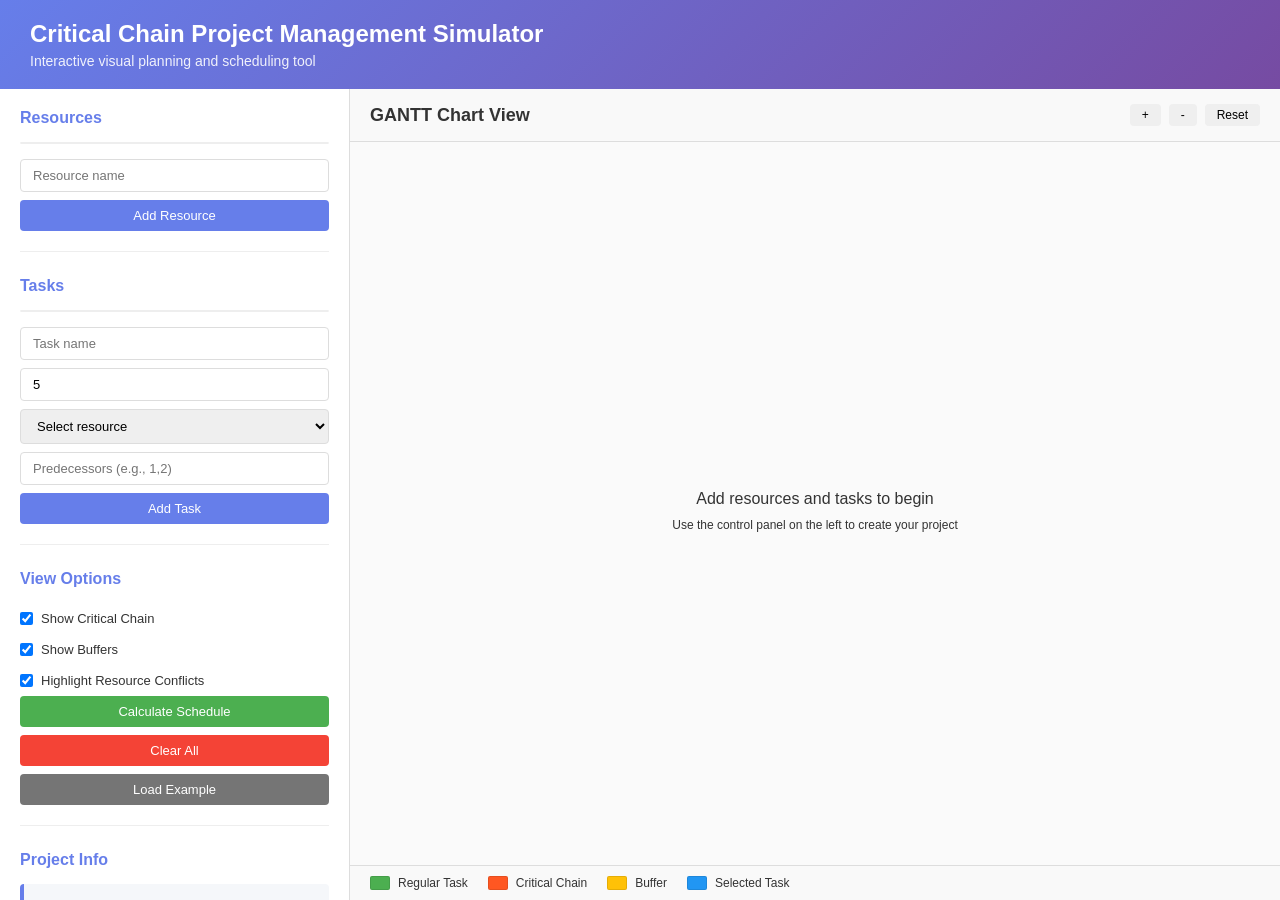
<file: index.html>
<!DOCTYPE html>
<html lang="en">
<head>
    <meta charset="UTF-8">
    <meta name="viewport" content="width=device-width, initial-scale=1.0">
    <title>Critical Chain Simulator - Interactive Canvas</title>
    <link rel="stylesheet" href="styles.css">
</head>
<body>
    <div class="container">
        <header>
            <h1>Critical Chain Project Management Simulator</h1>
            <p>Interactive visual planning and scheduling tool</p>
        </header>

        <div class="main-content">
            <!-- Control Panel -->
            <aside class="control-panel">
                <section class="panel-section">
                    <h2>Resources</h2>
                    <div id="resourceList" class="list-container"></div>
                    <div class="input-group">
                        <input type="text" id="resourceName" placeholder="Resource name">
                        <button onclick="addResource()" class="btn btn-primary">Add Resource</button>
                    </div>
                </section>

                <section class="panel-section">
                    <h2>Tasks</h2>
                    <div id="taskList" class="list-container"></div>
                    <div class="input-group">
                        <input type="text" id="taskName" placeholder="Task name">
                        <input type="number" id="taskDuration" placeholder="Days" min="1" value="5">
                        <select id="taskResource">
                            <option value="">Select resource</option>
                        </select>
                        <input type="text" id="taskPredecessors" placeholder="Predecessors (e.g., 1,2)">
                        <button onclick="addTask()" class="btn btn-primary">Add Task</button>
                    </div>
                </section>

                <section class="panel-section">
                    <h2>View Options</h2>
                    <label class="checkbox-label">
                        <input type="checkbox" id="showCriticalChain" checked onchange="render()">
                        Show Critical Chain
                    </label>
                    <label class="checkbox-label">
                        <input type="checkbox" id="showBuffers" checked onchange="render()">
                        Show Buffers
                    </label>
                    <label class="checkbox-label">
                        <input type="checkbox" id="showResourceConflicts" checked onchange="render()">
                        Highlight Resource Conflicts
                    </label>
                    <button onclick="calculateSchedule()" class="btn btn-success">Calculate Schedule</button>
                    <button onclick="clearAll()" class="btn btn-danger">Clear All</button>
                    <button onclick="loadExample()" class="btn btn-secondary">Load Example</button>
                </section>

                <section class="panel-section">
                    <h2>Project Info</h2>
                    <div id="projectInfo" class="info-box">
                        <p>Total Tasks: <span id="totalTasks">0</span></p>
                        <p>Total Resources: <span id="totalResources">0</span></p>
                        <p>Project Duration: <span id="projectDuration">0</span> days</p>
                        <p>Critical Chain Length: <span id="criticalChainLength">0</span> tasks</p>
                    </div>
                </section>
            </aside>

            <!-- Canvas Area -->
            <main class="canvas-container">
                <div class="canvas-header">
                    <h2>GANTT Chart View</h2>
                    <div class="zoom-controls">
                        <button onclick="zoomIn()" class="btn btn-small">+</button>
                        <button onclick="zoomOut()" class="btn btn-small">-</button>
                        <button onclick="resetZoom()" class="btn btn-small">Reset</button>
                    </div>
                </div>
                <div class="canvas-wrapper">
                    <canvas id="ganttCanvas"></canvas>
                </div>
                <div class="legend">
                    <div class="legend-item">
                        <span class="legend-color" style="background: #4CAF50;"></span>
                        <span>Regular Task</span>
                    </div>
                    <div class="legend-item">
                        <span class="legend-color" style="background: #FF5722;"></span>
                        <span>Critical Chain</span>
                    </div>
                    <div class="legend-item">
                        <span class="legend-color" style="background: #FFC107;"></span>
                        <span>Buffer</span>
                    </div>
                    <div class="legend-item">
                        <span class="legend-color" style="background: #2196F3;"></span>
                        <span>Selected Task</span>
                    </div>
                </div>
            </main>
        </div>

        <!-- Task Detail Modal -->
        <div id="taskModal" class="modal">
            <div class="modal-content">
                <span class="close" onclick="closeTaskModal()">&times;</span>
                <h2>Task Details</h2>
                <div id="taskDetails"></div>
                <button onclick="closeTaskModal()" class="btn btn-secondary">Close</button>
            </div>
        </div>
    </div>

    <script src="app.js"></script>
</body>
</html>
</file>
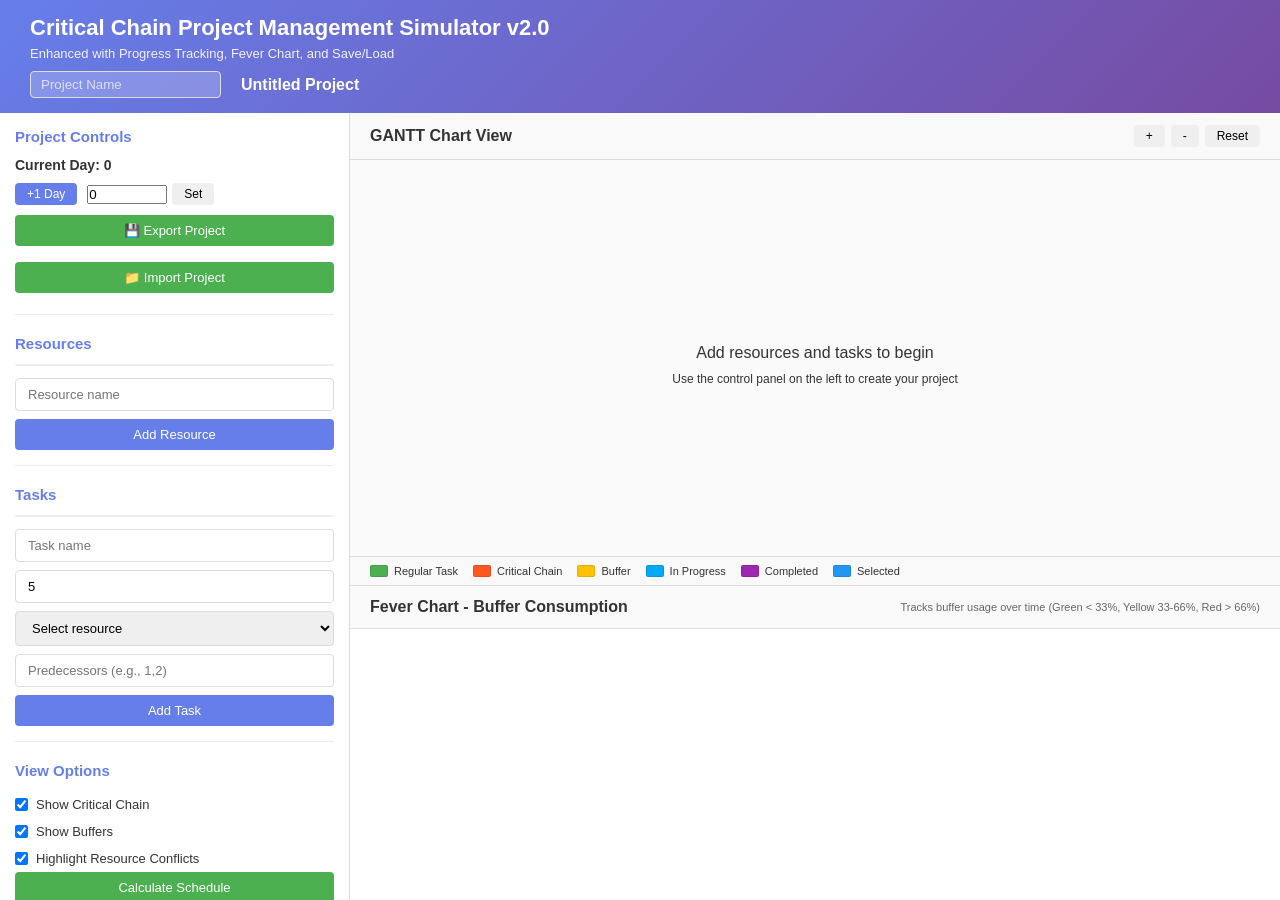
<file: index-enhanced.html>
<!DOCTYPE html>
<html lang="en">
<head>
    <meta charset="UTF-8">
    <meta name="viewport" content="width=device-width, initial-scale=1.0">
    <title>Critical Chain Simulator - Enhanced Interactive Canvas v2.0</title>
    <link rel="stylesheet" href="styles-enhanced.css">
</head>
<body>
    <div class="container">
        <header>
            <h1>Critical Chain Project Management Simulator v2.0</h1>
            <p>Enhanced with Progress Tracking, Fever Chart, and Save/Load</p>
            <div class="header-controls">
                <input type="text" id="projectNameInput" placeholder="Project Name"
                       onchange="setProjectName(this.value)" style="padding: 5px 10px; border-radius: 4px; border: 1px solid #ddd;">
                <span id="projectNameDisplay" style="margin-left: 10px; font-weight: bold;">Untitled Project</span>
            </div>
        </header>

        <div class="main-content">
            <!-- Control Panel -->
            <aside class="control-panel">
                <!-- Project Controls -->
                <section class="panel-section">
                    <h2>Project Controls</h2>
                    <div class="project-controls">
                        <label>Current Day: <span id="currentDay">0</span></label>
                        <div class="day-controls">
                            <button onclick="advanceDay()" class="btn btn-small btn-primary">+1 Day</button>
                            <input type="number" id="dayInput" min="0" value="0" placeholder="Set day"
                                   style="width: 80px; margin-left: 5px;">
                            <button onclick="setCurrentDay(document.getElementById('dayInput').value)"
                                    class="btn btn-small">Set</button>
                        </div>
                        <button onclick="exportToJSON()" class="btn btn-success">💾 Export Project</button>
                        <button onclick="importFromJSON()" class="btn btn-success">📁 Import Project</button>
                    </div>
                </section>

                <!-- Resources -->
                <section class="panel-section">
                    <h2>Resources</h2>
                    <div id="resourceList" class="list-container"></div>
                    <div class="input-group">
                        <input type="text" id="resourceName" placeholder="Resource name">
                        <button onclick="addResource()" class="btn btn-primary">Add Resource</button>
                    </div>
                </section>

                <!-- Tasks -->
                <section class="panel-section">
                    <h2>Tasks</h2>
                    <div id="taskList" class="list-container task-list-scrollable"></div>
                    <div class="input-group">
                        <input type="text" id="taskName" placeholder="Task name">
                        <input type="number" id="taskDuration" placeholder="Days" min="1" value="5">
                        <select id="taskResource">
                            <option value="">Select resource</option>
                        </select>
                        <input type="text" id="taskPredecessors" placeholder="Predecessors (e.g., 1,2)">
                        <button onclick="addTask()" class="btn btn-primary">Add Task</button>
                    </div>
                </section>

                <!-- View Options -->
                <section class="panel-section">
                    <h2>View Options</h2>
                    <label class="checkbox-label">
                        <input type="checkbox" id="showCriticalChain" checked onchange="render()">
                        Show Critical Chain
                    </label>
                    <label class="checkbox-label">
                        <input type="checkbox" id="showBuffers" checked onchange="render()">
                        Show Buffers
                    </label>
                    <label class="checkbox-label">
                        <input type="checkbox" id="showResourceConflicts" checked onchange="render()">
                        Highlight Resource Conflicts
                    </label>
                    <button onclick="calculateSchedule()" class="btn btn-success">Calculate Schedule</button>
                    <button onclick="clearAll()" class="btn btn-danger">Clear All</button>
                    <button onclick="loadExample()" class="btn btn-secondary">Load Example</button>
                </section>

                <!-- Project Info -->
                <section class="panel-section">
                    <h2>Project Info</h2>
                    <div id="projectInfo" class="info-box">
                        <p>Total Tasks: <span id="totalTasks">0</span></p>
                        <p>Total Resources: <span id="totalResources">0</span></p>
                        <p>Project Duration: <span id="projectDuration">0</span> days</p>
                        <p>Critical Chain Length: <span id="criticalChainLength">0</span> tasks</p>
                    </div>
                </section>
            </aside>

            <!-- Main Canvas Area -->
            <main class="canvas-area">
                <!-- GANTT Chart -->
                <section class="canvas-container">
                    <div class="canvas-header">
                        <h2>GANTT Chart View</h2>
                        <div class="zoom-controls">
                            <button onclick="zoomIn()" class="btn btn-small">+</button>
                            <button onclick="zoomOut()" class="btn btn-small">-</button>
                            <button onclick="resetZoom()" class="btn btn-small">Reset</button>
                        </div>
                    </div>
                    <div class="canvas-wrapper">
                        <canvas id="ganttCanvas"></canvas>
                    </div>
                    <div class="legend">
                        <div class="legend-item">
                            <span class="legend-color" style="background: #4CAF50;"></span>
                            <span>Regular Task</span>
                        </div>
                        <div class="legend-item">
                            <span class="legend-color" style="background: #FF5722;"></span>
                            <span>Critical Chain</span>
                        </div>
                        <div class="legend-item">
                            <span class="legend-color" style="background: #FFC107;"></span>
                            <span>Buffer</span>
                        </div>
                        <div class="legend-item">
                            <span class="legend-color" style="background: #03A9F4;"></span>
                            <span>In Progress</span>
                        </div>
                        <div class="legend-item">
                            <span class="legend-color" style="background: #9C27B0;"></span>
                            <span>Completed</span>
                        </div>
                        <div class="legend-item">
                            <span class="legend-color" style="background: #2196F3;"></span>
                            <span>Selected</span>
                        </div>
                    </div>
                </section>

                <!-- Fever Chart -->
                <section class="fever-chart-container">
                    <div class="canvas-header">
                        <h2>Fever Chart - Buffer Consumption</h2>
                        <small>Tracks buffer usage over time (Green < 33%, Yellow 33-66%, Red > 66%)</small>
                    </div>
                    <div class="canvas-wrapper fever-wrapper">
                        <canvas id="feverCanvas"></canvas>
                    </div>
                </section>
            </main>
        </div>

        <!-- Task Detail Modal -->
        <div id="taskModal" class="modal">
            <div class="modal-content">
                <span class="close" onclick="closeTaskModal()">&times;</span>
                <h2>Task Details</h2>
                <div id="taskDetails"></div>
                <button onclick="closeTaskModal()" class="btn btn-secondary">Close</button>
            </div>
        </div>
    </div>

    <script src="app-enhanced.js"></script>
</body>
</html>
</file>
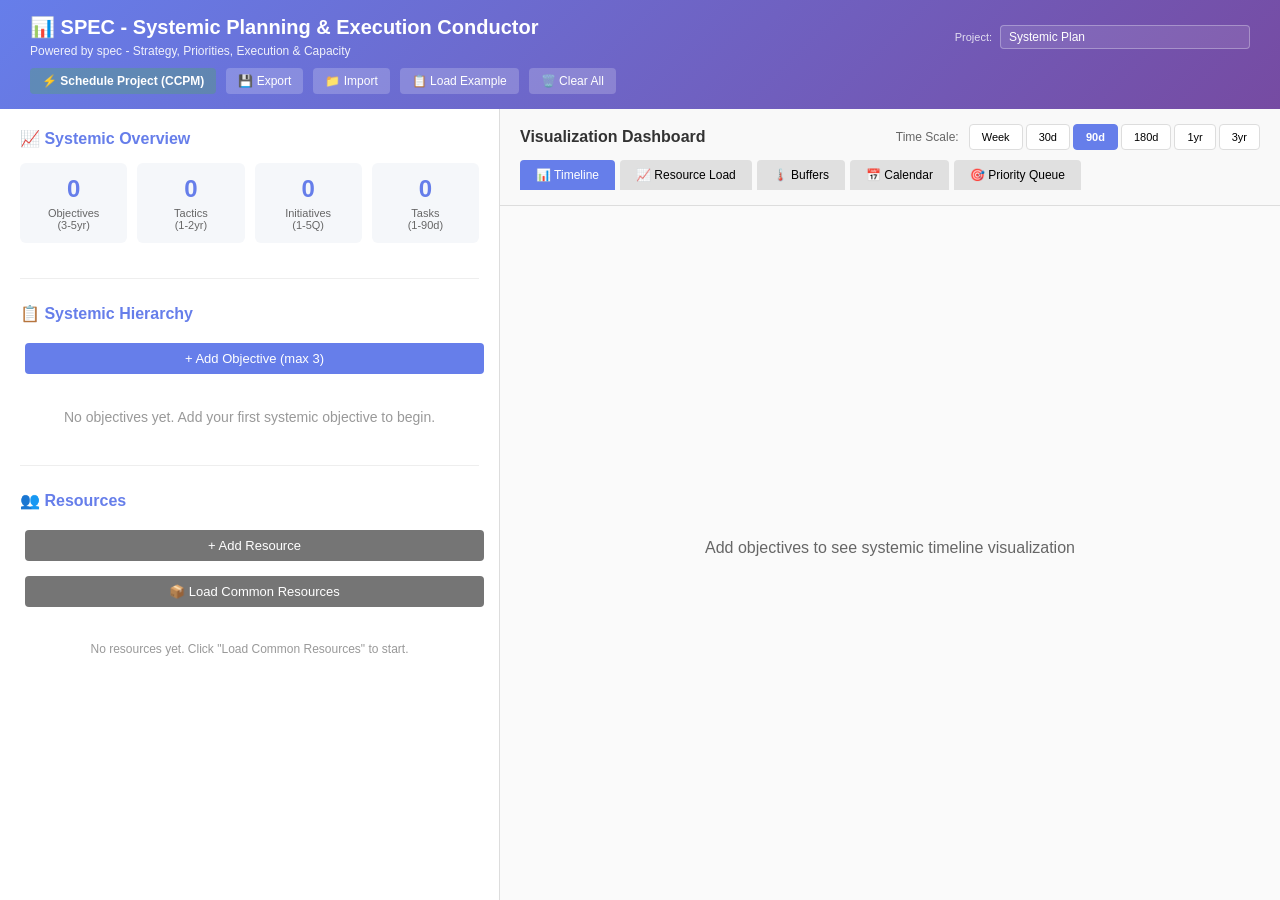
<file: index-strategic.html>
<!DOCTYPE html>
<html lang="en">
<head>
    <meta charset="UTF-8">
    <meta name="viewport" content="width=device-width, initial-scale=1.0">
    <title>SPEC - Systemic Planning & Execution Conductor</title>
    <style>
* { margin: 0; padding: 0; box-sizing: border-box; }
body { font-family: 'Segoe UI', Tahoma, Geneva, Verdana, sans-serif; background: #f0f2f5; color: #333; overflow: hidden; }
.container { display: flex; flex-direction: column; height: 100vh; }

/* Header */
header { background: linear-gradient(135deg, #667eea 0%, #764ba2 100%); color: white; padding: 15px 30px; box-shadow: 0 2px 10px rgba(0,0,0,0.1); }
header h1 { font-size: 20px; margin-bottom: 5px; }
header p { font-size: 12px; opacity: 0.9; }
.header-controls { display: flex; gap: 10px; margin-top: 10px; }
.header-controls button { padding: 6px 12px; border: none; border-radius: 4px; cursor: pointer; font-size: 12px; background: rgba(255,255,255,0.2); color: white; }
.header-controls button:hover { background: rgba(255,255,255,0.3); }

/* Main Content */
.main-content { display: flex; flex: 1; overflow: hidden; }

/* Sidebar */
.sidebar { width: 500px; background: white; border-right: 1px solid #ddd; overflow-y: auto; padding: 20px; }
.sidebar h2 { font-size: 16px; margin-bottom: 15px; color: #667eea; }
.sidebar-section { margin-bottom: 25px; padding-bottom: 20px; border-bottom: 1px solid #eee; }
.sidebar-section:last-child { border-bottom: none; }

/* Hierarchy Tree */
.hierarchy-item { margin-bottom: 10px; padding: 10px; border-radius: 6px; background: #f9f9f9; }
.objective-item { background: #e8eaf6; border-left: 4px solid #667eea; }
.tactic-item { background: #fff3e0; border-left: 4px solid #ff9800; margin-left: 20px; }
.initiative-item { background: #e0f2f1; border-left: 4px solid #009688; margin-left: 40px; }
.task-item { background: #f3e5f5; border-left: 4px solid #9c27b0; margin-left: 60px; }

.item-header { display: flex; align-items: center; gap: 8px; flex-wrap: wrap; }
.item-icon { font-size: 18px; }
.item-title { flex: 1; font-weight: 600; cursor: pointer; min-width: 150px; }
.item-title:hover { color: #667eea; text-decoration: underline; }
.item-timeline { font-size: 11px; color: #666; }
.item-progress { font-size: 11px; font-weight: 600; color: #4caf50; }
.item-children { margin-top: 10px; }
.btn-add-child { margin-top: 8px; padding: 4px 10px; font-size: 11px; background: #667eea; color: white; border: none; border-radius: 4px; cursor: pointer; }
.btn-add-child:hover { background: #5568d3; }

.task-progress-inline { display: flex; align-items: center; gap: 5px; }
.task-progress-inline input[type="range"] { width: 80px; }
.task-progress-inline span { font-size: 11px; min-width: 35px; }

/* Buttons */
.btn { padding: 8px 16px; border: none; border-radius: 4px; font-size: 13px; cursor: pointer; margin: 5px; }
.btn-primary { background: #667eea; color: white; }
.btn-success { background: #4caf50; color: white; }
.btn-danger { background: #f44336; color: white; }
.btn-secondary { background: #757575; color: white; }
.btn:hover { opacity: 0.9; }
.btn-remove { background: #ff5722; color: white; border: none; border-radius: 50%; width: 22px; height: 22px; font-size: 14px; cursor: pointer; flex-shrink: 0; }
.btn-remove:hover { background: #e64a19; }

/* Canvas Area */
.canvas-area { flex: 1; display: flex; flex-direction: column; background: white; }
.canvas-header { padding: 15px 20px; background: #f9f9f9; border-bottom: 1px solid #ddd; display: flex; justify-content: space-between; align-items: center; }
.canvas-header h2 { font-size: 16px; }
.canvas-wrapper { flex: 1; overflow: auto; }
#systemicCanvas { display: block; width: 100%; height: 100%; }

/* Stats */
.stats { display: grid; grid-template-columns: repeat(4, 1fr); gap: 10px; margin-bottom: 15px; }
.stat-card { background: #f5f7fa; padding: 12px; border-radius: 6px; text-align: center; }
.stat-card .stat-number { font-size: 24px; font-weight: bold; color: #667eea; }
.stat-card .stat-label { font-size: 11px; color: #666; margin-top: 4px; }

/* Modal */
.modal { display: none; position: fixed; z-index: 1000; left: 0; top: 0; width: 100%; height: 100%; background: rgba(0,0,0,0.5); }
.modal-content { background: white; margin: 5% auto; padding: 25px; border-radius: 8px; width: 90%; max-width: 700px; max-height: 85vh; overflow-y: auto; }
.modal-content h2 { margin-bottom: 15px; color: #667eea; font-size: 18px; }
.form-subtitle { font-size: 12px; color: #666; margin-bottom: 15px; }
.form-group { margin-bottom: 15px; }
.form-group label { display: block; margin-bottom: 5px; font-size: 13px; font-weight: 600; }
.form-group input, .form-group select { width: 100%; padding: 8px 12px; border: 1px solid #ddd; border-radius: 4px; font-size: 13px; }
.form-actions { display: flex; gap: 10px; margin-top: 20px; }
.empty-state { padding: 20px; text-align: center; color: #999; font-size: 14px; }

/* Resource List */
.resource-item { display: flex; justify-content: space-between; align-items: center; padding: 8px; background: #f9f9f9; margin-bottom: 5px; border-radius: 4px; }

/* Visualization Tabs */
.view-tabs { display: flex; gap: 5px; }
.tab-btn { padding: 8px 16px; border: none; border-radius: 4px 4px 0 0; cursor: pointer; background: #e0e0e0; font-size: 12px; transition: background 0.2s; }
.tab-btn.active { background: #667eea; color: white; }
.tab-btn:hover { background: #d0d0d0; }
.tab-btn.active:hover { background: #5568d3; }

/* Time Scale Tabs */
.time-scale-tabs { display: flex; gap: 3px; }
.time-scale-btn { padding: 6px 12px; border: 1px solid #ddd; border-radius: 4px; cursor: pointer; background: white; font-size: 11px; transition: all 0.2s; }
.time-scale-btn.active { background: #667eea; color: white; border-color: #667eea; font-weight: bold; }
.time-scale-btn:hover { background: #f0f0f0; border-color: #bbb; }
.time-scale-btn.active:hover { background: #5568d3; }
    </style>
</head>
<body>
    <div class="container">
        <header>
            <div style="display: flex; justify-content: space-between; align-items: center; margin-bottom: 10px;">
                <div>
                    <h1>📊 SPEC - Systemic Planning & Execution Conductor</h1>
                    <p>Powered by spec - Strategy, Priorities, Execution & Capacity</p>
                </div>
                <div style="display: flex; align-items: center; gap: 8px;">
                    <label style="font-size: 11px; color: rgba(255,255,255,0.8);">Project:</label>
                    <input type="text" id="projectNameInput"
                           style="padding: 4px 8px; border: 1px solid rgba(255,255,255,0.3); background: rgba(255,255,255,0.1); color: white; border-radius: 4px; font-size: 12px; width: 250px;"
                           placeholder="Project Name"
                           onchange="updateProjectName(this.value)">
                </div>
            </div>
            <div class="header-controls">
                <button onclick="scheduleProject()" style="background: rgba(76, 175, 80, 0.3); font-weight: bold;">⚡ Schedule Project (CCPM)</button>
                <button onclick="exportToJSON()">💾 Export</button>
                <button onclick="importFromJSON()">📁 Import</button>
                <button onclick="loadExamplePlan()">📋 Load Example</button>
                <button onclick="clearAll()">🗑️ Clear All</button>
            </div>
        </header>

        <div class="main-content">
            <!-- Sidebar with Hierarchy -->
            <aside class="sidebar">
                <div class="sidebar-section">
                    <h2>📈 Systemic Overview</h2>
                    <div class="stats">
                        <div class="stat-card">
                            <div class="stat-number" id="statObjectives">0</div>
                            <div class="stat-label">Objectives<br>(3-5yr)</div>
                        </div>
                        <div class="stat-card">
                            <div class="stat-number" id="statTactics">0</div>
                            <div class="stat-label">Tactics<br>(1-2yr)</div>
                        </div>
                        <div class="stat-card">
                            <div class="stat-number" id="statInitiatives">0</div>
                            <div class="stat-label">Initiatives<br>(1-5Q)</div>
                        </div>
                        <div class="stat-card">
                            <div class="stat-number" id="statTasks">0</div>
                            <div class="stat-label">Tasks<br>(1-90d)</div>
                        </div>
                    </div>
                </div>

                <div class="sidebar-section">
                    <h2>📋 Systemic Hierarchy</h2>
                    <button onclick="showAddObjectiveForm()" class="btn btn-primary" style="width: 100%; margin-bottom: 15px;">+ Add Objective (max 3)</button>
                    <div id="hierarchyTree"></div>
                </div>

                <div class="sidebar-section">
                    <h2>👥 Resources</h2>
                    <button onclick="showAddResourceForm()" class="btn btn-secondary" style="width: 100%; margin-bottom: 10px;">+ Add Resource</button>
                    <div id="resourceList"></div>
                </div>
            </aside>

            <!-- Canvas Area -->
            <main class="canvas-area">
                <div class="canvas-header">
                    <div style="display: flex; flex-direction: column; gap: 10px; flex: 1;">
                        <div style="display: flex; justify-content: space-between; align-items: center;">
                            <h2>Visualization Dashboard</h2>
                            <div style="display: flex; align-items: center; gap: 10px;">
                                <span style="font-size: 12px; color: #666;">Time Scale:</span>
                                <div class="time-scale-tabs">
                                    <button class="time-scale-btn" onclick="setTimeScale(7)">Week</button>
                                    <button class="time-scale-btn" onclick="setTimeScale(30)">30d</button>
                                    <button class="time-scale-btn active" onclick="setTimeScale(90)">90d</button>
                                    <button class="time-scale-btn" onclick="setTimeScale(180)">180d</button>
                                    <button class="time-scale-btn" onclick="setTimeScale(365)">1yr</button>
                                    <button class="time-scale-btn" onclick="setTimeScale(1095)">3yr</button>
                                </div>
                            </div>
                        </div>
                        <div class="view-tabs">
                            <button class="tab-btn active" onclick="switchView('timeline')">📊 Timeline</button>
                            <button class="tab-btn" onclick="switchView('resourceLoad')">📈 Resource Load</button>
                            <button class="tab-btn" onclick="switchView('buffers')">🌡️ Buffers</button>
                            <button class="tab-btn" onclick="switchView('calendar')">📅 Calendar</button>
                            <button class="tab-btn" onclick="switchView('priority')">🎯 Priority Queue</button>
                        </div>
                    </div>
                </div>
                <div class="canvas-wrapper">
                    <canvas id="systemicCanvas"></canvas>
                </div>
            </main>
        </div>

        <!-- Edit Modal -->
        <div id="editModal" class="modal">
            <div class="modal-content">
                <div id="editModalContent"></div>
            </div>
        </div>
    </div>

    <script src="ccpm-scheduler.js"></script>
    <script src="buffer-manager.js"></script>
    <script src="drum-buffer-rope.js"></script>
    <script src="app-strategic.js"></script>
</body>
</html>
</file>
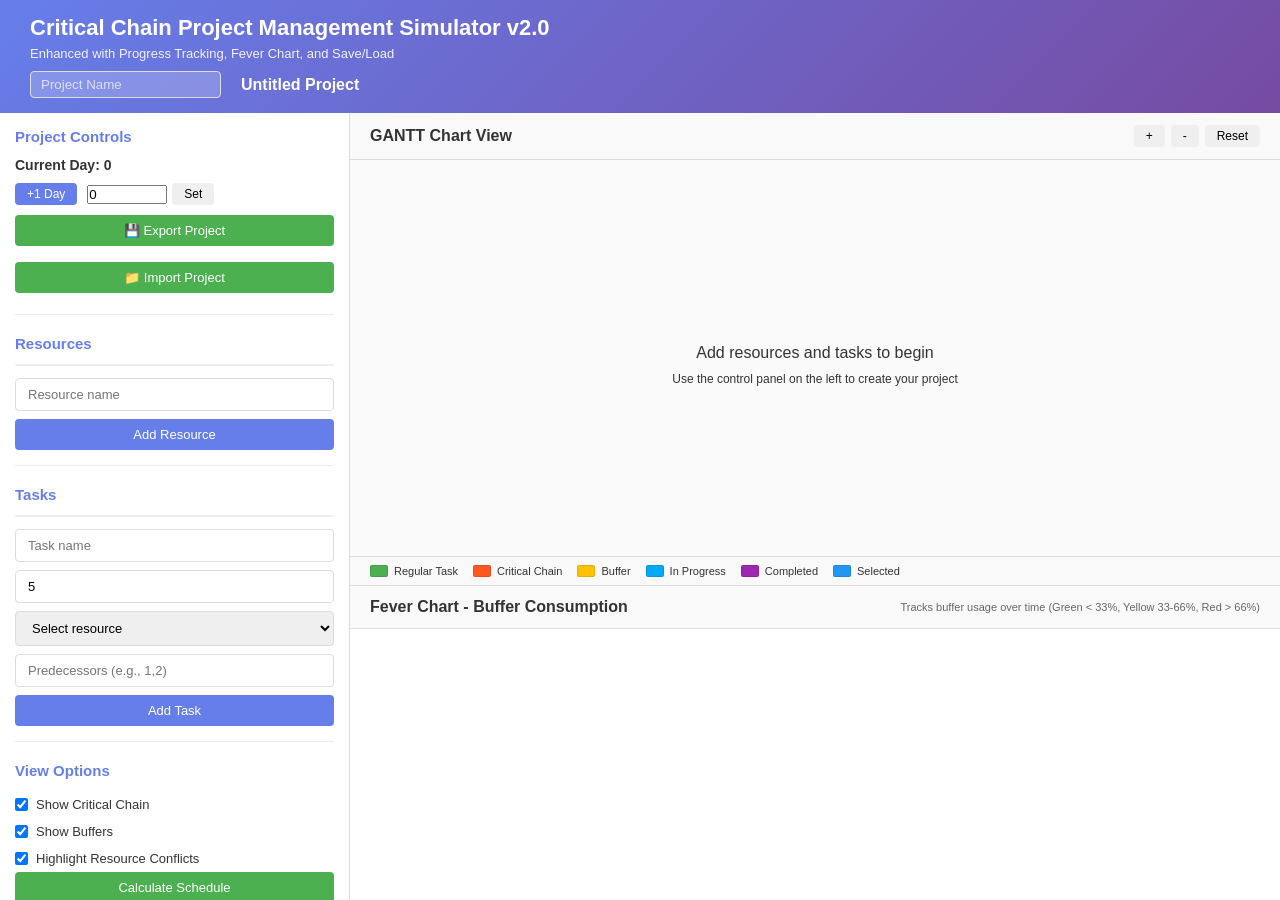
<file: standalone-enhanced.html>
<!DOCTYPE html>
<html lang="en">
<head>
    <meta charset="UTF-8">
    <meta name="viewport" content="width=device-width, initial-scale=1.0">
    <title>Critical Chain Simulator - Enhanced Interactive Canvas v2.0</title>
    <style>
/* Critical Chain Simulator - Enhanced Styles v2.0 */

* {
    margin: 0;
    padding: 0;
    box-sizing: border-box;
}

body {
    font-family: 'Segoe UI', Tahoma, Geneva, Verdana, sans-serif;
    background: #f0f2f5;
    color: #333;
    overflow: hidden;
}

.container {
    display: flex;
    flex-direction: column;
    height: 100vh;
}

/* Header */
header {
    background: linear-gradient(135deg, #667eea 0%, #764ba2 100%);
    color: white;
    padding: 15px 30px;
    box-shadow: 0 2px 10px rgba(0, 0, 0, 0.1);
}

header h1 {
    font-size: 22px;
    margin-bottom: 5px;
}

header p {
    font-size: 13px;
    opacity: 0.9;
    margin-bottom: 10px;
}

.header-controls {
    display: flex;
    align-items: center;
    gap: 10px;
}

.header-controls input {
    background: rgba(255, 255, 255, 0.2);
    border: 1px solid rgba(255, 255, 255, 0.3);
    color: white;
}

.header-controls input::placeholder {
    color: rgba(255, 255, 255, 0.7);
}

/* Main Content */
.main-content {
    display: flex;
    flex: 1;
    overflow: hidden;
}

/* Control Panel */
.control-panel {
    width: 350px;
    background: white;
    border-right: 1px solid #ddd;
    overflow-y: auto;
    padding: 15px;
    box-shadow: 2px 0 5px rgba(0, 0, 0, 0.05);
}

.panel-section {
    margin-bottom: 20px;
    padding-bottom: 15px;
    border-bottom: 1px solid #eee;
}

.panel-section:last-child {
    border-bottom: none;
}

.panel-section h2 {
    font-size: 15px;
    margin-bottom: 12px;
    color: #667eea;
    font-weight: 600;
}

/* Project Controls */
.project-controls {
    display: flex;
    flex-direction: column;
    gap: 10px;
}

.project-controls label {
    font-size: 14px;
    font-weight: 600;
}

.day-controls {
    display: flex;
    align-items: center;
    gap: 5px;
}

/* Lists */
.list-container {
    max-height: 180px;
    overflow-y: auto;
    margin-bottom: 12px;
    border: 1px solid #eee;
    border-radius: 4px;
}

.task-list-scrollable {
    max-height: 300px;
}

.list-item {
    display: flex;
    justify-content: space-between;
    align-items: flex-start;
    padding: 10px;
    border-bottom: 1px solid #f5f5f5;
    transition: background-color 0.2s;
}

.list-item:hover {
    background-color: #f9f9f9;
}

.list-item:last-child {
    border-bottom: none;
}

.task-item-content {
    display: flex;
    flex-direction: column;
    gap: 6px;
    flex: 1;
}

.task-item-content strong {
    color: #333;
    font-size: 13px;
}

.task-item-content small {
    color: #666;
    font-size: 11px;
}

/* Progress Control */
.progress-control {
    margin-top: 8px;
    padding-top: 8px;
    border-top: 1px solid #eee;
}

.progress-control label {
    font-size: 11px;
    color: #667eea;
    font-weight: 600;
    display: block;
    margin-bottom: 4px;
}

.progress-control input[type="range"] {
    width: 100%;
    height: 6px;
    border-radius: 3px;
    background: #e0e0e0;
    outline: none;
    cursor: pointer;
}

.progress-control input[type="range"]::-webkit-slider-thumb {
    appearance: none;
    width: 14px;
    height: 14px;
    border-radius: 50%;
    background: #667eea;
    cursor: pointer;
}

.progress-control input[type="range"]::-moz-range-thumb {
    width: 14px;
    height: 14px;
    border-radius: 50%;
    background: #667eea;
    cursor: pointer;
    border: none;
}

/* Input Groups */
.input-group {
    display: flex;
    flex-direction: column;
    gap: 8px;
}

.input-group input,
.input-group select {
    padding: 8px 12px;
    border: 1px solid #ddd;
    border-radius: 4px;
    font-size: 13px;
    transition: border-color 0.2s;
}

.input-group input:focus,
.input-group select:focus {
    outline: none;
    border-color: #667eea;
}

.input-group input[type="number"] {
    width: 100%;
}

/* Buttons */
.btn {
    padding: 8px 16px;
    border: none;
    border-radius: 4px;
    font-size: 13px;
    font-weight: 500;
    cursor: pointer;
    transition: all 0.2s;
    text-align: center;
}

.btn:hover {
    transform: translateY(-1px);
    box-shadow: 0 2px 8px rgba(0, 0, 0, 0.15);
}

.btn:active {
    transform: translateY(0);
}

.btn-primary {
    background: #667eea;
    color: white;
}

.btn-primary:hover {
    background: #5568d3;
}

.btn-success {
    background: #4CAF50;
    color: white;
    width: 100%;
    margin-bottom: 6px;
}

.btn-success:hover {
    background: #45a049;
}

.btn-danger {
    background: #f44336;
    color: white;
    width: 100%;
    margin-bottom: 6px;
}

.btn-danger:hover {
    background: #da190b;
}

.btn-secondary {
    background: #757575;
    color: white;
    width: 100%;
}

.btn-secondary:hover {
    background: #616161;
}

.btn-small {
    padding: 4px 12px;
    font-size: 12px;
}

.btn-remove {
    background: #ff5722;
    color: white;
    border: none;
    border-radius: 50%;
    width: 22px;
    height: 22px;
    font-size: 14px;
    cursor: pointer;
    display: flex;
    align-items: center;
    justify-content: center;
    transition: all 0.2s;
    flex-shrink: 0;
}

.btn-remove:hover {
    background: #e64a19;
    transform: scale(1.1);
}

/* Checkbox */
.checkbox-label {
    display: flex;
    align-items: center;
    gap: 8px;
    padding: 6px 0;
    font-size: 13px;
    cursor: pointer;
}

.checkbox-label input[type="checkbox"] {
    cursor: pointer;
}

/* Info Box */
.info-box {
    background: #f5f7fa;
    padding: 12px;
    border-radius: 4px;
    border-left: 4px solid #667eea;
}

.info-box p {
    margin-bottom: 6px;
    font-size: 12px;
    color: #555;
}

.info-box p:last-child {
    margin-bottom: 0;
}

.info-box span {
    font-weight: 600;
    color: #333;
}

/* Canvas Area */
.canvas-area {
    flex: 1;
    display: flex;
    flex-direction: column;
    overflow: hidden;
}

/* Canvas Container */
.canvas-container {
    flex: 1.5;
    display: flex;
    flex-direction: column;
    background: white;
    overflow: hidden;
    border-bottom: 1px solid #ddd;
}

.fever-chart-container {
    flex: 1;
    display: flex;
    flex-direction: column;
    background: white;
    overflow: hidden;
}

.canvas-header {
    display: flex;
    justify-content: space-between;
    align-items: center;
    padding: 12px 20px;
    background: #f9f9f9;
    border-bottom: 1px solid #ddd;
}

.canvas-header h2 {
    font-size: 16px;
    color: #333;
}

.canvas-header small {
    font-size: 11px;
    color: #666;
    margin-left: 10px;
}

.zoom-controls {
    display: flex;
    gap: 6px;
}

.canvas-wrapper {
    flex: 1;
    overflow: auto;
    position: relative;
}

.fever-wrapper {
    padding: 10px;
}

#ganttCanvas,
#feverCanvas {
    display: block;
    cursor: default;
}

/* Legend */
.legend {
    display: flex;
    gap: 15px;
    padding: 8px 20px;
    background: #f9f9f9;
    border-top: 1px solid #ddd;
    font-size: 11px;
    flex-wrap: wrap;
}

.legend-item {
    display: flex;
    align-items: center;
    gap: 6px;
}

.legend-color {
    width: 18px;
    height: 12px;
    border-radius: 2px;
    border: 1px solid rgba(0, 0, 0, 0.1);
}

/* Modal */
.modal {
    display: none;
    position: fixed;
    z-index: 1000;
    left: 0;
    top: 0;
    width: 100%;
    height: 100%;
    background-color: rgba(0, 0, 0, 0.5);
    animation: fadeIn 0.2s;
}

@keyframes fadeIn {
    from {
        opacity: 0;
    }
    to {
        opacity: 1;
    }
}

.modal-content {
    background-color: white;
    margin: 8% auto;
    padding: 25px;
    border-radius: 8px;
    width: 90%;
    max-width: 500px;
    box-shadow: 0 4px 20px rgba(0, 0, 0, 0.3);
    animation: slideIn 0.3s;
    max-height: 80vh;
    overflow-y: auto;
}

@keyframes slideIn {
    from {
        transform: translateY(-50px);
        opacity: 0;
    }
    to {
        transform: translateY(0);
        opacity: 1;
    }
}

.modal-content h2 {
    margin-bottom: 18px;
    color: #667eea;
}

.modal-content p {
    margin-bottom: 8px;
    font-size: 13px;
    line-height: 1.6;
}

.close {
    color: #aaa;
    float: right;
    font-size: 26px;
    font-weight: bold;
    cursor: pointer;
    line-height: 18px;
}

.close:hover,
.close:focus {
    color: #000;
}

/* Scrollbar Styling */
.list-container::-webkit-scrollbar,
.control-panel::-webkit-scrollbar,
.modal-content::-webkit-scrollbar {
    width: 8px;
}

.list-container::-webkit-scrollbar-track,
.control-panel::-webkit-scrollbar-track,
.modal-content::-webkit-scrollbar-track {
    background: #f1f1f1;
}

.list-container::-webkit-scrollbar-thumb,
.control-panel::-webkit-scrollbar-thumb,
.modal-content::-webkit-scrollbar-thumb {
    background: #888;
    border-radius: 4px;
}

.list-container::-webkit-scrollbar-thumb:hover,
.control-panel::-webkit-scrollbar-thumb:hover,
.modal-content::-webkit-scrollbar-thumb:hover {
    background: #555;
}

/* Responsive Design */
@media (max-width: 1024px) {
    .control-panel {
        width: 300px;
    }

    .canvas-header h2 {
        font-size: 14px;
    }
}

@media (max-width: 768px) {
    .main-content {
        flex-direction: column;
    }

    .control-panel {
        width: 100%;
        max-height: 250px;
        border-right: none;
        border-bottom: 1px solid #ddd;
    }

    .canvas-area {
        height: calc(100vh - 350px);
    }

    .legend {
        flex-wrap: wrap;
        gap: 8px;
    }

    header h1 {
        font-size: 18px;
    }

    header p {
        font-size: 12px;
    }
}

/* Print Styles */
@media print {
    .control-panel {
        display: none;
    }

    .canvas-header .zoom-controls {
        display: none;
    }

    .btn {
        display: none;
    }

    .modal {
        display: none !important;
    }
}
    </style>
</head>
<body>
    <div class="container">
        <header>
            <h1>Critical Chain Project Management Simulator v2.0</h1>
            <p>Enhanced with Progress Tracking, Fever Chart, and Save/Load</p>
            <div class="header-controls">
                <input type="text" id="projectNameInput" placeholder="Project Name"
                       onchange="setProjectName(this.value)" style="padding: 5px 10px; border-radius: 4px; border: 1px solid #ddd;">
                <span id="projectNameDisplay" style="margin-left: 10px; font-weight: bold;">Untitled Project</span>
            </div>
        </header>

        <div class="main-content">
            <!-- Control Panel -->
            <aside class="control-panel">
                <!-- Project Controls -->
                <section class="panel-section">
                    <h2>Project Controls</h2>
                    <div class="project-controls">
                        <label>Current Day: <span id="currentDay">0</span></label>
                        <div class="day-controls">
                            <button onclick="advanceDay()" class="btn btn-small btn-primary">+1 Day</button>
                            <input type="number" id="dayInput" min="0" value="0" placeholder="Set day"
                                   style="width: 80px; margin-left: 5px;">
                            <button onclick="setCurrentDay(document.getElementById('dayInput').value)"
                                    class="btn btn-small">Set</button>
                        </div>
                        <button onclick="exportToJSON()" class="btn btn-success">💾 Export Project</button>
                        <button onclick="importFromJSON()" class="btn btn-success">📁 Import Project</button>
                    </div>
                </section>

                <!-- Resources -->
                <section class="panel-section">
                    <h2>Resources</h2>
                    <div id="resourceList" class="list-container"></div>
                    <div class="input-group">
                        <input type="text" id="resourceName" placeholder="Resource name">
                        <button onclick="addResource()" class="btn btn-primary">Add Resource</button>
                    </div>
                </section>

                <!-- Tasks -->
                <section class="panel-section">
                    <h2>Tasks</h2>
                    <div id="taskList" class="list-container task-list-scrollable"></div>
                    <div class="input-group">
                        <input type="text" id="taskName" placeholder="Task name">
                        <input type="number" id="taskDuration" placeholder="Days" min="1" value="5">
                        <select id="taskResource">
                            <option value="">Select resource</option>
                        </select>
                        <input type="text" id="taskPredecessors" placeholder="Predecessors (e.g., 1,2)">
                        <button onclick="addTask()" class="btn btn-primary">Add Task</button>
                    </div>
                </section>

                <!-- View Options -->
                <section class="panel-section">
                    <h2>View Options</h2>
                    <label class="checkbox-label">
                        <input type="checkbox" id="showCriticalChain" checked onchange="render()">
                        Show Critical Chain
                    </label>
                    <label class="checkbox-label">
                        <input type="checkbox" id="showBuffers" checked onchange="render()">
                        Show Buffers
                    </label>
                    <label class="checkbox-label">
                        <input type="checkbox" id="showResourceConflicts" checked onchange="render()">
                        Highlight Resource Conflicts
                    </label>
                    <button onclick="calculateSchedule()" class="btn btn-success">Calculate Schedule</button>
                    <button onclick="clearAll()" class="btn btn-danger">Clear All</button>
                    <button onclick="loadExample()" class="btn btn-secondary">Load Example</button>
                </section>

                <!-- Project Info -->
                <section class="panel-section">
                    <h2>Project Info</h2>
                    <div id="projectInfo" class="info-box">
                        <p>Total Tasks: <span id="totalTasks">0</span></p>
                        <p>Total Resources: <span id="totalResources">0</span></p>
                        <p>Project Duration: <span id="projectDuration">0</span> days</p>
                        <p>Critical Chain Length: <span id="criticalChainLength">0</span> tasks</p>
                    </div>
                </section>
            </aside>

            <!-- Main Canvas Area -->
            <main class="canvas-area">
                <!-- GANTT Chart -->
                <section class="canvas-container">
                    <div class="canvas-header">
                        <h2>GANTT Chart View</h2>
                        <div class="zoom-controls">
                            <button onclick="zoomIn()" class="btn btn-small">+</button>
                            <button onclick="zoomOut()" class="btn btn-small">-</button>
                            <button onclick="resetZoom()" class="btn btn-small">Reset</button>
                        </div>
                    </div>
                    <div class="canvas-wrapper">
                        <canvas id="ganttCanvas"></canvas>
                    </div>
                    <div class="legend">
                        <div class="legend-item">
                            <span class="legend-color" style="background: #4CAF50;"></span>
                            <span>Regular Task</span>
                        </div>
                        <div class="legend-item">
                            <span class="legend-color" style="background: #FF5722;"></span>
                            <span>Critical Chain</span>
                        </div>
                        <div class="legend-item">
                            <span class="legend-color" style="background: #FFC107;"></span>
                            <span>Buffer</span>
                        </div>
                        <div class="legend-item">
                            <span class="legend-color" style="background: #03A9F4;"></span>
                            <span>In Progress</span>
                        </div>
                        <div class="legend-item">
                            <span class="legend-color" style="background: #9C27B0;"></span>
                            <span>Completed</span>
                        </div>
                        <div class="legend-item">
                            <span class="legend-color" style="background: #2196F3;"></span>
                            <span>Selected</span>
                        </div>
                    </div>
                </section>

                <!-- Fever Chart -->
                <section class="fever-chart-container">
                    <div class="canvas-header">
                        <h2>Fever Chart - Buffer Consumption</h2>
                        <small>Tracks buffer usage over time (Green < 33%, Yellow 33-66%, Red > 66%)</small>
                    </div>
                    <div class="canvas-wrapper fever-wrapper">
                        <canvas id="feverCanvas"></canvas>
                    </div>
                </section>
            </main>
        </div>

        <!-- Task Detail Modal -->
        <div id="taskModal" class="modal">
            <div class="modal-content">
                <span class="close" onclick="closeTaskModal()">&times;</span>
                <h2>Task Details</h2>
                <div id="taskDetails"></div>
                <button onclick="closeTaskModal()" class="btn btn-secondary">Close</button>
            </div>
        </div>
    </div>

    <script>
// Critical Chain Simulator - Enhanced Interactive Canvas Application
// Version 2.0 with Progress Tracking, Fever Chart, Save/Load, and Enhanced Drag-Drop

class Resource {
    constructor(id, name) {
        this.id = id;
        this.name = name;
        this.tasks = [];
    }

    toString() {
        return `Resource ${String.fromCharCode(64 + this.id)}: ${this.name}`;
    }
}

class Task {
    constructor(id, title, duration, resourceId, predecessors = []) {
        this.id = id;
        this.title = title;
        this.nominalDuration = duration;
        this.duration = Math.ceil(duration / 2); // CCPM: use 50% of nominal duration
        this.resourceId = resourceId;
        this.predecessors = predecessors;
        this.start = 0;
        this.end = 0;
        this.type = 0; // 0: regular, 1: critical chain, 2: buffer
        this.isCriticalChain = false;

        // NEW: Progress tracking
        this.progress = 0; // 0-100%
        this.actualStart = null;
        this.actualEnd = null;
        this.status = 'not_started'; // not_started, in_progress, completed
    }

    toString() {
        return `Task ${this.id}: ${this.title}`;
    }
}

// Project state
class ProjectState {
    constructor() {
        this.resources = [];
        this.tasks = [];
        this.projectName = 'Untitled Project';
        this.currentDay = 0; // For progress tracking
        this.createdDate = new Date().toISOString();
        this.modifiedDate = new Date().toISOString();
    }

    toJSON() {
        return {
            projectName: this.projectName,
            currentDay: this.currentDay,
            resources: this.resources,
            tasks: this.tasks,
            createdDate: this.createdDate,
            modifiedDate: new Date().toISOString()
        };
    }

    fromJSON(data) {
        this.projectName = data.projectName || 'Untitled Project';
        this.currentDay = data.currentDay || 0;
        this.createdDate = data.createdDate;
        this.modifiedDate = data.modifiedDate;

        // Restore resources
        this.resources = data.resources.map(r => {
            const resource = new Resource(r.id, r.name);
            resource.tasks = r.tasks || [];
            return resource;
        });

        // Restore tasks
        this.tasks = data.tasks.map(t => {
            const task = new Task(t.id, t.title, t.nominalDuration, t.resourceId, t.predecessors);
            task.duration = t.duration;
            task.start = t.start;
            task.end = t.end;
            task.isCriticalChain = t.isCriticalChain;
            task.progress = t.progress || 0;
            task.actualStart = t.actualStart;
            task.actualEnd = t.actualEnd;
            task.status = t.status || 'not_started';
            return task;
        });
    }
}

// Global state
let projectState = new ProjectState();
let canvas, ctx;
let feverCanvas, feverCtx;
let scale = 1;
let selectedTask = null;
let draggedTask = null;
let isDragging = false;
let dragStartX = 0;
let dragStartDay = 0;
let criticalChain = [];
let bufferHistory = []; // For fever chart
let autoSaveInterval = null;

// Constants
const COLORS = {
    regular: '#4CAF50',
    critical: '#FF5722',
    buffer: '#FFC107',
    selected: '#2196F3',
    completed: '#9C27B0',
    inProgress: '#03A9F4',
    grid: '#E0E0E0',
    text: '#333333',
    taskBorder: '#FFFFFF',
    progress: 'rgba(255, 255, 255, 0.3)',
    feverGreen: '#4CAF50',
    feverYellow: '#FFC107',
    feverRed: '#F44336'
};

const CANVAS_CONFIG = {
    rowHeight: 40,
    dayWidth: 30,
    leftMargin: 200,
    topMargin: 80,
    taskHeight: 30,
    fontSize: 12,
    bufferOpacity: 0.6
};

// Initialize application
window.addEventListener('load', () => {
    canvas = document.getElementById('ganttCanvas');
    ctx = canvas.getContext('2d');

    feverCanvas = document.getElementById('feverCanvas');
    if (feverCanvas) {
        feverCtx = feverCanvas.getContext('2d');
    }

    // Set canvas size
    resizeCanvas();
    window.addEventListener('resize', resizeCanvas);

    // Add event listeners
    canvas.addEventListener('mousedown', handleMouseDown);
    canvas.addEventListener('mousemove', handleMouseMove);
    canvas.addEventListener('mouseup', handleMouseUp);
    canvas.addEventListener('click', handleCanvasClick);

    // Load saved project or start fresh
    loadFromLocalStorage();

    // Start auto-save
    startAutoSave();

    // Initial render
    render();
    updateUI();
});

function resizeCanvas() {
    const wrapper = canvas.parentElement;
    canvas.width = wrapper.clientWidth;
    canvas.height = wrapper.clientHeight;
    render();

    if (feverCanvas) {
        const feverWrapper = feverCanvas.parentElement;
        feverCanvas.width = feverWrapper.clientWidth;
        feverCanvas.height = feverWrapper.clientHeight;
        drawFeverChart();
    }
}

// ===== PERSISTENCE =====

function saveToLocalStorage() {
    try {
        const data = projectState.toJSON();
        localStorage.setItem('ccpm_project', JSON.stringify(data));
        console.log('Project auto-saved');
    } catch (e) {
        console.error('Failed to save to localStorage:', e);
    }
}

function loadFromLocalStorage() {
    try {
        const saved = localStorage.getItem('ccpm_project');
        if (saved) {
            const data = JSON.parse(saved);
            projectState.fromJSON(data);
            updateResourceList();
            updateTaskList();
            calculateSchedule();
            updateUI();
            render();
            console.log('Project loaded from localStorage');
        }
    } catch (e) {
        console.error('Failed to load from localStorage:', e);
    }
}

function startAutoSave() {
    // Auto-save every 10 seconds
    autoSaveInterval = setInterval(() => {
        saveToLocalStorage();
    }, 10000);
}

function exportToJSON() {
    const data = projectState.toJSON();
    const json = JSON.stringify(data, null, 2);
    const blob = new Blob([json], { type: 'application/json' });
    const url = URL.createObjectURL(blob);
    const a = document.createElement('a');
    a.href = url;
    a.download = `${projectState.projectName.replace(/\s+/g, '_')}_${new Date().toISOString().split('T')[0]}.json`;
    a.click();
    URL.revokeObjectURL(url);
}

function importFromJSON() {
    const input = document.createElement('input');
    input.type = 'file';
    input.accept = '.json';
    input.onchange = (e) => {
        const file = e.target.files[0];
        if (!file) return;

        const reader = new FileReader();
        reader.onload = (event) => {
            try {
                const data = JSON.parse(event.target.result);
                projectState.fromJSON(data);
                updateResourceList();
                updateTaskList();
                calculateSchedule();
                updateUI();
                render();
                saveToLocalStorage();
                alert('Project imported successfully!');
            } catch (err) {
                alert('Failed to import project: ' + err.message);
            }
        };
        reader.readAsText(file);
    };
    input.click();
}

// ===== RESOURCE MANAGEMENT =====

function addResource() {
    const nameInput = document.getElementById('resourceName');
    const name = nameInput.value.trim();

    if (!name) {
        alert('Please enter a resource name');
        return;
    }

    const resource = new Resource(projectState.resources.length + 1, name);
    projectState.resources.push(resource);

    nameInput.value = '';
    updateResourceList();
    updateUI();
    render();
    saveToLocalStorage();
}

function removeResource(id) {
    const usedByTask = projectState.tasks.find(t => t.resourceId === id);
    if (usedByTask) {
        alert('Cannot remove resource: it is assigned to one or more tasks');
        return;
    }

    projectState.resources = projectState.resources.filter(r => r.id !== id);
    projectState.resources.forEach((r, idx) => r.id = idx + 1);

    updateResourceList();
    updateUI();
    render();
    saveToLocalStorage();
}

function updateResourceList() {
    const list = document.getElementById('resourceList');
    const select = document.getElementById('taskResource');

    list.innerHTML = '';
    select.innerHTML = '<option value="">Select resource</option>';

    projectState.resources.forEach(resource => {
        const item = document.createElement('div');
        item.className = 'list-item';
        item.innerHTML = `
            <span>${String.fromCharCode(64 + resource.id)} - ${resource.name}</span>
            <button onclick="removeResource(${resource.id})" class="btn-remove">×</button>
        `;
        list.appendChild(item);

        const option = document.createElement('option');
        option.value = resource.id;
        option.textContent = `${String.fromCharCode(64 + resource.id)} - ${resource.name}`;
        select.appendChild(option);
    });
}

// ===== TASK MANAGEMENT =====

function addTask() {
    const nameInput = document.getElementById('taskName');
    const durationInput = document.getElementById('taskDuration');
    const resourceSelect = document.getElementById('taskResource');
    const predsInput = document.getElementById('taskPredecessors');

    const name = nameInput.value.trim();
    const duration = parseInt(durationInput.value);
    const resourceId = parseInt(resourceSelect.value);
    const predsStr = predsInput.value.trim();

    if (!name) {
        alert('Please enter a task name');
        return;
    }

    if (!duration || duration < 1) {
        alert('Please enter a valid duration');
        return;
    }

    const predecessors = predsStr ?
        predsStr.split(',').map(p => parseInt(p.trim())).filter(p => !isNaN(p) && p > 0) :
        [];

    for (let predId of predecessors) {
        if (!projectState.tasks.find(t => t.id === predId)) {
            alert(`Invalid predecessor: Task ${predId} does not exist`);
            return;
        }
    }

    const task = new Task(projectState.tasks.length + 1, name, duration, resourceId, predecessors);
    projectState.tasks.push(task);

    nameInput.value = '';
    durationInput.value = '5';
    resourceSelect.value = '';
    predsInput.value = '';

    updateTaskList();
    calculateSchedule();
    updateUI();
    render();
    saveToLocalStorage();
}

function removeTask(id) {
    const dependentTask = projectState.tasks.find(t => t.predecessors.includes(id));
    if (dependentTask) {
        alert(`Cannot remove task: Task ${dependentTask.id} depends on it`);
        return;
    }

    projectState.tasks = projectState.tasks.filter(t => t.id !== id);
    const oldToNew = {};
    projectState.tasks.forEach((t, idx) => {
        oldToNew[t.id] = idx + 1;
        t.id = idx + 1;
    });
    projectState.tasks.forEach(t => {
        t.predecessors = t.predecessors.map(p => oldToNew[p] || p);
    });

    updateTaskList();
    calculateSchedule();
    updateUI();
    render();
    saveToLocalStorage();
}

function updateTaskProgress(taskId, progress) {
    const task = projectState.tasks.find(t => t.id === taskId);
    if (!task) return;

    task.progress = Math.max(0, Math.min(100, progress));

    if (task.progress > 0 && task.status === 'not_started') {
        task.status = 'in_progress';
        task.actualStart = projectState.currentDay;
    }

    if (task.progress === 100 && task.status !== 'completed') {
        task.status = 'completed';
        task.actualEnd = projectState.currentDay;
    }

    updateTaskList();
    updateBufferHistory();
    render();
    drawFeverChart();
    saveToLocalStorage();
}

function updateTaskList() {
    const list = document.getElementById('taskList');
    list.innerHTML = '';

    projectState.tasks.forEach(task => {
        const resource = projectState.resources.find(r => r.id === task.resourceId);
        const resourceName = resource ? resource.name : 'Unassigned';
        const predsStr = task.predecessors.length > 0 ? task.predecessors.join(', ') : 'None';

        const item = document.createElement('div');
        item.className = 'list-item task-list-item';
        item.innerHTML = `
            <div class="task-item-content">
                <strong>${task.id}. ${task.title}</strong>
                <small>Duration: ${task.duration}d (${task.nominalDuration}d nominal) | Resource: ${resourceName}</small>
                <small>Predecessors: ${predsStr} | Status: ${task.status.replace('_', ' ')}</small>
                <div class="progress-control">
                    <label>Progress: ${task.progress}%</label>
                    <input type="range" min="0" max="100" value="${task.progress}"
                           onchange="updateTaskProgress(${task.id}, this.value)"
                           oninput="this.previousElementSibling.textContent = 'Progress: ' + this.value + '%'">
                </div>
            </div>
            <button onclick="removeTask(${task.id})" class="btn-remove">×</button>
        `;
        list.appendChild(item);
    });
}

// ===== SCHEDULING ALGORITHM =====

function calculateSchedule() {
    if (projectState.tasks.length === 0) {
        updateUI();
        render();
        return;
    }

    projectState.tasks.forEach(task => {
        task.start = 0;
        task.end = 0;
        task.isCriticalChain = false;
    });

    let changed = true;
    while (changed) {
        changed = false;
        projectState.tasks.forEach(task => {
            let earliestStart = 0;

            if (task.predecessors.length > 0) {
                task.predecessors.forEach(predId => {
                    const pred = projectState.tasks.find(t => t.id === predId);
                    if (pred && pred.end > earliestStart) {
                        earliestStart = pred.end;
                    }
                });
            }

            if (task.resourceId) {
                const resourceTasks = projectState.tasks.filter(t =>
                    t.resourceId === task.resourceId &&
                    t.id !== task.id &&
                    t.end > 0
                );

                resourceTasks.forEach(rt => {
                    if (rt.start < earliestStart + task.duration && rt.end > earliestStart) {
                        if (rt.end > earliestStart) {
                            earliestStart = rt.end;
                        }
                    }
                });
            }

            const newStart = earliestStart;
            const newEnd = earliestStart + task.duration;

            if (task.start !== newStart || task.end !== newEnd) {
                task.start = newStart;
                task.end = newEnd;
                changed = true;
            }
        });
    }

    identifyCriticalChain();
    updateBufferHistory();
    updateUI();
    render();
}

function identifyCriticalChain() {
    criticalChain = [];

    if (projectState.tasks.length === 0) return;

    let lastTask = projectState.tasks.reduce((max, task) => task.end > max.end ? task : max, projectState.tasks[0]);

    let current = lastTask;
    const chain = [];

    while (current) {
        chain.unshift(current.id);
        current.isCriticalChain = true;

        if (current.predecessors.length > 0) {
            let latestPred = null;
            let latestEnd = -1;

            current.predecessors.forEach(predId => {
                const pred = projectState.tasks.find(t => t.id === predId);
                if (pred && pred.end > latestEnd) {
                    latestEnd = pred.end;
                    latestPred = pred;
                }
            });

            current = latestPred;
        } else {
            current = null;
        }
    }

    criticalChain = chain;
}

// ===== BUFFER TRACKING & FEVER CHART =====

function updateBufferHistory() {
    // Calculate total buffer consumption for fever chart
    let totalBufferPlanned = 0;
    let totalBufferConsumed = 0;

    criticalChain.forEach(taskId => {
        const task = projectState.tasks.find(t => t.id === taskId);
        if (!task) return;

        const bufferSize = Math.ceil((task.nominalDuration - task.duration) / 2);
        totalBufferPlanned += bufferSize;

        if (task.status === 'completed' && task.actualEnd) {
            const actualDuration = task.actualEnd - task.actualStart;
            const bufferUsed = Math.max(0, actualDuration - task.duration);
            totalBufferConsumed += bufferUsed;
        }
    });

    const entry = {
        day: projectState.currentDay,
        plannedBuffer: totalBufferPlanned,
        consumedBuffer: totalBufferConsumed,
        consumptionRate: totalBufferPlanned > 0 ? (totalBufferConsumed / totalBufferPlanned) * 100 : 0
    };

    // Only add if currentDay changed or first entry
    if (bufferHistory.length === 0 || bufferHistory[bufferHistory.length - 1].day !== projectState.currentDay) {
        bufferHistory.push(entry);
        if (bufferHistory.length > 100) { // Keep last 100 entries
            bufferHistory.shift();
        }
    }
}

function drawFeverChart() {
    if (!feverCtx || bufferHistory.length < 2) return;

    const width = feverCanvas.width;
    const height = feverCanvas.height;
    const padding = 40;

    // Clear
    feverCtx.clearRect(0, 0, width, height);
    feverCtx.fillStyle = '#FFFFFF';
    feverCtx.fillRect(0, 0, width, height);

    // Draw zones
    const zoneHeight = (height - padding * 2) / 3;

    // Red zone (>66%)
    feverCtx.fillStyle = 'rgba(244, 67, 54, 0.1)';
    feverCtx.fillRect(padding, padding, width - padding * 2, zoneHeight);

    // Yellow zone (33-66%)
    feverCtx.fillStyle = 'rgba(255, 193, 7, 0.1)';
    feverCtx.fillRect(padding, padding + zoneHeight, width - padding * 2, zoneHeight);

    // Green zone (<33%)
    feverCtx.fillStyle = 'rgba(76, 175, 80, 0.1)';
    feverCtx.fillRect(padding, padding + zoneHeight * 2, width - padding * 2, zoneHeight);

    // Draw axes
    feverCtx.strokeStyle = '#000';
    feverCtx.lineWidth = 2;
    feverCtx.beginPath();
    feverCtx.moveTo(padding, padding);
    feverCtx.lineTo(padding, height - padding);
    feverCtx.lineTo(width - padding, height - padding);
    feverCtx.stroke();

    // Labels
    feverCtx.fillStyle = '#000';
    feverCtx.font = '12px Arial';
    feverCtx.textAlign = 'right';
    feverCtx.fillText('100%', padding - 5, padding + 5);
    feverCtx.fillText('66%', padding - 5, padding + zoneHeight + 5);
    feverCtx.fillText('33%', padding - 5, padding + zoneHeight * 2 + 5);
    feverCtx.fillText('0%', padding - 5, height - padding + 5);

    feverCtx.textAlign = 'center';
    feverCtx.fillText('Day', width / 2, height - 10);

    feverCtx.save();
    feverCtx.translate(15, height / 2);
    feverCtx.rotate(-Math.PI / 2);
    feverCtx.fillText('Buffer Consumption %', 0, 0);
    feverCtx.restore();

    // Draw data line
    if (bufferHistory.length > 1) {
        const maxDay = Math.max(...bufferHistory.map(h => h.day), projectState.currentDay);
        const xScale = (width - padding * 2) / Math.max(maxDay, 1);
        const yScale = (height - padding * 2) / 100;

        feverCtx.strokeStyle = '#2196F3';
        feverCtx.lineWidth = 3;
        feverCtx.beginPath();

        bufferHistory.forEach((entry, idx) => {
            const x = padding + entry.day * xScale;
            const y = height - padding - entry.consumptionRate * yScale;

            if (idx === 0) {
                feverCtx.moveTo(x, y);
            } else {
                feverCtx.lineTo(x, y);
            }
        });

        feverCtx.stroke();

        // Draw points
        bufferHistory.forEach(entry => {
            const x = padding + entry.day * xScale;
            const y = height - padding - entry.consumptionRate * yScale;

            feverCtx.fillStyle = '#2196F3';
            feverCtx.beginPath();
            feverCtx.arc(x, y, 4, 0, Math.PI * 2);
            feverCtx.fill();
        });
    }
}

// ===== CANVAS RENDERING =====

function render() {
    if (!ctx) return;

    ctx.clearRect(0, 0, canvas.width, canvas.height);
    ctx.fillStyle = '#FAFAFA';
    ctx.fillRect(0, 0, canvas.width, canvas.height);

    if (projectState.tasks.length === 0) {
        drawEmptyState();
        return;
    }

    const maxEnd = Math.max(...projectState.tasks.map(t => t.end), 0);
    const projectDuration = Math.max(maxEnd + 10, projectState.currentDay + 5);

    drawGrid(projectDuration);
    drawTasks();
    drawDependencies();

    if (document.getElementById('showBuffers').checked) {
        drawBuffers();
    }

    // Draw current day marker
    drawCurrentDayMarker();
}

function drawEmptyState() {
    ctx.fillStyle = COLORS.text;
    ctx.font = '16px Arial';
    ctx.textAlign = 'center';
    ctx.fillText('Add resources and tasks to begin', canvas.width / 2, canvas.height / 2);
    ctx.font = '12px Arial';
    ctx.fillText('Use the control panel on the left to create your project', canvas.width / 2, canvas.height / 2 + 25);
}

function drawGrid(projectDuration) {
    const config = CANVAS_CONFIG;

    ctx.fillStyle = '#37474F';
    ctx.fillRect(0, 0, canvas.width, config.topMargin - 10);

    ctx.strokeStyle = COLORS.grid;
    ctx.lineWidth = 1;
    ctx.font = `${config.fontSize}px Arial`;
    ctx.textAlign = 'center';

    for (let day = 0; day <= projectDuration; day++) {
        const x = config.leftMargin + day * config.dayWidth * scale;

        ctx.beginPath();
        ctx.moveTo(x, config.topMargin);
        ctx.lineTo(x, canvas.height);
        ctx.stroke();

        if (day % 5 === 0 || day === projectDuration) {
            ctx.fillStyle = '#FFFFFF';
            ctx.fillText(`Day ${day}`, x, config.topMargin - 20);
        }
    }

    projectState.tasks.forEach((task, idx) => {
        const y = config.topMargin + idx * config.rowHeight;

        ctx.fillStyle = idx % 2 === 0 ? '#FFFFFF' : '#F5F5F5';
        ctx.fillRect(0, y, canvas.width, config.rowHeight);

        ctx.fillStyle = COLORS.text;
        ctx.textAlign = 'left';
        ctx.font = `${config.fontSize}px Arial`;
        const resource = projectState.resources.find(r => r.id === task.resourceId);
        const resourceLabel = resource ? String.fromCharCode(64 + resource.id) : '';
        const statusIcon = task.status === 'completed' ? '✓' : task.status === 'in_progress' ? '▶' : '○';
        ctx.fillText(`${statusIcon} ${task.id}. ${task.title} [${resourceLabel}]`, 10, y + config.rowHeight / 2 + 4);
    });
}

function drawTasks() {
    const config = CANVAS_CONFIG;
    const showCriticalChain = document.getElementById('showCriticalChain').checked;

    projectState.tasks.forEach((task, idx) => {
        const y = config.topMargin + idx * config.rowHeight + (config.rowHeight - config.taskHeight) / 2;
        const x = config.leftMargin + task.start * config.dayWidth * scale;
        const width = task.duration * config.dayWidth * scale;

        // Determine color based on status and critical chain
        let color = COLORS.regular;
        if (task.status === 'completed') {
            color = COLORS.completed;
        } else if (task.status === 'in_progress') {
            color = COLORS.inProgress;
        } else if (selectedTask && selectedTask.id === task.id) {
            color = COLORS.selected;
        } else if (showCriticalChain && task.isCriticalChain) {
            color = COLORS.critical;
        }

        // Draw task bar
        ctx.fillStyle = color;
        ctx.fillRect(x, y, width, config.taskHeight);

        // Draw progress bar
        if (task.progress > 0) {
            const progressWidth = (width * task.progress) / 100;
            ctx.fillStyle = COLORS.progress;
            ctx.fillRect(x, y, progressWidth, config.taskHeight);
        }

        // Draw border
        ctx.strokeStyle = COLORS.taskBorder;
        ctx.lineWidth = 2;
        ctx.strokeRect(x, y, width, config.taskHeight);

        // Draw task duration text
        ctx.fillStyle = '#FFFFFF';
        ctx.font = `bold ${config.fontSize}px Arial`;
        ctx.textAlign = 'center';
        ctx.fillText(`${task.duration}d`, x + width / 2, y + config.taskHeight / 2 + 4);
    });
}

function drawDependencies() {
    const config = CANVAS_CONFIG;

    ctx.strokeStyle = '#757575';
    ctx.lineWidth = 2;
    ctx.setLineDash([5, 5]);

    projectState.tasks.forEach((task, idx) => {
        task.predecessors.forEach(predId => {
            const pred = projectState.tasks.find(t => t.id === predId);
            if (!pred) return;

            const predIdx = projectState.tasks.indexOf(pred);

            const x1 = config.leftMargin + pred.end * config.dayWidth * scale;
            const y1 = config.topMargin + predIdx * config.rowHeight + config.rowHeight / 2;

            const x2 = config.leftMargin + task.start * config.dayWidth * scale;
            const y2 = config.topMargin + idx * config.rowHeight + config.rowHeight / 2;

            ctx.beginPath();
            ctx.moveTo(x1, y1);
            ctx.lineTo(x2, y2);
            ctx.stroke();

            const angle = Math.atan2(y2 - y1, x2 - x1);
            const arrowLength = 10;
            ctx.beginPath();
            ctx.moveTo(x2, y2);
            ctx.lineTo(x2 - arrowLength * Math.cos(angle - Math.PI / 6),
                      y2 - arrowLength * Math.sin(angle - Math.PI / 6));
            ctx.moveTo(x2, y2);
            ctx.lineTo(x2 - arrowLength * Math.cos(angle + Math.PI / 6),
                      y2 - arrowLength * Math.sin(angle + Math.PI / 6));
            ctx.stroke();
        });
    });

    ctx.setLineDash([]);
}

function drawBuffers() {
    const config = CANVAS_CONFIG;

    criticalChain.forEach(taskId => {
        const task = projectState.tasks.find(t => t.id === taskId);
        if (!task) return;

        const bufferSize = Math.ceil((task.nominalDuration - task.duration) / 2);
        const idx = projectState.tasks.indexOf(task);
        const y = config.topMargin + idx * config.rowHeight + (config.rowHeight - config.taskHeight) / 2;
        const x = config.leftMargin + task.end * config.dayWidth * scale;
        const width = bufferSize * config.dayWidth * scale;

        ctx.globalAlpha = config.bufferOpacity;
        ctx.fillStyle = COLORS.buffer;
        ctx.fillRect(x, y, width, config.taskHeight);
        ctx.globalAlpha = 1.0;

        ctx.fillStyle = COLORS.text;
        ctx.font = `${config.fontSize - 2}px Arial`;
        ctx.textAlign = 'center';
        ctx.fillText(`B:${bufferSize}d`, x + width / 2, y + config.taskHeight / 2 + 4);
    });
}

function drawCurrentDayMarker() {
    if (projectState.currentDay === 0) return;

    const config = CANVAS_CONFIG;
    const x = config.leftMargin + projectState.currentDay * config.dayWidth * scale;

    ctx.strokeStyle = '#E91E63';
    ctx.lineWidth = 3;
    ctx.setLineDash([]);
    ctx.beginPath();
    ctx.moveTo(x, config.topMargin);
    ctx.lineTo(x, canvas.height);
    ctx.stroke();

    ctx.fillStyle = '#E91E63';
    ctx.font = 'bold 12px Arial';
    ctx.textAlign = 'center';
    ctx.fillText(`Today (Day ${projectState.currentDay})`, x, config.topMargin - 35);
}

// ===== MOUSE INTERACTION =====

function handleMouseDown(e) {
    const rect = canvas.getBoundingClientRect();
    const x = e.clientX - rect.left;
    const y = e.clientY - rect.top;

    const task = getTaskAtPosition(x, y);
    if (task) {
        draggedTask = task;
        isDragging = true;
        dragStartX = x;
        dragStartDay = task.start;
        selectedTask = task;
        canvas.style.cursor = 'grabbing';
        render();
    }
}

function handleMouseMove(e) {
    const rect = canvas.getBoundingClientRect();
    const x = e.clientX - rect.left;
    const y = e.clientY - rect.top;

    const task = getTaskAtPosition(x, y);

    if (!isDragging) {
        canvas.style.cursor = task ? 'grab' : 'default';
    }

    if (isDragging && draggedTask) {
        const config = CANVAS_CONFIG;
        const dx = x - dragStartX;
        const daysDelta = Math.round(dx / (config.dayWidth * scale));

        // Visual feedback during drag
        canvas.style.cursor = 'grabbing';
    }
}

function handleMouseUp(e) {
    if (isDragging && draggedTask) {
        const rect = canvas.getBoundingClientRect();
        const x = e.clientX - rect.left;

        const config = CANVAS_CONFIG;
        const dx = x - dragStartX;
        const daysDelta = Math.round(dx / (config.dayWidth * scale));

        if (daysDelta !== 0) {
            // Manual task repositioning - remove automatic scheduling for this task
            const newStart = Math.max(0, dragStartDay + daysDelta);
            draggedTask.start = newStart;
            draggedTask.end = newStart + draggedTask.duration;

            // Recalculate dependent tasks
            calculateSchedule();
            saveToLocalStorage();
        }

        isDragging = false;
        draggedTask = null;
        canvas.style.cursor = 'default';
        render();
    }
}

function handleCanvasClick(e) {
    if (isDragging) return; // Don't show modal if we were dragging

    const rect = canvas.getBoundingClientRect();
    const x = e.clientX - rect.left;
    const y = e.clientY - rect.top;

    const task = getTaskAtPosition(x, y);
    if (task) {
        showTaskDetails(task);
    }
}

function getTaskAtPosition(x, y) {
    const config = CANVAS_CONFIG;

    for (let i = 0; i < projectState.tasks.length; i++) {
        const task = projectState.tasks[i];
        const taskY = config.topMargin + i * config.rowHeight + (config.rowHeight - config.taskHeight) / 2;
        const taskX = config.leftMargin + task.start * config.dayWidth * scale;
        const taskWidth = task.duration * config.dayWidth * scale;

        if (x >= taskX && x <= taskX + taskWidth && y >= taskY && y <= taskY + config.taskHeight) {
            return task;
        }
    }

    return null;
}

function showTaskDetails(task) {
    const modal = document.getElementById('taskModal');
    const details = document.getElementById('taskDetails');

    const resource = projectState.resources.find(r => r.id === task.resourceId);
    const resourceName = resource ? resource.name : 'Unassigned';
    const predsStr = task.predecessors.length > 0 ? task.predecessors.join(', ') : 'None';

    details.innerHTML = `
        <p><strong>ID:</strong> ${task.id}</p>
        <p><strong>Title:</strong> ${task.title}</p>
        <p><strong>Status:</strong> ${task.status.replace('_', ' ')}</p>
        <p><strong>Progress:</strong> ${task.progress}%</p>
        <p><strong>Nominal Duration:</strong> ${task.nominalDuration} days</p>
        <p><strong>Planned Duration (50%):</strong> ${task.duration} days</p>
        <p><strong>Resource:</strong> ${resourceName}</p>
        <p><strong>Predecessors:</strong> ${predsStr}</p>
        <p><strong>Planned Start:</strong> Day ${task.start}</p>
        <p><strong>Planned End:</strong> Day ${task.end}</p>
        ${task.actualStart ? `<p><strong>Actual Start:</strong> Day ${task.actualStart}</p>` : ''}
        ${task.actualEnd ? `<p><strong>Actual End:</strong> Day ${task.actualEnd}</p>` : ''}
        <p><strong>Critical Chain:</strong> ${task.isCriticalChain ? 'Yes' : 'No'}</p>
    `;

    modal.style.display = 'block';
}

function closeTaskModal() {
    document.getElementById('taskModal').style.display = 'none';
}

// ===== UI UPDATES =====

function updateUI() {
    document.getElementById('totalTasks').textContent = projectState.tasks.length;
    document.getElementById('totalResources').textContent = projectState.resources.length;

    const maxEnd = projectState.tasks.length > 0 ? Math.max(...projectState.tasks.map(t => t.end)) : 0;
    document.getElementById('projectDuration').textContent = maxEnd;
    document.getElementById('criticalChainLength').textContent = criticalChain.length;

    if (document.getElementById('currentDay')) {
        document.getElementById('currentDay').textContent = projectState.currentDay;
    }

    if (document.getElementById('projectNameDisplay')) {
        document.getElementById('projectNameDisplay').textContent = projectState.projectName;
    }
}

function advanceDay() {
    projectState.currentDay++;
    updateBufferHistory();
    render();
    drawFeverChart();
    updateUI();
    saveToLocalStorage();
}

function setCurrentDay(day) {
    projectState.currentDay = Math.max(0, parseInt(day) || 0);
    updateBufferHistory();
    render();
    drawFeverChart();
    updateUI();
    saveToLocalStorage();
}

function setProjectName(name) {
    projectState.projectName = name || 'Untitled Project';
    updateUI();
    saveToLocalStorage();
}

// ===== ZOOM CONTROLS =====

function zoomIn() {
    scale *= 1.2;
    render();
}

function zoomOut() {
    scale /= 1.2;
    render();
}

function resetZoom() {
    scale = 1;
    render();
}

// ===== UTILITY FUNCTIONS =====

function clearAll() {
    if (!confirm('Are you sure you want to clear all tasks and resources?')) {
        return;
    }

    projectState = new ProjectState();
    criticalChain = [];
    bufferHistory = [];
    selectedTask = null;

    updateResourceList();
    updateTaskList();
    updateUI();
    render();
    drawFeverChart();
    saveToLocalStorage();
}

function loadExample() {
    projectState.tasks = [];
    projectState.resources = [];
    projectState.projectName = 'Software Development Example';
    projectState.currentDay = 0;

    projectState.resources.push(new Resource(1, 'Developer Team'));
    projectState.resources.push(new Resource(2, 'Designer'));
    projectState.resources.push(new Resource(3, 'QA Team'));
    projectState.resources.push(new Resource(4, 'DevOps'));

    projectState.tasks.push(new Task(1, 'Requirements Analysis', 10, 1, []));
    projectState.tasks.push(new Task(2, 'UI/UX Design', 8, 2, [1]));
    projectState.tasks.push(new Task(3, 'Backend Development', 20, 1, [1]));
    projectState.tasks.push(new Task(4, 'Frontend Development', 16, 1, [2]));
    projectState.tasks.push(new Task(5, 'API Integration', 12, 1, [3, 4]));
    projectState.tasks.push(new Task(6, 'Testing', 10, 3, [5]));
    projectState.tasks.push(new Task(7, 'Deployment Setup', 6, 4, [6]));
    projectState.tasks.push(new Task(8, 'Final Review', 4, 1, [7]));

    updateResourceList();
    updateTaskList();
    calculateSchedule();
    updateUI();
    render();
    drawFeverChart();
    saveToLocalStorage();
}

// Close modal when clicking outside
window.onclick = function(event) {
    const modal = document.getElementById('taskModal');
    if (event.target === modal) {
        closeTaskModal();
    }
}

// Make functions globally accessible
window.addResource = addResource;
window.removeResource = removeResource;
window.addTask = addTask;
window.removeTask = removeTask;
window.updateTaskProgress = updateTaskProgress;
window.calculateSchedule = calculateSchedule;
window.clearAll = clearAll;
window.loadExample = loadExample;
window.zoomIn = zoomIn;
window.zoomOut = zoomOut;
window.resetZoom = resetZoom;
window.closeTaskModal = closeTaskModal;
window.exportToJSON = exportToJSON;
window.importFromJSON = importFromJSON;
window.advanceDay = advanceDay;
window.setCurrentDay = setCurrentDay;
window.setProjectName = setProjectName;
    </script>
</body>
</html>
</file>
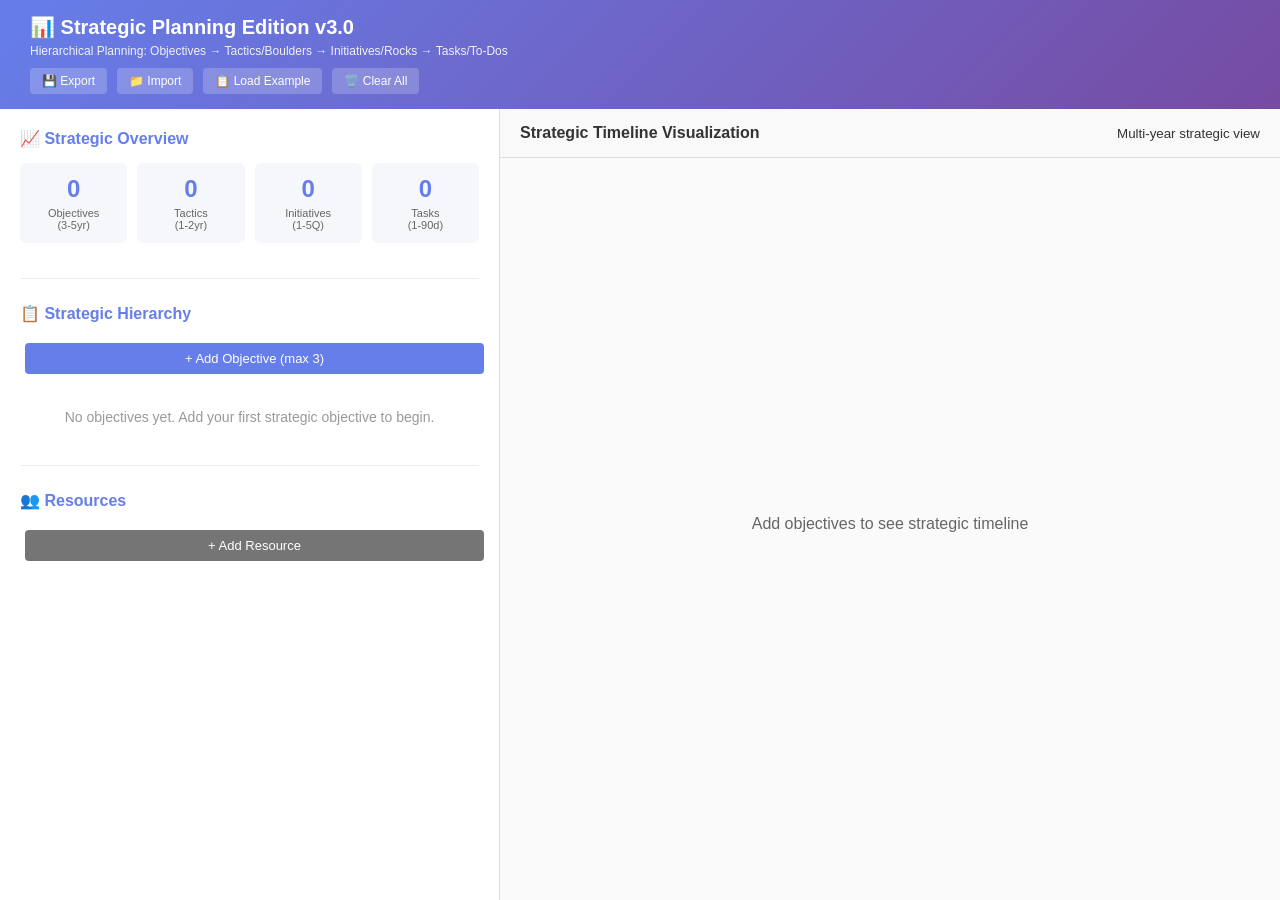
<file: standalone-strategic.html>
<!DOCTYPE html>
<html lang="en">
<head>
    <meta charset="UTF-8">
    <meta name="viewport" content="width=device-width, initial-scale=1.0">
    <title>Strategic Planning Edition v3.0 - Critical Chain Simulator</title>
    <style>
* { margin: 0; padding: 0; box-sizing: border-box; }
body { font-family: 'Segoe UI', Tahoma, Geneva, Verdana, sans-serif; background: #f0f2f5; color: #333; overflow: hidden; }
.container { display: flex; flex-direction: column; height: 100vh; }

/* Header */
header { background: linear-gradient(135deg, #667eea 0%, #764ba2 100%); color: white; padding: 15px 30px; box-shadow: 0 2px 10px rgba(0,0,0,0.1); }
header h1 { font-size: 20px; margin-bottom: 5px; }
header p { font-size: 12px; opacity: 0.9; }
.header-controls { display: flex; gap: 10px; margin-top: 10px; }
.header-controls button { padding: 6px 12px; border: none; border-radius: 4px; cursor: pointer; font-size: 12px; background: rgba(255,255,255,0.2); color: white; }
.header-controls button:hover { background: rgba(255,255,255,0.3); }

/* Main Content */
.main-content { display: flex; flex: 1; overflow: hidden; }

/* Sidebar */
.sidebar { width: 500px; background: white; border-right: 1px solid #ddd; overflow-y: auto; padding: 20px; }
.sidebar h2 { font-size: 16px; margin-bottom: 15px; color: #667eea; }
.sidebar-section { margin-bottom: 25px; padding-bottom: 20px; border-bottom: 1px solid #eee; }
.sidebar-section:last-child { border-bottom: none; }

/* Hierarchy Tree */
.hierarchy-item { margin-bottom: 10px; padding: 10px; border-radius: 6px; background: #f9f9f9; }
.objective-item { background: #e8eaf6; border-left: 4px solid #667eea; }
.tactic-item { background: #fff3e0; border-left: 4px solid #ff9800; margin-left: 20px; }
.initiative-item { background: #e0f2f1; border-left: 4px solid #009688; margin-left: 40px; }
.task-item { background: #f3e5f5; border-left: 4px solid #9c27b0; margin-left: 60px; }

.item-header { display: flex; align-items: center; gap: 8px; flex-wrap: wrap; }
.item-icon { font-size: 18px; }
.item-title { flex: 1; font-weight: 600; cursor: pointer; min-width: 150px; }
.item-title:hover { color: #667eea; text-decoration: underline; }
.item-timeline { font-size: 11px; color: #666; }
.item-progress { font-size: 11px; font-weight: 600; color: #4caf50; }
.item-children { margin-top: 10px; }
.btn-add-child { margin-top: 8px; padding: 4px 10px; font-size: 11px; background: #667eea; color: white; border: none; border-radius: 4px; cursor: pointer; }
.btn-add-child:hover { background: #5568d3; }

.task-progress-inline { display: flex; align-items: center; gap: 5px; }
.task-progress-inline input[type="range"] { width: 80px; }
.task-progress-inline span { font-size: 11px; min-width: 35px; }

/* Buttons */
.btn { padding: 8px 16px; border: none; border-radius: 4px; font-size: 13px; cursor: pointer; margin: 5px; }
.btn-primary { background: #667eea; color: white; }
.btn-success { background: #4caf50; color: white; }
.btn-danger { background: #f44336; color: white; }
.btn-secondary { background: #757575; color: white; }
.btn:hover { opacity: 0.9; }
.btn-remove { background: #ff5722; color: white; border: none; border-radius: 50%; width: 22px; height: 22px; font-size: 14px; cursor: pointer; flex-shrink: 0; }
.btn-remove:hover { background: #e64a19; }

/* Canvas Area */
.canvas-area { flex: 1; display: flex; flex-direction: column; background: white; }
.canvas-header { padding: 15px 20px; background: #f9f9f9; border-bottom: 1px solid #ddd; display: flex; justify-content: space-between; align-items: center; }
.canvas-header h2 { font-size: 16px; }
.canvas-wrapper { flex: 1; overflow: auto; }
#strategicCanvas { display: block; width: 100%; height: 100%; }

/* Stats */
.stats { display: grid; grid-template-columns: repeat(4, 1fr); gap: 10px; margin-bottom: 15px; }
.stat-card { background: #f5f7fa; padding: 12px; border-radius: 6px; text-align: center; }
.stat-card .stat-number { font-size: 24px; font-weight: bold; color: #667eea; }
.stat-card .stat-label { font-size: 11px; color: #666; margin-top: 4px; }

/* Modal */
.modal { display: none; position: fixed; z-index: 1000; left: 0; top: 0; width: 100%; height: 100%; background: rgba(0,0,0,0.5); }
.modal-content { background: white; margin: 5% auto; padding: 25px; border-radius: 8px; width: 90%; max-width: 500px; max-height: 80vh; overflow-y: auto; }
.modal-content h2 { margin-bottom: 15px; color: #667eea; font-size: 18px; }
.form-subtitle { font-size: 12px; color: #666; margin-bottom: 15px; }
.form-group { margin-bottom: 15px; }
.form-group label { display: block; margin-bottom: 5px; font-size: 13px; font-weight: 600; }
.form-group input, .form-group select { width: 100%; padding: 8px 12px; border: 1px solid #ddd; border-radius: 4px; font-size: 13px; }
.form-actions { display: flex; gap: 10px; margin-top: 20px; }
.empty-state { padding: 20px; text-align: center; color: #999; font-size: 14px; }

/* Resource List */
.resource-item { display: flex; justify-content: space-between; align-items: center; padding: 8px; background: #f9f9f9; margin-bottom: 5px; border-radius: 4px; }
    </style>
</head>
<body>
    <div class="container">
        <header>
            <h1>📊 Strategic Planning Edition v3.0</h1>
            <p>Hierarchical Planning: Objectives → Tactics/Boulders → Initiatives/Rocks → Tasks/To-Dos</p>
            <div class="header-controls">
                <button onclick="exportToJSON()">💾 Export</button>
                <button onclick="importFromJSON()">📁 Import</button>
                <button onclick="loadExamplePlan()">📋 Load Example</button>
                <button onclick="clearAll()">🗑️ Clear All</button>
            </div>
        </header>

        <div class="main-content">
            <aside class="sidebar">
                <div class="sidebar-section">
                    <h2>📈 Strategic Overview</h2>
                    <div class="stats">
                        <div class="stat-card">
                            <div class="stat-number" id="statObjectives">0</div>
                            <div class="stat-label">Objectives<br>(3-5yr)</div>
                        </div>
                        <div class="stat-card">
                            <div class="stat-number" id="statTactics">0</div>
                            <div class="stat-label">Tactics<br>(1-2yr)</div>
                        </div>
                        <div class="stat-card">
                            <div class="stat-number" id="statInitiatives">0</div>
                            <div class="stat-label">Initiatives<br>(1-5Q)</div>
                        </div>
                        <div class="stat-card">
                            <div class="stat-number" id="statTasks">0</div>
                            <div class="stat-label">Tasks<br>(1-90d)</div>
                        </div>
                    </div>
                </div>

                <div class="sidebar-section">
                    <h2>📋 Strategic Hierarchy</h2>
                    <button onclick="showAddObjectiveForm()" class="btn btn-primary" style="width: 100%; margin-bottom: 15px;">+ Add Objective (max 3)</button>
                    <div id="hierarchyTree"></div>
                </div>

                <div class="sidebar-section">
                    <h2>👥 Resources</h2>
                    <button onclick="showAddResourceForm()" class="btn btn-secondary" style="width: 100%; margin-bottom: 10px;">+ Add Resource</button>
                    <div id="resourceList"></div>
                </div>
            </aside>

            <main class="canvas-area">
                <div class="canvas-header">
                    <h2>Strategic Timeline Visualization</h2>
                    <div>
                        <small>Multi-year strategic view</small>
                    </div>
                </div>
                <div class="canvas-wrapper">
                    <canvas id="strategicCanvas"></canvas>
                </div>
            </main>
        </div>

        <div id="editModal" class="modal">
            <div class="modal-content">
                <div id="editModalContent"></div>
            </div>
        </div>
    </div>

    <script>
// Critical Chain Simulator - Strategic Planning Edition v3.0
// Hierarchical Strategic-to-Tactical Planning System

// ===== HIERARCHICAL DATA CLASSES =====

class Objective {
    constructor(id, title, startYear, endYear) {
        this.id = id;
        this.title = title;
        this.startYear = startYear;
        this.endYear = endYear;
        this.tactics = []; // Child tactics
        this.progress = 0; // Auto-calculated from children
        this.status = 'not_started';
        this.description = '';
    }

    addTactic(tactic) {
        if (this.tactics.length >= 3) {
            throw new Error('Maximum 3 tactics per objective');
        }
        this.tactics.push(tactic);
    }

    calculateProgress() {
        if (this.tactics.length === 0) return 0;
        const sum = this.tactics.reduce((acc, t) => acc + t.calculateProgress(), 0);
        this.progress = Math.round(sum / this.tactics.length);
        return this.progress;
    }

    toString() {
        return `📋 OBJECTIVE: ${this.title} (${this.startYear}-${this.endYear})`;
    }
}

class Tactic {
    constructor(id, title, startQuarter, endQuarter, objectiveId) {
        this.id = id;
        this.title = title;
        this.startQuarter = startQuarter; // e.g., "2024-Q1"
        this.endQuarter = endQuarter;     // e.g., "2025-Q4"
        this.objectiveId = objectiveId;
        this.initiatives = []; // Child initiatives
        this.progress = 0;
        this.status = 'not_started';
        this.description = '';
    }

    addInitiative(initiative) {
        if (this.initiatives.length >= 3) {
            throw new Error('Maximum 3 initiatives per tactic');
        }
        this.initiatives.push(initiative);
    }

    calculateProgress() {
        if (this.initiatives.length === 0) return 0;
        const sum = this.initiatives.reduce((acc, i) => acc + i.calculateProgress(), 0);
        this.progress = Math.round(sum / this.initiatives.length);
        return this.progress;
    }

    toString() {
        return `🎯 TACTIC/BOULDER: ${this.title} (${this.startQuarter} to ${this.endQuarter})`;
    }
}

class Initiative {
    constructor(id, title, startQuarter, durationQuarters, tacticId) {
        this.id = id;
        this.title = title;
        this.startQuarter = startQuarter; // e.g., "2024-Q1"
        this.durationQuarters = durationQuarters; // 1-5
        this.tacticId = tacticId;
        this.tasks = []; // Child tasks
        this.progress = 0;
        this.status = 'not_started';
        this.description = '';
        this.resourceId = null;
    }

    addTask(task) {
        this.tasks.push(task);
    }

    calculateProgress() {
        if (this.tasks.length === 0) return 0;
        const sum = this.tasks.reduce((acc, t) => acc + t.progress, 0);
        this.progress = Math.round(sum / this.tasks.length);
        return this.progress;
    }

    toString() {
        return `🚀 INITIATIVE/ROCK: ${this.title} (${this.durationQuarters}Q)`;
    }
}

class StrategicTask {
    constructor(id, title, durationDays, initiativeId, resourceId = null) {
        this.id = id;
        this.title = title;
        this.durationDays = durationDays; // 1-90 days
        this.initiativeId = initiativeId;
        this.resourceId = resourceId;
        this.progress = 0; // 0-100%
        this.status = 'not_started';
        this.description = '';
        this.predecessors = [];
        this.actualStart = null;
        this.actualEnd = null;
    }

    toString() {
        return `✓ TASK/TO-DO: ${this.title} (${this.durationDays}d)`;
    }
}

class Resource {
    constructor(id, name) {
        this.id = id;
        this.name = name;
    }
}

// ===== STRATEGIC PROJECT STATE =====

class StrategicProjectState {
    constructor() {
        this.projectName = 'Strategic Plan';
        this.objectives = [];
        this.resources = [];
        this.currentDate = new Date();
        this.createdDate = new Date().toISOString();
        this.nextObjectiveId = 1;
        this.nextTacticId = 1;
        this.nextInitiativeId = 1;
        this.nextTaskId = 1;
        this.nextResourceId = 1;
    }

    // Objective operations
    addObjective(title, startYear, endYear) {
        if (this.objectives.length >= 3) {
            throw new Error('Maximum 3 objectives allowed');
        }
        const obj = new Objective(this.nextObjectiveId++, title, startYear, endYear);
        this.objectives.push(obj);
        return obj;
    }

    getObjective(id) {
        return this.objectives.find(o => o.id === id);
    }

    deleteObjective(id) {
        this.objectives = this.objectives.filter(o => o.id !== id);
    }

    // Tactic operations
    addTactic(title, startQuarter, endQuarter, objectiveId) {
        const objective = this.getObjective(objectiveId);
        if (!objective) throw new Error('Objective not found');

        const tactic = new Tactic(this.nextTacticId++, title, startQuarter, endQuarter, objectiveId);
        objective.addTactic(tactic);
        return tactic;
    }

    getTactic(objectiveId, tacticId) {
        const objective = this.getObjective(objectiveId);
        if (!objective) return null;
        return objective.tactics.find(t => t.id === tacticId);
    }

    getAllTactics() {
        return this.objectives.flatMap(o => o.tactics);
    }

    deleteTactic(objectiveId, tacticId) {
        const objective = this.getObjective(objectiveId);
        if (objective) {
            objective.tactics = objective.tactics.filter(t => t.id !== tacticId);
        }
    }

    // Initiative operations
    addInitiative(title, startQuarter, durationQuarters, objectiveId, tacticId) {
        const objective = this.getObjective(objectiveId);
        if (!objective) throw new Error('Objective not found');

        const tactic = objective.tactics.find(t => t.id === tacticId);
        if (!tactic) throw new Error('Tactic not found');

        const initiative = new Initiative(this.nextInitiativeId++, title, startQuarter, durationQuarters, tacticId);
        tactic.addInitiative(initiative);
        return initiative;
    }

    getInitiative(objectiveId, tacticId, initiativeId) {
        const tactic = this.getTactic(objectiveId, tacticId);
        if (!tactic) return null;
        return tactic.initiatives.find(i => i.id === initiativeId);
    }

    getAllInitiatives() {
        return this.objectives.flatMap(o =>
            o.tactics.flatMap(t => t.initiatives)
        );
    }

    deleteInitiative(objectiveId, tacticId, initiativeId) {
        const tactic = this.getTactic(objectiveId, tacticId);
        if (tactic) {
            tactic.initiatives = tactic.initiatives.filter(i => i.id !== initiativeId);
        }
    }

    // Task operations
    addTask(title, durationDays, objectiveId, tacticId, initiativeId, resourceId = null) {
        const initiative = this.getInitiative(objectiveId, tacticId, initiativeId);
        if (!initiative) throw new Error('Initiative not found');

        if (durationDays < 1 || durationDays > 90) {
            throw new Error('Task duration must be between 1 and 90 days');
        }

        const task = new StrategicTask(this.nextTaskId++, title, durationDays, initiativeId, resourceId);
        initiative.addTask(task);
        return task;
    }

    getTask(objectiveId, tacticId, initiativeId, taskId) {
        const initiative = this.getInitiative(objectiveId, tacticId, initiativeId);
        if (!initiative) return null;
        return initiative.tasks.find(t => t.id === taskId);
    }

    getAllTasks() {
        return this.objectives.flatMap(o =>
            o.tactics.flatMap(t =>
                t.initiatives.flatMap(i => i.tasks)
            )
        );
    }

    deleteTask(objectiveId, tacticId, initiativeId, taskId) {
        const initiative = this.getInitiative(objectiveId, tacticId, initiativeId);
        if (initiative) {
            initiative.tasks = initiative.tasks.filter(t => t.id !== taskId);
        }
    }

    // Resource operations
    addResource(name) {
        const resource = new Resource(this.nextResourceId++, name);
        this.resources.push(resource);
        return resource;
    }

    deleteResource(id) {
        this.resources = this.resources.filter(r => r.id !== id);
    }

    // Progress calculation
    calculateAllProgress() {
        this.objectives.forEach(obj => obj.calculateProgress());
    }

    // Serialization
    toJSON() {
        return {
            projectName: this.projectName,
            currentDate: this.currentDate,
            objectives: this.objectives,
            resources: this.resources,
            nextObjectiveId: this.nextObjectiveId,
            nextTacticId: this.nextTacticId,
            nextInitiativeId: this.nextInitiativeId,
            nextTaskId: this.nextTaskId,
            nextResourceId: this.nextResourceId,
            createdDate: this.createdDate,
            modifiedDate: new Date().toISOString()
        };
    }

    fromJSON(data) {
        this.projectName = data.projectName;
        this.currentDate = new Date(data.currentDate);
        this.nextObjectiveId = data.nextObjectiveId || 1;
        this.nextTacticId = data.nextTacticId || 1;
        this.nextInitiativeId = data.nextInitiativeId || 1;
        this.nextTaskId = data.nextTaskId || 1;
        this.nextResourceId = data.nextResourceId || 1;
        this.createdDate = data.createdDate;

        // Reconstruct resources
        this.resources = (data.resources || []).map(r => {
            const resource = new Resource(r.id, r.name);
            return resource;
        });

        // Reconstruct hierarchy
        this.objectives = (data.objectives || []).map(objData => {
            const objective = new Objective(objData.id, objData.title, objData.startYear, objData.endYear);
            objective.description = objData.description || '';
            objective.status = objData.status || 'not_started';

            objective.tactics = (objData.tactics || []).map(tacData => {
                const tactic = new Tactic(tacData.id, tacData.title, tacData.startQuarter, tacData.endQuarter, tacData.objectiveId);
                tactic.description = tacData.description || '';
                tactic.status = tacData.status || 'not_started';

                tactic.initiatives = (tacData.initiatives || []).map(initData => {
                    const initiative = new Initiative(initData.id, initData.title, initData.startQuarter, initData.durationQuarters, initData.tacticId);
                    initiative.description = initData.description || '';
                    initiative.status = initData.status || 'not_started';
                    initiative.resourceId = initData.resourceId;

                    initiative.tasks = (initData.tasks || []).map(taskData => {
                        const task = new StrategicTask(taskData.id, taskData.title, taskData.durationDays, taskData.initiativeId, taskData.resourceId);
                        task.progress = taskData.progress || 0;
                        task.status = taskData.status || 'not_started';
                        task.description = taskData.description || '';
                        task.predecessors = taskData.predecessors || [];
                        task.actualStart = taskData.actualStart;
                        task.actualEnd = taskData.actualEnd;
                        return task;
                    });

                    return initiative;
                });

                return tactic;
            });

            return objective;
        });

        this.calculateAllProgress();
    }
}

// ===== GLOBAL STATE =====

let strategicState = new StrategicProjectState();
let canvas, ctx;
let scale = 1;
let viewMode = 'all'; // all, objectives, tactics, initiatives, tasks
let selectedItem = null;
let editingItem = null;
let autoSaveInterval = null;

// ===== INITIALIZATION =====

window.addEventListener('load', () => {
    canvas = document.getElementById('strategicCanvas');
    if (canvas) {
        ctx = canvas.getContext('2d');
        resizeCanvas();
        window.addEventListener('resize', resizeCanvas);

        canvas.addEventListener('click', handleCanvasClick);
    }

    loadFromLocalStorage();
    startAutoSave();
    renderHierarchy();
    renderCanvas();
    updateStats();
});

function resizeCanvas() {
    if (!canvas) return;
    const wrapper = canvas.parentElement;
    canvas.width = wrapper.clientWidth;
    canvas.height = wrapper.clientHeight;
    renderCanvas();
}

// ===== PERSISTENCE =====

function saveToLocalStorage() {
    try {
        const data = strategicState.toJSON();
        localStorage.setItem('strategic_plan_v3', JSON.stringify(data));
        console.log('Strategic plan auto-saved');
    } catch (e) {
        console.error('Failed to save:', e);
    }
}

function loadFromLocalStorage() {
    try {
        const saved = localStorage.getItem('strategic_plan_v3');
        if (saved) {
            const data = JSON.parse(saved);
            strategicState.fromJSON(data);
            console.log('Strategic plan loaded');
        }
    } catch (e) {
        console.error('Failed to load:', e);
    }
}

function startAutoSave() {
    autoSaveInterval = setInterval(() => {
        saveToLocalStorage();
    }, 10000);
}

function exportToJSON() {
    const data = strategicState.toJSON();
    const json = JSON.stringify(data, null, 2);
    const blob = new Blob([json], { type: 'application/json' });
    const url = URL.createObjectURL(blob);
    const a = document.createElement('a');
    a.href = url;
    a.download = `${strategicState.projectName.replace(/\s+/g, '_')}_strategic_${new Date().toISOString().split('T')[0]}.json`;
    a.click();
    URL.revokeObjectURL(url);
}

function importFromJSON() {
    const input = document.createElement('input');
    input.type = 'file';
    input.accept = '.json';
    input.onchange = (e) => {
        const file = e.target.files[0];
        if (!file) return;

        const reader = new FileReader();
        reader.onload = (event) => {
            try {
                const data = JSON.parse(event.target.result);
                strategicState.fromJSON(data);
                renderHierarchy();
                renderCanvas();
                updateStats();
                saveToLocalStorage();
                alert('Strategic plan imported successfully!');
            } catch (err) {
                alert('Failed to import: ' + err.message);
            }
        };
        reader.readAsText(file);
    };
    input.click();
}

// ===== UI RENDERING =====

function renderHierarchy() {
    const container = document.getElementById('hierarchyTree');
    if (!container) return;

    container.innerHTML = '';

    if (strategicState.objectives.length === 0) {
        container.innerHTML = '<div class="empty-state">No objectives yet. Add your first strategic objective to begin.</div>';
        return;
    }

    strategicState.objectives.forEach(objective => {
        const objElement = createObjectiveElement(objective);
        container.appendChild(objElement);
    });
}

function createObjectiveElement(objective) {
    const div = document.createElement('div');
    div.className = 'hierarchy-item objective-item';
    div.innerHTML = `
        <div class="item-header">
            <span class="item-icon">📋</span>
            <span class="item-title" onclick="editItem('objective', ${objective.id})">${objective.title}</span>
            <span class="item-timeline">${objective.startYear}-${objective.endYear}</span>
            <span class="item-progress">${objective.progress}%</span>
            <button onclick="deleteObjective(${objective.id})" class="btn-remove">×</button>
        </div>
        <div class="item-children" id="objective-${objective.id}-children"></div>
        <button onclick="showAddTacticForm(${objective.id})" class="btn-add-child">+ Add Tactic/Boulder</button>
    `;

    const childrenContainer = div.querySelector(`#objective-${objective.id}-children`);
    objective.tactics.forEach(tactic => {
        childrenContainer.appendChild(createTacticElement(tactic, objective.id));
    });

    return div;
}

function createTacticElement(tactic, objectiveId) {
    const div = document.createElement('div');
    div.className = 'hierarchy-item tactic-item';
    div.innerHTML = `
        <div class="item-header">
            <span class="item-icon">🎯</span>
            <span class="item-title" onclick="editItem('tactic', ${objectiveId}, ${tactic.id})">${tactic.title}</span>
            <span class="item-timeline">${tactic.startQuarter} to ${tactic.endQuarter}</span>
            <span class="item-progress">${tactic.progress}%</span>
            <button onclick="deleteTactic(${objectiveId}, ${tactic.id})" class="btn-remove">×</button>
        </div>
        <div class="item-children" id="tactic-${tactic.id}-children"></div>
        <button onclick="showAddInitiativeForm(${objectiveId}, ${tactic.id})" class="btn-add-child">+ Add Initiative/Rock</button>
    `;

    const childrenContainer = div.querySelector(`#tactic-${tactic.id}-children`);
    tactic.initiatives.forEach(initiative => {
        childrenContainer.appendChild(createInitiativeElement(initiative, objectiveId, tactic.id));
    });

    return div;
}

function createInitiativeElement(initiative, objectiveId, tacticId) {
    const div = document.createElement('div');
    div.className = 'hierarchy-item initiative-item';
    div.innerHTML = `
        <div class="item-header">
            <span class="item-icon">🚀</span>
            <span class="item-title" onclick="editItem('initiative', ${objectiveId}, ${tacticId}, ${initiative.id})">${initiative.title}</span>
            <span class="item-timeline">${initiative.durationQuarters}Q starting ${initiative.startQuarter}</span>
            <span class="item-progress">${initiative.progress}%</span>
            <button onclick="deleteInitiative(${objectiveId}, ${tacticId}, ${initiative.id})" class="btn-remove">×</button>
        </div>
        <div class="item-children" id="initiative-${initiative.id}-children"></div>
        <button onclick="showAddTaskForm(${objectiveId}, ${tacticId}, ${initiative.id})" class="btn-add-child">+ Add Task/To-Do</button>
    `;

    const childrenContainer = div.querySelector(`#initiative-${initiative.id}-children`);
    initiative.tasks.forEach(task => {
        childrenContainer.appendChild(createTaskElement(task, objectiveId, tacticId, initiative.id));
    });

    return div;
}

function createTaskElement(task, objectiveId, tacticId, initiativeId) {
    const div = document.createElement('div');
    div.className = 'hierarchy-item task-item';
    div.innerHTML = `
        <div class="item-header">
            <span class="item-icon">✓</span>
            <span class="item-title" onclick="editItem('task', ${objectiveId}, ${tacticId}, ${initiativeId}, ${task.id})">${task.title}</span>
            <span class="item-timeline">${task.durationDays} days</span>
            <div class="task-progress-inline">
                <input type="range" min="0" max="100" value="${task.progress}"
                       onchange="updateTaskProgress(${objectiveId}, ${tacticId}, ${initiativeId}, ${task.id}, this.value)"
                       onclick="event.stopPropagation()">
                <span>${task.progress}%</span>
            </div>
            <button onclick="deleteTask(${objectiveId}, ${tacticId}, ${initiativeId}, ${task.id})" class="btn-remove">×</button>
        </div>
    `;

    return div;
}

// ===== CRUD OPERATIONS =====

// Add operations (showing forms)
function showAddObjectiveForm() {
    const modal = document.getElementById('editModal');
    const content = document.getElementById('editModalContent');

    if (strategicState.objectives.length >= 3) {
        alert('Maximum 3 objectives allowed');
        return;
    }

    content.innerHTML = `
        <h2>Add Objective (Strategic Goal)</h2>
        <p class="form-subtitle">3-5 year timeline</p>
        <div class="form-group">
            <label>Title:</label>
            <input type="text" id="objTitle" placeholder="Enter objective title">
        </div>
        <div class="form-group">
            <label>Start Year:</label>
            <input type="number" id="objStartYear" value="${new Date().getFullYear()}" min="2020" max="2050">
        </div>
        <div class="form-group">
            <label>End Year:</label>
            <input type="number" id="objEndYear" value="${new Date().getFullYear() + 3}" min="2020" max="2050">
        </div>
        <div class="form-actions">
            <button onclick="saveObjective()" class="btn btn-primary">Save</button>
            <button onclick="closeModal()" class="btn btn-secondary">Cancel</button>
        </div>
    `;

    modal.style.display = 'block';
}

function saveObjective() {
    const title = document.getElementById('objTitle').value.trim();
    const startYear = parseInt(document.getElementById('objStartYear').value);
    const endYear = parseInt(document.getElementById('objEndYear').value);

    if (!title) {
        alert('Please enter a title');
        return;
    }

    if (endYear <= startYear) {
        alert('End year must be after start year');
        return;
    }

    if (endYear - startYear < 3 || endYear - startYear > 5) {
        alert('Objectives should be 3-5 years');
        return;
    }

    try {
        strategicState.addObjective(title, startYear, endYear);
        closeModal();
        renderHierarchy();
        renderCanvas();
        updateStats();
        saveToLocalStorage();
    } catch (err) {
        alert(err.message);
    }
}

// Continue implementing remaining CRUD operations...
// (This is part 1 of the file - continuing in next block)

// Make functions globally accessible
window.showAddObjectiveForm = showAddObjectiveForm;
window.saveObjective = saveObjective;
window.exportToJSON = exportToJSON;
window.importFromJSON = importFromJSON;

// ===== TACTIC CRUD =====

function showAddTacticForm(objectiveId) {
    const objective = strategicState.getObjective(objectiveId);
    if (!objective) return;

    if (objective.tactics.length >= 3) {
        alert('Maximum 3 tactics per objective');
        return;
    }

    const modal = document.getElementById('editModal');
    const content = document.getElementById('editModalContent');

    content.innerHTML = `
        <h2>Add Tactic / Boulder</h2>
        <p class="form-subtitle">1-2 year timeline for Objective: ${objective.title}</p>
        <div class="form-group">
            <label>Title:</label>
            <input type="text" id="tacticTitle" placeholder="Enter tactic title">
        </div>
        <div class="form-group">
            <label>Start Quarter:</label>
            <input type="text" id="tacticStartQ" placeholder="e.g., 2024-Q1" value="${objective.startYear}-Q1">
        </div>
        <div class="form-group">
            <label>End Quarter:</label>
            <input type="text" id="tacticEndQ" placeholder="e.g., 2025-Q4" value="${objective.startYear + 1}-Q4">
        </div>
        <div class="form-actions">
            <button onclick="saveTactic(${objectiveId})" class="btn btn-primary">Save</button>
            <button onclick="closeModal()" class="btn btn-secondary">Cancel</button>
        </div>
    `;

    modal.style.display = 'block';
}

function saveTactic(objectiveId) {
    const title = document.getElementById('tacticTitle').value.trim();
    const startQ = document.getElementById('tacticStartQ').value.trim();
    const endQ = document.getElementById('tacticEndQ').value.trim();

    if (!title) {
        alert('Please enter a title');
        return;
    }

    try {
        strategicState.addTactic(title, startQ, endQ, objectiveId);
        closeModal();
        renderHierarchy();
        renderCanvas();
        updateStats();
        saveToLocalStorage();
    } catch (err) {
        alert(err.message);
    }
}

// ===== INITIATIVE CRUD =====

function showAddInitiativeForm(objectiveId, tacticId) {
    const tactic = strategicState.getTactic(objectiveId, tacticId);
    if (!tactic) return;

    if (tactic.initiatives.length >= 3) {
        alert('Maximum 3 initiatives per tactic');
        return;
    }

    const modal = document.getElementById('editModal');
    const content = document.getElementById('editModalContent');

    content.innerHTML = `
        <h2>Add Initiative / Action Plan / Rock</h2>
        <p class="form-subtitle">1-5 quarter project for Tactic: ${tactic.title}</p>
        <div class="form-group">
            <label>Title:</label>
            <input type="text" id="initTitle" placeholder="Enter initiative title">
        </div>
        <div class="form-group">
            <label>Start Quarter:</label>
            <input type="text" id="initStartQ" placeholder="e.g., 2024-Q1" value="${tactic.startQuarter}">
        </div>
        <div class="form-group">
            <label>Duration (Quarters):</label>
            <input type="number" id="initDuration" min="1" max="5" value="2">
        </div>
        <div class="form-actions">
            <button onclick="saveInitiative(${objectiveId}, ${tacticId})" class="btn btn-primary">Save</button>
            <button onclick="closeModal()" class="btn btn-secondary">Cancel</button>
        </div>
    `;

    modal.style.display = 'block';
}

function saveInitiative(objectiveId, tacticId) {
    const title = document.getElementById('initTitle').value.trim();
    const startQ = document.getElementById('initStartQ').value.trim();
    const duration = parseInt(document.getElementById('initDuration').value);

    if (!title) {
        alert('Please enter a title');
        return;
    }

    if (duration < 1 || duration > 5) {
        alert('Duration must be 1-5 quarters');
        return;
    }

    try {
        strategicState.addInitiative(title, startQ, duration, objectiveId, tacticId);
        closeModal();
        renderHierarchy();
        renderCanvas();
        updateStats();
        saveToLocalStorage();
    } catch (err) {
        alert(err.message);
    }
}

// ===== TASK CRUD =====

function showAddTaskForm(objectiveId, tacticId, initiativeId) {
    const initiative = strategicState.getInitiative(objectiveId, tacticId, initiativeId);
    if (!initiative) return;

    const modal = document.getElementById('editModal');
    const content = document.getElementById('editModalContent');

    let resourceOptions = '<option value="">None</option>';
    strategicState.resources.forEach(r => {
        resourceOptions += `<option value="${r.id}">${r.name}</option>`;
    });

    content.innerHTML = `
        <h2>Add Task / To-Do</h2>
        <p class="form-subtitle">1-90 day action item for Initiative: ${initiative.title}</p>
        <div class="form-group">
            <label>Title:</label>
            <input type="text" id="taskTitle" placeholder="Enter task title">
        </div>
        <div class="form-group">
            <label>Duration (Days):</label>
            <input type="number" id="taskDuration" min="1" max="90" value="5">
        </div>
        <div class="form-group">
            <label>Resource (Optional):</label>
            <select id="taskResource">${resourceOptions}</select>
        </div>
        <div class="form-actions">
            <button onclick="saveTask(${objectiveId}, ${tacticId}, ${initiativeId})" class="btn btn-primary">Save</button>
            <button onclick="closeModal()" class="btn btn-secondary">Cancel</button>
        </div>
    `;

    modal.style.display = 'block';
}

function saveTask(objectiveId, tacticId, initiativeId) {
    const title = document.getElementById('taskTitle').value.trim();
    const duration = parseInt(document.getElementById('taskDuration').value);
    const resourceId = document.getElementById('taskResource').value ? 
                       parseInt(document.getElementById('taskResource').value) : null;

    if (!title) {
        alert('Please enter a title');
        return;
    }

    try {
        strategicState.addTask(title, duration, objectiveId, tacticId, initiativeId, resourceId);
        closeModal();
        renderHierarchy();
        renderCanvas();
        updateStats();
        saveToLocalStorage();
    } catch (err) {
        alert(err.message);
    }
}

// ===== DELETE OPERATIONS =====

function deleteObjective(id) {
    if (!confirm('Delete this objective and all its tactics, initiatives, and tasks?')) return;
    
    strategicState.deleteObjective(id);
    renderHierarchy();
    renderCanvas();
    updateStats();
    saveToLocalStorage();
}

function deleteTactic(objectiveId, tacticId) {
    if (!confirm('Delete this tactic and all its initiatives and tasks?')) return;
    
    strategicState.deleteTactic(objectiveId, tacticId);
    renderHierarchy();
    renderCanvas();
    updateStats();
    saveToLocalStorage();
}

function deleteInitiative(objectiveId, tacticId, initiativeId) {
    if (!confirm('Delete this initiative and all its tasks?')) return;
    
    strategicState.deleteInitiative(objectiveId, tacticId, initiativeId);
    renderHierarchy();
    renderCanvas();
    updateStats();
    saveToLocalStorage();
}

function deleteTask(objectiveId, tacticId, initiativeId, taskId) {
    if (!confirm('Delete this task?')) return;
    
    strategicState.deleteTask(objectiveId, tacticId, initiativeId, taskId);
    renderHierarchy();
    renderCanvas();
    updateStats();
    saveToLocalStorage();
}

// ===== EDIT OPERATIONS =====

function editItem(type, ...ids) {
    switch(type) {
        case 'objective':
            editObjective(ids[0]);
            break;
        case 'tactic':
            editTactic(ids[0], ids[1]);
            break;
        case 'initiative':
            editInitiative(ids[0], ids[1], ids[2]);
            break;
        case 'task':
            editTask(ids[0], ids[1], ids[2], ids[3]);
            break;
    }
}

function editObjective(objectiveId) {
    const objective = strategicState.getObjective(objectiveId);
    if (!objective) return;

    const modal = document.getElementById('editModal');
    const content = document.getElementById('editModalContent');

    content.innerHTML = `
        <h2>Edit Objective (Strategic Goal)</h2>
        <p class="form-subtitle">3-5 year timeline</p>
        <div class="form-group">
            <label>Title:</label>
            <input type="text" id="objTitle" placeholder="Enter objective title" value="${objective.title}">
        </div>
        <div class="form-group">
            <label>Start Year:</label>
            <input type="number" id="objStartYear" value="${objective.startYear}" min="2020" max="2050">
        </div>
        <div class="form-group">
            <label>End Year:</label>
            <input type="number" id="objEndYear" value="${objective.endYear}" min="2020" max="2050">
        </div>
        <div class="form-group">
            <label>Description (Optional):</label>
            <textarea id="objDescription" rows="3" style="width: 100%; padding: 8px; border: 1px solid #ddd; border-radius: 4px;">${objective.description || ''}</textarea>
        </div>
        <div class="form-actions">
            <button onclick="updateObjective(${objectiveId})" class="btn btn-primary">Update</button>
            <button onclick="closeModal()" class="btn btn-secondary">Cancel</button>
        </div>
    `;

    modal.style.display = 'block';
}

function updateObjective(objectiveId) {
    const objective = strategicState.getObjective(objectiveId);
    if (!objective) return;

    const title = document.getElementById('objTitle').value.trim();
    const startYear = parseInt(document.getElementById('objStartYear').value);
    const endYear = parseInt(document.getElementById('objEndYear').value);
    const description = document.getElementById('objDescription').value.trim();

    if (!title) {
        alert('Please enter a title');
        return;
    }

    if (endYear <= startYear) {
        alert('End year must be after start year');
        return;
    }

    if (endYear - startYear < 3 || endYear - startYear > 5) {
        alert('Objectives should be 3-5 years');
        return;
    }

    objective.title = title;
    objective.startYear = startYear;
    objective.endYear = endYear;
    objective.description = description;

    closeModal();
    renderHierarchy();
    renderCanvas();
    saveToLocalStorage();
}

function editTactic(objectiveId, tacticId) {
    const tactic = strategicState.getTactic(objectiveId, tacticId);
    const objective = strategicState.getObjective(objectiveId);
    if (!tactic || !objective) return;

    const modal = document.getElementById('editModal');
    const content = document.getElementById('editModalContent');

    content.innerHTML = `
        <h2>Edit Tactic / Boulder</h2>
        <p class="form-subtitle">1-2 year timeline for Objective: ${objective.title}</p>
        <div class="form-group">
            <label>Title:</label>
            <input type="text" id="tacticTitle" placeholder="Enter tactic title" value="${tactic.title}">
        </div>
        <div class="form-group">
            <label>Start Quarter:</label>
            <input type="text" id="tacticStartQ" placeholder="e.g., 2024-Q1" value="${tactic.startQuarter}">
        </div>
        <div class="form-group">
            <label>End Quarter:</label>
            <input type="text" id="tacticEndQ" placeholder="e.g., 2025-Q4" value="${tactic.endQuarter}">
        </div>
        <div class="form-group">
            <label>Description (Optional):</label>
            <textarea id="tacticDescription" rows="3" style="width: 100%; padding: 8px; border: 1px solid #ddd; border-radius: 4px;">${tactic.description || ''}</textarea>
        </div>
        <div class="form-actions">
            <button onclick="updateTactic(${objectiveId}, ${tacticId})" class="btn btn-primary">Update</button>
            <button onclick="closeModal()" class="btn btn-secondary">Cancel</button>
        </div>
    `;

    modal.style.display = 'block';
}

function updateTactic(objectiveId, tacticId) {
    const tactic = strategicState.getTactic(objectiveId, tacticId);
    if (!tactic) return;

    const title = document.getElementById('tacticTitle').value.trim();
    const startQ = document.getElementById('tacticStartQ').value.trim();
    const endQ = document.getElementById('tacticEndQ').value.trim();
    const description = document.getElementById('tacticDescription').value.trim();

    if (!title) {
        alert('Please enter a title');
        return;
    }

    tactic.title = title;
    tactic.startQuarter = startQ;
    tactic.endQuarter = endQ;
    tactic.description = description;

    closeModal();
    renderHierarchy();
    renderCanvas();
    saveToLocalStorage();
}

function editInitiative(objectiveId, tacticId, initiativeId) {
    const initiative = strategicState.getInitiative(objectiveId, tacticId, initiativeId);
    const tactic = strategicState.getTactic(objectiveId, tacticId);
    if (!initiative || !tactic) return;

    const modal = document.getElementById('editModal');
    const content = document.getElementById('editModalContent');

    content.innerHTML = `
        <h2>Edit Initiative / Action Plan / Rock</h2>
        <p class="form-subtitle">1-5 quarter project for Tactic: ${tactic.title}</p>
        <div class="form-group">
            <label>Title:</label>
            <input type="text" id="initTitle" placeholder="Enter initiative title" value="${initiative.title}">
        </div>
        <div class="form-group">
            <label>Start Quarter:</label>
            <input type="text" id="initStartQ" placeholder="e.g., 2024-Q1" value="${initiative.startQuarter}">
        </div>
        <div class="form-group">
            <label>Duration (Quarters):</label>
            <input type="number" id="initDuration" min="1" max="5" value="${initiative.durationQuarters}">
        </div>
        <div class="form-group">
            <label>Description (Optional):</label>
            <textarea id="initDescription" rows="3" style="width: 100%; padding: 8px; border: 1px solid #ddd; border-radius: 4px;">${initiative.description || ''}</textarea>
        </div>
        <div class="form-actions">
            <button onclick="updateInitiative(${objectiveId}, ${tacticId}, ${initiativeId})" class="btn btn-primary">Update</button>
            <button onclick="closeModal()" class="btn btn-secondary">Cancel</button>
        </div>
    `;

    modal.style.display = 'block';
}

function updateInitiative(objectiveId, tacticId, initiativeId) {
    const initiative = strategicState.getInitiative(objectiveId, tacticId, initiativeId);
    if (!initiative) return;

    const title = document.getElementById('initTitle').value.trim();
    const startQ = document.getElementById('initStartQ').value.trim();
    const duration = parseInt(document.getElementById('initDuration').value);
    const description = document.getElementById('initDescription').value.trim();

    if (!title) {
        alert('Please enter a title');
        return;
    }

    if (duration < 1 || duration > 5) {
        alert('Duration must be 1-5 quarters');
        return;
    }

    initiative.title = title;
    initiative.startQuarter = startQ;
    initiative.durationQuarters = duration;
    initiative.description = description;

    closeModal();
    renderHierarchy();
    renderCanvas();
    saveToLocalStorage();
}

function editTask(objectiveId, tacticId, initiativeId, taskId) {
    const task = strategicState.getTask(objectiveId, tacticId, initiativeId, taskId);
    const initiative = strategicState.getInitiative(objectiveId, tacticId, initiativeId);
    if (!task || !initiative) return;

    const modal = document.getElementById('editModal');
    const content = document.getElementById('editModalContent');

    let resourceOptions = '<option value="">None</option>';
    strategicState.resources.forEach(r => {
        const selected = r.id === task.resourceId ? 'selected' : '';
        resourceOptions += `<option value="${r.id}" ${selected}>${r.name}</option>`;
    });

    content.innerHTML = `
        <h2>Edit Task / To-Do</h2>
        <p class="form-subtitle">1-90 day action item for Initiative: ${initiative.title}</p>
        <div class="form-group">
            <label>Title:</label>
            <input type="text" id="taskTitle" placeholder="Enter task title" value="${task.title}">
        </div>
        <div class="form-group">
            <label>Duration (Days):</label>
            <input type="number" id="taskDuration" min="1" max="90" value="${task.durationDays}">
        </div>
        <div class="form-group">
            <label>Resource:</label>
            <select id="taskResource">${resourceOptions}</select>
        </div>
        <div class="form-group">
            <label>Description (Optional):</label>
            <textarea id="taskDescription" rows="3" style="width: 100%; padding: 8px; border: 1px solid #ddd; border-radius: 4px;">${task.description || ''}</textarea>
        </div>
        <div class="form-actions">
            <button onclick="updateTask(${objectiveId}, ${tacticId}, ${initiativeId}, ${taskId})" class="btn btn-primary">Update</button>
            <button onclick="closeModal()" class="btn btn-secondary">Cancel</button>
        </div>
    `;

    modal.style.display = 'block';
}

function updateTask(objectiveId, tacticId, initiativeId, taskId) {
    const task = strategicState.getTask(objectiveId, tacticId, initiativeId, taskId);
    if (!task) return;

    const title = document.getElementById('taskTitle').value.trim();
    const duration = parseInt(document.getElementById('taskDuration').value);
    const resourceId = document.getElementById('taskResource').value ?
                       parseInt(document.getElementById('taskResource').value) : null;
    const description = document.getElementById('taskDescription').value.trim();

    if (!title) {
        alert('Please enter a title');
        return;
    }

    if (duration < 1 || duration > 90) {
        alert('Duration must be between 1 and 90 days');
        return;
    }

    task.title = title;
    task.durationDays = duration;
    task.resourceId = resourceId;
    task.description = description;

    closeModal();
    renderHierarchy();
    renderCanvas();
    saveToLocalStorage();
}

// ===== UPDATE OPERATIONS =====

function updateTaskProgress(objectiveId, tacticId, initiativeId, taskId, progress) {
    const task = strategicState.getTask(objectiveId, tacticId, initiativeId, taskId);
    if (!task) return;

    task.progress = parseInt(progress);

    if (task.progress > 0 && task.status === 'not_started') {
        task.status = 'in_progress';
    }
    if (task.progress === 100) {
        task.status = 'completed';
    }

    strategicState.calculateAllProgress();
    renderHierarchy();
    renderCanvas();
    updateStats();
    saveToLocalStorage();
}

// ===== RESOURCES =====

function showAddResourceForm() {
    const modal = document.getElementById('editModal');
    const content = document.getElementById('editModalContent');

    content.innerHTML = `
        <h2>Add Resource</h2>
        <div class="form-group">
            <label>Name:</label>
            <input type="text" id="resourceName" placeholder="Enter resource name">
        </div>
        <div class="form-actions">
            <button onclick="saveResource()" class="btn btn-primary">Save</button>
            <button onclick="closeModal()" class="btn btn-secondary">Cancel</button>
        </div>
    `;

    modal.style.display = 'block';
}

function saveResource() {
    const name = document.getElementById('resourceName').value.trim();
    if (!name) {
        alert('Please enter a name');
        return;
    }

    strategicState.addResource(name);
    closeModal();
    renderResourceList();
    saveToLocalStorage();
}

function renderResourceList() {
    const list = document.getElementById('resourceList');
    if (!list) return;

    list.innerHTML = '';
    strategicState.resources.forEach(r => {
        const div = document.createElement('div');
        div.className = 'resource-item';
        div.innerHTML = `
            <span>${r.name}</span>
            <button onclick="deleteResource(${r.id})" class="btn-remove">×</button>
        `;
        list.appendChild(div);
    });
}

function deleteResource(id) {
    if (!confirm('Delete this resource?')) return;
    strategicState.deleteResource(id);
    renderResourceList();
    saveToLocalStorage();
}

// ===== CANVAS RENDERING =====

function renderCanvas() {
    if (!ctx) return;

    ctx.clearRect(0, 0, canvas.width, canvas.height);
    ctx.fillStyle = '#FAFAFA';
    ctx.fillRect(0, 0, canvas.width, canvas.height);

    if (strategicState.objectives.length === 0) {
        drawEmptyState();
        return;
    }

    // Simple timeline visualization
    drawTimeline();
}

function drawEmptyState() {
    ctx.fillStyle = '#666';
    ctx.font = '16px Arial';
    ctx.textAlign = 'center';
    ctx.fillText('Add objectives to see strategic timeline', canvas.width / 2, canvas.height / 2);
}

function drawTimeline() {
    const padding = 40;
    const rowHeight = 60;
    let y = padding;

    ctx.font = '14px Arial';
    ctx.textAlign = 'left';

    strategicState.objectives.forEach((obj, idx) => {
        // Draw objective bar
        ctx.fillStyle = '#667eea';
        ctx.fillRect(padding, y, 400, 40);
        
        ctx.fillStyle = '#fff';
        ctx.fillText(`${obj.title} (${obj.progress}%)`, padding + 10, y + 25);

        y += rowHeight;
    });
}

// ===== UTILITY =====

function closeModal() {
    const modal = document.getElementById('editModal');
    if (modal) modal.style.display = 'none';
}

function handleCanvasClick(e) {
    // Handle canvas interactions
}

function updateStats() {
    const stats = {
        objectives: strategicState.objectives.length,
        tactics: strategicState.getAllTactics().length,
        initiatives: strategicState.getAllInitiatives().length,
        tasks: strategicState.getAllTasks().length
    };

    if (document.getElementById('statObjectives')) {
        document.getElementById('statObjectives').textContent = stats.objectives;
    }
    if (document.getElementById('statTactics')) {
        document.getElementById('statTactics').textContent = stats.tactics;
    }
    if (document.getElementById('statInitiatives')) {
        document.getElementById('statInitiatives').textContent = stats.initiatives;
    }
    if (document.getElementById('statTasks')) {
        document.getElementById('statTasks').textContent = stats.tasks;
    }
}

function loadExamplePlan() {
    // Example strategic plan
    strategicState = new StrategicProjectState();
    strategicState.projectName = "Company Growth Strategy 2024-2027";

    // Objective 1
    const obj1 = strategicState.addObjective("Expand Market Share", 2024, 2027);
    const tac1 = strategicState.addTactic("Launch New Product Line", "2024-Q1", "2025-Q4", obj1.id);
    const init1 = strategicState.addInitiative("Develop MVP", "2024-Q1", 2, obj1.id, tac1.id);
    strategicState.addTask("Market Research", 30, obj1.id, tac1.id, init1.id);
    strategicState.addTask("Design Prototype", 45, obj1.id, tac1.id, init1.id);

    // Objective 2
    const obj2 = strategicState.addObjective("Improve Operational Efficiency", 2024, 2026);
    const tac2 = strategicState.addTactic("Implement Automation", "2024-Q2", "2025-Q2", obj2.id);
    const init2 = strategicState.addInitiative("Deploy AI Tools", "2024-Q2", 3, obj2.id, tac2.id);
    strategicState.addTask("Evaluate Vendors", 20, obj2.id, tac2.id, init2.id);
    strategicState.addTask("Pilot Program", 60, obj2.id, tac2.id, init2.id);

    renderHierarchy();
    renderResourceList();
    renderCanvas();
    updateStats();
    saveToLocalStorage();
}

function clearAll() {
    if (!confirm('Clear entire strategic plan?')) return;

    strategicState = new StrategicProjectState();
    renderHierarchy();
    renderResourceList();
    renderCanvas();
    updateStats();
    saveToLocalStorage();
}

// Make functions globally accessible
window.showAddTacticForm = showAddTacticForm;
window.saveTactic = saveTactic;
window.showAddInitiativeForm = showAddInitiativeForm;
window.saveInitiative = saveInitiative;
window.showAddTaskForm = showAddTaskForm;
window.saveTask = saveTask;
window.deleteObjective = deleteObjective;
window.deleteTactic = deleteTactic;
window.deleteInitiative = deleteInitiative;
window.deleteTask = deleteTask;
window.editItem = editItem;
window.updateObjective = updateObjective;
window.updateTactic = updateTactic;
window.updateInitiative = updateInitiative;
window.updateTask = updateTask;
window.updateTaskProgress = updateTaskProgress;
window.showAddResourceForm = showAddResourceForm;
window.saveResource = saveResource;
window.deleteResource = deleteResource;
window.closeModal = closeModal;
window.loadExamplePlan = loadExamplePlan;
window.clearAll = clearAll;
    </script>
</body>
</html>
</file>
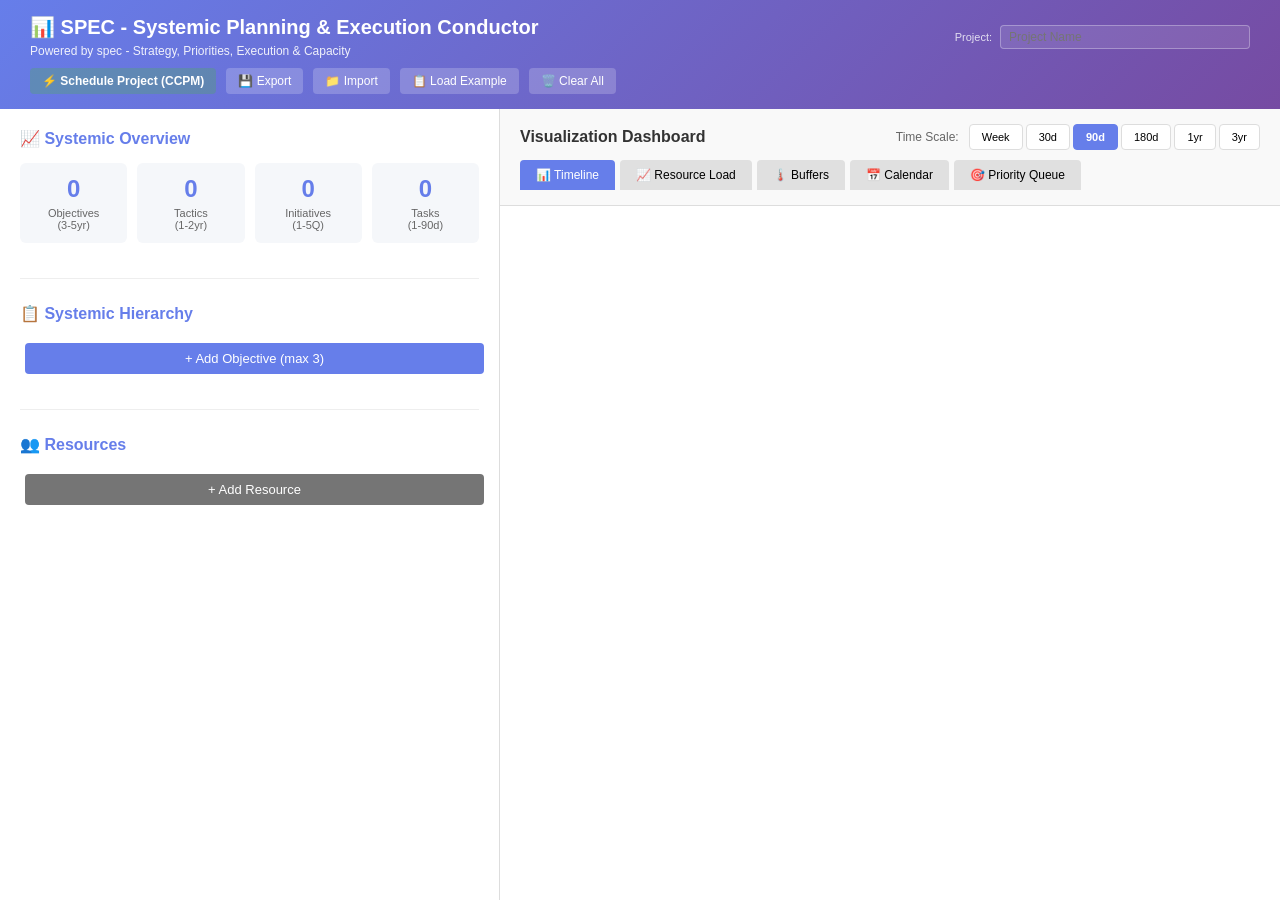
<file: standalone-systemic.html>
<!DOCTYPE html>
<html lang="en">
<head>
    <meta charset="UTF-8">
    <meta name="viewport" content="width=device-width, initial-scale=1.0">
    <title>SPEC - Systemic Planning & Execution Conductor</title>
    <style>
* { margin: 0; padding: 0; box-sizing: border-box; }
body { font-family: 'Segoe UI', Tahoma, Geneva, Verdana, sans-serif; background: #f0f2f5; color: #333; overflow: hidden; }
.container { display: flex; flex-direction: column; height: 100vh; }

/* Header */
header { background: linear-gradient(135deg, #667eea 0%, #764ba2 100%); color: white; padding: 15px 30px; box-shadow: 0 2px 10px rgba(0,0,0,0.1); }
header h1 { font-size: 20px; margin-bottom: 5px; }
header p { font-size: 12px; opacity: 0.9; }
.header-controls { display: flex; gap: 10px; margin-top: 10px; }
.header-controls button { padding: 6px 12px; border: none; border-radius: 4px; cursor: pointer; font-size: 12px; background: rgba(255,255,255,0.2); color: white; }
.header-controls button:hover { background: rgba(255,255,255,0.3); }

/* Main Content */
.main-content { display: flex; flex: 1; overflow: hidden; }

/* Sidebar */
.sidebar { width: 500px; background: white; border-right: 1px solid #ddd; overflow-y: auto; padding: 20px; }
.sidebar h2 { font-size: 16px; margin-bottom: 15px; color: #667eea; }
.sidebar-section { margin-bottom: 25px; padding-bottom: 20px; border-bottom: 1px solid #eee; }
.sidebar-section:last-child { border-bottom: none; }

/* Hierarchy Tree */
.hierarchy-item { margin-bottom: 10px; padding: 10px; border-radius: 6px; background: #f9f9f9; }
.objective-item { background: #e8eaf6; border-left: 4px solid #667eea; }
.tactic-item { background: #fff3e0; border-left: 4px solid #ff9800; margin-left: 20px; }
.initiative-item { background: #e0f2f1; border-left: 4px solid #009688; margin-left: 40px; }
.task-item { background: #f3e5f5; border-left: 4px solid #9c27b0; margin-left: 60px; }

.item-header { display: flex; align-items: center; gap: 8px; flex-wrap: wrap; }
.item-icon { font-size: 18px; }
.item-title { flex: 1; font-weight: 600; cursor: pointer; min-width: 150px; }
.item-title:hover { color: #667eea; text-decoration: underline; }
.item-timeline { font-size: 11px; color: #666; }
.item-progress { font-size: 11px; font-weight: 600; color: #4caf50; }
.item-children { margin-top: 10px; }
.btn-add-child { margin-top: 8px; padding: 4px 10px; font-size: 11px; background: #667eea; color: white; border: none; border-radius: 4px; cursor: pointer; }
.btn-add-child:hover { background: #5568d3; }

.task-progress-inline { display: flex; align-items: center; gap: 5px; }
.task-progress-inline input[type="range"] { width: 80px; }
.task-progress-inline span { font-size: 11px; min-width: 35px; }

/* Buttons */
.btn { padding: 8px 16px; border: none; border-radius: 4px; font-size: 13px; cursor: pointer; margin: 5px; }
.btn-primary { background: #667eea; color: white; }
.btn-success { background: #4caf50; color: white; }
.btn-danger { background: #f44336; color: white; }
.btn-secondary { background: #757575; color: white; }
.btn:hover { opacity: 0.9; }
.btn-remove { background: #ff5722; color: white; border: none; border-radius: 50%; width: 22px; height: 22px; font-size: 14px; cursor: pointer; flex-shrink: 0; }
.btn-remove:hover { background: #e64a19; }

/* Canvas Area */
.canvas-area { flex: 1; display: flex; flex-direction: column; background: white; }
.canvas-header { padding: 15px 20px; background: #f9f9f9; border-bottom: 1px solid #ddd; display: flex; justify-content: space-between; align-items: center; }
.canvas-header h2 { font-size: 16px; }
.canvas-wrapper { flex: 1; overflow: auto; }
#systemicCanvas { display: block; width: 100%; height: 100%; }

/* Stats */
.stats { display: grid; grid-template-columns: repeat(4, 1fr); gap: 10px; margin-bottom: 15px; }
.stat-card { background: #f5f7fa; padding: 12px; border-radius: 6px; text-align: center; }
.stat-card .stat-number { font-size: 24px; font-weight: bold; color: #667eea; }
.stat-card .stat-label { font-size: 11px; color: #666; margin-top: 4px; }

/* Modal */
.modal { display: none; position: fixed; z-index: 1000; left: 0; top: 0; width: 100%; height: 100%; background: rgba(0,0,0,0.5); }
.modal-content { background: white; margin: 5% auto; padding: 25px; border-radius: 8px; width: 90%; max-width: 700px; max-height: 85vh; overflow-y: auto; }
.modal-content h2 { margin-bottom: 15px; color: #667eea; font-size: 18px; }
.form-subtitle { font-size: 12px; color: #666; margin-bottom: 15px; }
.form-group { margin-bottom: 15px; }
.form-group label { display: block; margin-bottom: 5px; font-size: 13px; font-weight: 600; }
.form-group input, .form-group select { width: 100%; padding: 8px 12px; border: 1px solid #ddd; border-radius: 4px; font-size: 13px; }
.form-actions { display: flex; gap: 10px; margin-top: 20px; }
.empty-state { padding: 20px; text-align: center; color: #999; font-size: 14px; }

/* Resource List */
.resource-item { display: flex; justify-content: space-between; align-items: center; padding: 8px; background: #f9f9f9; margin-bottom: 5px; border-radius: 4px; }

/* Visualization Tabs */
.view-tabs { display: flex; gap: 5px; }
.tab-btn { padding: 8px 16px; border: none; border-radius: 4px 4px 0 0; cursor: pointer; background: #e0e0e0; font-size: 12px; transition: background 0.2s; }
.tab-btn.active { background: #667eea; color: white; }
.tab-btn:hover { background: #d0d0d0; }
.tab-btn.active:hover { background: #5568d3; }

/* Time Scale Tabs */
.time-scale-tabs { display: flex; gap: 3px; }
.time-scale-btn { padding: 6px 12px; border: 1px solid #ddd; border-radius: 4px; cursor: pointer; background: white; font-size: 11px; transition: all 0.2s; }
.time-scale-btn.active { background: #667eea; color: white; border-color: #667eea; font-weight: bold; }
.time-scale-btn:hover { background: #f0f0f0; border-color: #bbb; }
.time-scale-btn.active:hover { background: #5568d3; }
    </style>
</head>
<body>
    <div class="container">
        <header>
            <div style="display: flex; justify-content: space-between; align-items: center; margin-bottom: 10px;">
                <div>
                    <h1>📊 SPEC - Systemic Planning & Execution Conductor</h1>
                    <p>Powered by spec - Strategy, Priorities, Execution & Capacity</p>
                </div>
                <div style="display: flex; align-items: center; gap: 8px;">
                    <label style="font-size: 11px; color: rgba(255,255,255,0.8);">Project:</label>
                    <input type="text" id="projectNameInput"
                           style="padding: 4px 8px; border: 1px solid rgba(255,255,255,0.3); background: rgba(255,255,255,0.1); color: white; border-radius: 4px; font-size: 12px; width: 250px;"
                           placeholder="Project Name"
                           onchange="updateProjectName(this.value)">
                </div>
            </div>
            <div class="header-controls">
                <button onclick="scheduleProject()" style="background: rgba(76, 175, 80, 0.3); font-weight: bold;">⚡ Schedule Project (CCPM)</button>
                <button onclick="exportToJSON()">💾 Export</button>
                <button onclick="importFromJSON()">📁 Import</button>
                <button onclick="loadExamplePlan()">📋 Load Example</button>
                <button onclick="clearAll()">🗑️ Clear All</button>
            </div>
        </header>

        <div class="main-content">
            <!-- Sidebar with Hierarchy -->
            <aside class="sidebar">
                <div class="sidebar-section">
                    <h2>📈 Systemic Overview</h2>
                    <div class="stats">
                        <div class="stat-card">
                            <div class="stat-number" id="statObjectives">0</div>
                            <div class="stat-label">Objectives<br>(3-5yr)</div>
                        </div>
                        <div class="stat-card">
                            <div class="stat-number" id="statTactics">0</div>
                            <div class="stat-label">Tactics<br>(1-2yr)</div>
                        </div>
                        <div class="stat-card">
                            <div class="stat-number" id="statInitiatives">0</div>
                            <div class="stat-label">Initiatives<br>(1-5Q)</div>
                        </div>
                        <div class="stat-card">
                            <div class="stat-number" id="statTasks">0</div>
                            <div class="stat-label">Tasks<br>(1-90d)</div>
                        </div>
                    </div>
                </div>

                <div class="sidebar-section">
                    <h2>📋 Systemic Hierarchy</h2>
                    <button onclick="showAddObjectiveForm()" class="btn btn-primary" style="width: 100%; margin-bottom: 15px;">+ Add Objective (max 3)</button>
                    <div id="hierarchyTree"></div>
                </div>

                <div class="sidebar-section">
                    <h2>👥 Resources</h2>
                    <button onclick="showAddResourceForm()" class="btn btn-secondary" style="width: 100%; margin-bottom: 10px;">+ Add Resource</button>
                    <div id="resourceList"></div>
                </div>
            </aside>

            <!-- Canvas Area -->
            <main class="canvas-area">
                <div class="canvas-header">
                    <div style="display: flex; flex-direction: column; gap: 10px; flex: 1;">
                        <div style="display: flex; justify-content: space-between; align-items: center;">
                            <h2>Visualization Dashboard</h2>
                            <div style="display: flex; align-items: center; gap: 10px;">
                                <span style="font-size: 12px; color: #666;">Time Scale:</span>
                                <div class="time-scale-tabs">
                                    <button class="time-scale-btn" onclick="setTimeScale(7)">Week</button>
                                    <button class="time-scale-btn" onclick="setTimeScale(30)">30d</button>
                                    <button class="time-scale-btn active" onclick="setTimeScale(90)">90d</button>
                                    <button class="time-scale-btn" onclick="setTimeScale(180)">180d</button>
                                    <button class="time-scale-btn" onclick="setTimeScale(365)">1yr</button>
                                    <button class="time-scale-btn" onclick="setTimeScale(1095)">3yr</button>
                                </div>
                            </div>
                        </div>
                        <div class="view-tabs">
                            <button class="tab-btn active" onclick="switchView('timeline')">📊 Timeline</button>
                            <button class="tab-btn" onclick="switchView('resourceLoad')">📈 Resource Load</button>
                            <button class="tab-btn" onclick="switchView('buffers')">🌡️ Buffers</button>
                            <button class="tab-btn" onclick="switchView('calendar')">📅 Calendar</button>
                            <button class="tab-btn" onclick="switchView('priority')">🎯 Priority Queue</button>
                        </div>
                    </div>
                </div>
                <div class="canvas-wrapper">
                    <canvas id="systemicCanvas"></canvas>
                </div>
            </main>
        </div>

        <!-- Edit Modal -->
        <div id="editModal" class="modal">
            <div class="modal-content">
                <div id="editModalContent"></div>
            </div>
        </div>
    </div>

    <script>
// ===== CCPM SCHEDULER =====
// CCPM Scheduling Engine - Resource-Constrained Critical Path Scheduling
// Implements Theory of Constraints scheduling with resource leveling and late-start

class CCPMScheduler {
    constructor(tasks, resources) {
        this.tasks = new Map(); // taskId -> task object
        this.resources = new Map(); // resourceId -> resource object
        this.taskGraph = new Map(); // taskId -> node with scheduling info
        this.criticalChain = [];
        this.feedingChains = [];
        this.projectDuration = 0;
        this.resourceCalendar = new Map(); // resourceId -> Map(day -> hoursUsed)

        // Load tasks and resources
        tasks.forEach(task => this.tasks.set(task.id, task));
        resources.forEach(resource => this.resources.set(resource.id, resource));
    }

    // Main scheduling algorithm - orchestrates all passes
    calculateSchedule() {
        console.log('CCPM Scheduler: Starting resource-constrained scheduling...');

        // Step 1: Build dependency graph and initialize task nodes
        this.buildDependencyGraph();

        // Step 2: Calculate early dates (forward pass with resource checking)
        this.forwardPass();

        // Step 3: Calculate late dates (backward pass)
        this.backwardPass();

        // Step 4: Calculate float/slack
        this.calculateFloat();

        // Step 5: Identify resource-constrained critical chain
        this.identifyCriticalChain();

        // Step 6: Identify feeding chains
        this.identifyFeedingChains();

        // Step 7: Resource leveling (resolve conflicts)
        this.levelResources();

        // Step 8: Apply late-start scheduling
        this.applyLateStartScheduling();

        console.log(`CCPM Scheduler: Complete. Project duration: ${this.projectDuration} days`);
        console.log(`Critical chain tasks: ${this.criticalChain.length}`);

        return {
            criticalChain: this.criticalChain,
            feedingChains: this.feedingChains,
            projectDuration: this.projectDuration,
            taskGraph: this.taskGraph
        };
    }

    // Step 1: Build dependency graph with successors
    buildDependencyGraph() {
        // Initialize all task nodes
        this.tasks.forEach((task, taskId) => {
            this.taskGraph.set(taskId, {
                task: task,
                duration: task.ccpmDuration,
                earliestStart: 0,
                earliestFinish: 0,
                latestStart: Infinity,
                latestFinish: Infinity,
                totalFloat: Infinity,
                freeFloat: 0,
                isCriticalChain: false,
                isOnFeedingChain: false,
                resourceConflicts: []
            });
        });

        // Build successor relationships
        this.tasks.forEach((task, taskId) => {
            const node = this.taskGraph.get(taskId);
            node.predecessors = task.predecessors || [];
            node.successors = [];

            // Find all tasks that depend on this task
            this.tasks.forEach((otherTask, otherTaskId) => {
                if (otherTask.predecessors && otherTask.predecessors.includes(taskId)) {
                    node.successors.push(otherTaskId);
                }
            });
        });
    }

    // Step 2: Forward Pass - Calculate Earliest Start/Finish with resource checking
    forwardPass() {
        console.log('Forward pass: Calculating earliest dates with resource constraints...');

        // Topological sort to process tasks in dependency order
        const sorted = this.topologicalSort();

        sorted.forEach(taskId => {
            const node = this.taskGraph.get(taskId);
            const task = node.task;

            // Calculate earliest start based on predecessors
            if (node.predecessors.length === 0) {
                node.earliestStart = 0; // Start tasks begin immediately
            } else {
                // Start after all predecessors finish
                node.earliestStart = Math.max(
                    ...node.predecessors.map(predId => {
                        const predNode = this.taskGraph.get(predId);
                        return predNode ? predNode.earliestFinish : 0;
                    })
                );
            }

            // Check resource availability and push start if needed
            const resourceAvailableStart = this.findEarliestResourceAvailability(task, node.earliestStart);
            node.earliestStart = Math.max(node.earliestStart, resourceAvailableStart);

            // Calculate earliest finish
            node.earliestFinish = node.earliestStart + node.duration;

            // Reserve resources in calendar
            this.reserveResources(task, node.earliestStart, node.earliestFinish);
        });

        // Project duration is the latest finish of any task
        this.projectDuration = Math.max(...Array.from(this.taskGraph.values()).map(n => n.earliestFinish));
    }

    // Topological sort using Kahn's algorithm
    topologicalSort() {
        const sorted = [];
        const inDegree = new Map();
        const queue = [];

        // Calculate in-degree for each task
        this.taskGraph.forEach((node, taskId) => {
            inDegree.set(taskId, node.predecessors.length);
            if (node.predecessors.length === 0) {
                queue.push(taskId);
            }
        });

        // Process tasks with no dependencies first
        while (queue.length > 0) {
            const taskId = queue.shift();
            sorted.push(taskId);

            const node = this.taskGraph.get(taskId);
            node.successors.forEach(succId => {
                const currentDegree = inDegree.get(succId);
                inDegree.set(succId, currentDegree - 1);

                if (inDegree.get(succId) === 0) {
                    queue.push(succId);
                }
            });
        }

        // Check for circular dependencies
        if (sorted.length !== this.tasks.size) {
            console.warn('Warning: Circular dependencies detected in task graph');
        }

        return sorted;
    }

    // Find earliest time when all required resources are available
    findEarliestResourceAvailability(task, requestedStart) {
        if (!task.resourceAssignments || task.resourceAssignments.length === 0) {
            return requestedStart; // No resources needed
        }

        let candidateStart = requestedStart;
        let maxAttempts = 100; // Prevent infinite loops
        let attempts = 0;

        while (attempts < maxAttempts) {
            const conflicts = this.checkResourceConflicts(task, candidateStart, candidateStart + task.ccpmDuration);

            if (conflicts.length === 0) {
                // No conflicts - this start time works
                return candidateStart;
            }

            // Push start to after the latest conflicting task
            const maxConflictEnd = Math.max(...conflicts.map(c => c.end));
            candidateStart = maxConflictEnd;
            attempts++;
        }

        console.warn(`Could not resolve resource conflicts for task ${task.id} after ${maxAttempts} attempts`);
        return candidateStart;
    }

    // Check if resources are available during [start, end) period
    checkResourceConflicts(task, start, end) {
        const conflicts = [];

        task.resourceAssignments.forEach(assignment => {
            const resource = this.resources.get(assignment.resourceId);
            if (!resource) return;

            const dailyCapacity = resource.getMaxDailyHours();

            // Check each day in the task duration
            for (let day = Math.floor(start); day < Math.ceil(end); day++) {
                const dayLoad = this.getResourceLoadOnDay(assignment.resourceId, day);
                const requiredHours = assignment.hoursPerDay;

                if (dayLoad + requiredHours > dailyCapacity) {
                    // Overallocation - find conflicting tasks
                    const conflictingTasks = this.findTasksUsingResourceOnDay(assignment.resourceId, day);
                    conflictingTasks.forEach(ct => {
                        if (ct.id !== task.id && !conflicts.some(c => c.id === ct.id)) {
                            conflicts.push({
                                id: ct.id,
                                resourceId: assignment.resourceId,
                                day: day,
                                start: ct.earliestStart || 0,
                                end: ct.earliestFinish || ct.ccpmDuration
                            });
                        }
                    });
                }
            }
        });

        return conflicts;
    }

    // Get total resource hours used on a specific day
    getResourceLoadOnDay(resourceId, day) {
        if (!this.resourceCalendar.has(resourceId)) {
            return 0;
        }

        const dayKey = Math.floor(day);
        const calendar = this.resourceCalendar.get(resourceId);
        return calendar.get(dayKey) || 0;
    }

    // Find which tasks are using a resource on a specific day
    findTasksUsingResourceOnDay(resourceId, day) {
        const tasksOnDay = [];

        this.taskGraph.forEach((node, taskId) => {
            const task = node.task;
            const start = node.earliestStart;
            const end = node.earliestFinish;

            if (start <= day && day < end) {
                // Task is active on this day
                const usesResource = task.resourceAssignments &&
                    task.resourceAssignments.some(ra => ra.resourceId === resourceId);

                if (usesResource) {
                    tasksOnDay.push({ id: taskId, earliestStart: start, earliestFinish: end });
                }
            }
        });

        return tasksOnDay;
    }

    // Reserve resources in calendar for a task
    reserveResources(task, start, end) {
        if (!task.resourceAssignments) return;

        task.resourceAssignments.forEach(assignment => {
            if (!this.resourceCalendar.has(assignment.resourceId)) {
                this.resourceCalendar.set(assignment.resourceId, new Map());
            }

            const calendar = this.resourceCalendar.get(assignment.resourceId);

            // Reserve hours for each day
            for (let day = Math.floor(start); day < Math.ceil(end); day++) {
                const currentLoad = calendar.get(day) || 0;
                calendar.set(day, currentLoad + assignment.hoursPerDay);
            }
        });
    }

    // Step 3: Backward Pass - Calculate Latest Start/Finish
    backwardPass() {
        console.log('Backward pass: Calculating latest dates...');

        // Process tasks in reverse topological order
        const sorted = this.topologicalSort().reverse();

        sorted.forEach(taskId => {
            const node = this.taskGraph.get(taskId);

            if (node.successors.length === 0) {
                // End task - latest finish = project end
                node.latestFinish = this.projectDuration;
            } else {
                // Latest finish = earliest latest start of successors
                node.latestFinish = Math.min(
                    ...node.successors.map(succId => {
                        const succNode = this.taskGraph.get(succId);
                        return succNode ? succNode.latestStart : Infinity;
                    })
                );
            }

            // Calculate latest start
            node.latestStart = node.latestFinish - node.duration;
        });
    }

    // Step 4: Calculate Float/Slack
    calculateFloat() {
        this.taskGraph.forEach((node, taskId) => {
            // Total float = latest start - earliest start
            node.totalFloat = node.latestStart - node.earliestStart;

            // Free float = minimum successor ES - this task's EF
            if (node.successors.length > 0) {
                const minSuccES = Math.min(...node.successors.map(succId => {
                    const succNode = this.taskGraph.get(succId);
                    return succNode ? succNode.earliestStart : Infinity;
                }));
                node.freeFloat = minSuccES - node.earliestFinish;
            } else {
                node.freeFloat = node.totalFloat;
            }

            // Update task object
            node.task.totalFloat = node.totalFloat;
            node.task.freeFloat = node.freeFloat;
        });
    }

    // Step 5: Identify Resource-Constrained Critical Chain
    identifyCriticalChain() {
        console.log('Identifying resource-constrained critical chain...');

        // Critical chain = longest chain of dependent tasks (zero float) + resource contentions
        // Start from task(s) with latest finish = project end

        const endTasks = Array.from(this.taskGraph.values())
            .filter(node => node.latestFinish === this.projectDuration)
            .sort((a, b) => b.earliestFinish - a.earliestFinish);

        if (endTasks.length === 0) return;

        const chain = [];
        let currentNode = endTasks[0];

        // Walk backward through critical path
        while (currentNode) {
            chain.unshift(currentNode.task);
            currentNode.isCriticalChain = true;
            currentNode.task.isCriticalChain = true;

            if (currentNode.predecessors.length === 0) break;

            // Find critical predecessor (zero float or resource-driven)
            let nextNode = null;
            let maxFinish = -1;

            currentNode.predecessors.forEach(predId => {
                const predNode = this.taskGraph.get(predId);
                if (!predNode) return;

                // Prefer tasks that directly determine this task's start
                if (predNode.earliestFinish === currentNode.earliestStart) {
                    if (predNode.earliestFinish > maxFinish) {
                        maxFinish = predNode.earliestFinish;
                        nextNode = predNode;
                    }
                }
            });

            // If no direct predecessor, look for resource contentions
            if (!nextNode) {
                currentNode.predecessors.forEach(predId => {
                    const predNode = this.taskGraph.get(predId);
                    if (!predNode) return;

                    if (predNode.totalFloat === 0 && predNode.earliestFinish > maxFinish) {
                        maxFinish = predNode.earliestFinish;
                        nextNode = predNode;
                    }
                });
            }

            currentNode = nextNode;
        }

        this.criticalChain = chain;
        console.log(`Critical chain identified: ${chain.length} tasks`);
    }

    // Step 6: Identify Feeding Chains
    identifyFeedingChains() {
        this.feedingChains = [];

        // For each critical chain task, find non-critical predecessors
        this.criticalChain.forEach(ccTask => {
            const ccNode = this.taskGraph.get(ccTask.id);

            ccNode.predecessors.forEach(predId => {
                const predNode = this.taskGraph.get(predId);
                if (!predNode || predNode.isCriticalChain) return;

                // This is a feeding chain - walk backward to collect chain
                const feedingChain = this.walkFeedingChain(predNode);
                if (feedingChain.length > 0) {
                    this.feedingChains.push({
                        tasks: feedingChain,
                        joinsAt: ccTask.id
                    });
                }
            });
        });
    }

    // Walk backward from a task to collect feeding chain
    walkFeedingChain(startNode) {
        const chain = [];
        const visited = new Set();
        let current = startNode;

        while (current && !current.isCriticalChain && !visited.has(current.task.id)) {
            visited.add(current.task.id);
            chain.unshift(current.task);
            current.isOnFeedingChain = true;
            current.task.isOnFeedingChain = true;

            // Move to predecessor with latest finish
            if (current.predecessors.length === 0) break;

            let nextNode = null;
            let maxFinish = -1;

            current.predecessors.forEach(predId => {
                const predNode = this.taskGraph.get(predId);
                if (predNode && predNode.earliestFinish > maxFinish && !predNode.isCriticalChain) {
                    maxFinish = predNode.earliestFinish;
                    nextNode = predNode;
                }
            });

            current = nextNode;
        }

        return chain;
    }

    // Step 7: Resource Leveling - Resolve overallocations
    levelResources() {
        console.log('Resource leveling: Resolving overallocations...');

        // Find all resource overallocations
        const overallocations = this.findOverallocations();

        if (overallocations.length === 0) {
            console.log('No overallocations found');
            return;
        }

        console.log(`Found ${overallocations.length} overallocation points`);

        // Sort overallocations by day
        overallocations.sort((a, b) => a.day - b.day);

        // Resolve each overallocation
        overallocations.forEach(oa => {
            this.resolveOverallocation(oa);
        });
    }

    // Find all days where resources are overallocated
    findOverallocations() {
        const overallocations = [];

        this.resourceCalendar.forEach((calendar, resourceId) => {
            const resource = this.resources.get(resourceId);
            if (!resource) return;

            const maxCapacity = resource.getMaxDailyHours();

            calendar.forEach((hoursUsed, day) => {
                if (hoursUsed > maxCapacity) {
                    const tasksOnDay = this.findTasksUsingResourceOnDay(resourceId, day);

                    overallocations.push({
                        resourceId,
                        day,
                        capacity: maxCapacity,
                        used: hoursUsed,
                        excess: hoursUsed - maxCapacity,
                        tasks: tasksOnDay
                    });
                }
            });
        });

        return overallocations;
    }

    // Resolve a single overallocation by delaying lower-priority tasks
    resolveOverallocation(oa) {
        const resource = this.resources.get(oa.resourceId);

        // Sort tasks by priority: critical chain > float (ascending)
        const sortedTasks = oa.tasks.sort((a, b) => {
            const nodeA = this.taskGraph.get(a.id);
            const nodeB = this.taskGraph.get(b.id);

            if (nodeA.isCriticalChain && !nodeB.isCriticalChain) return -1;
            if (!nodeA.isCriticalChain && nodeB.isCriticalChain) return 1;

            return nodeA.totalFloat - nodeB.totalFloat;
        });

        // Keep highest priority task, delay others
        for (let i = 1; i < sortedTasks.length; i++) {
            const taskToDelay = sortedTasks[i];
            const node = this.taskGraph.get(taskToDelay.id);

            // Delay task by 1 day (simplified - could be more sophisticated)
            node.earliestStart += 1;
            node.earliestFinish += 1;

            // Recalculate successors
            this.recalculateSuccessors(taskToDelay.id);
        }
    }

    // Recalculate successor dates after delaying a task
    recalculateSuccessors(taskId) {
        const node = this.taskGraph.get(taskId);

        node.successors.forEach(succId => {
            const succNode = this.taskGraph.get(succId);
            const newStart = Math.max(succNode.earliestStart, node.earliestFinish);

            if (newStart > succNode.earliestStart) {
                succNode.earliestStart = newStart;
                succNode.earliestFinish = newStart + succNode.duration;

                // Cascade to successors
                this.recalculateSuccessors(succId);
            }
        });

        // Update project duration if needed
        this.projectDuration = Math.max(this.projectDuration, node.earliestFinish);
    }

    // Step 8: Apply Late-Start Scheduling
    applyLateStartScheduling() {
        console.log('Applying late-start scheduling...');

        this.taskGraph.forEach((node, taskId) => {
            if (node.isCriticalChain) {
                // Critical chain tasks: schedule at earliest possible
                node.task.scheduledStart = node.earliestStart;
                node.task.scheduledEnd = node.earliestFinish;
            } else {
                // Non-critical tasks: schedule as late as possible (minimize WIP)
                node.task.scheduledStart = node.latestStart;
                node.task.scheduledEnd = node.latestFinish;
            }

            // Update main task object with all calculated values
            node.task.earliestStart = node.earliestStart;
            node.task.earliestFinish = node.earliestFinish;
            node.task.latestStart = node.latestStart;
            node.task.latestFinish = node.latestFinish;
            node.task.totalFloat = node.totalFloat;
            node.task.freeFloat = node.freeFloat;
        });
    }
}

// Export for use in main application
if (typeof module !== 'undefined' && module.exports) {
    module.exports = { CCPMScheduler };
}


// ===== BUFFER MANAGER =====
// CCPM Buffer Manager - Automatic Buffer Sizing and Placement
// Implements Theory of Constraints buffer methodology

class BufferManager {
    constructor(tasks, resources, criticalChain, feedingChains, projectDuration) {
        this.tasks = new Map();
        this.resources = new Map();
        this.criticalChain = criticalChain || [];
        this.feedingChains = feedingChains || [];
        this.projectDuration = projectDuration || 0;
        this.buffers = [];
        this.nextBufferId = 1;

        // Load tasks and resources
        tasks.forEach(task => this.tasks.set(task.id, task));
        resources.forEach(resource => this.resources.set(resource.id, resource));
    }

    // Main method - creates all buffers
    insertAllBuffers() {
        console.log('Buffer Manager: Inserting all CCPM buffers...');

        this.buffers = [];

        // Step 1: Project Buffer (at end of critical chain)
        const projectBuffer = this.insertProjectBuffer();
        if (projectBuffer) {
            console.log(`Project Buffer: ${projectBuffer.size} days at end of project`);
        }

        // Step 2: Feeding Buffers (where feeding chains join critical chain)
        const feedingBuffers = this.insertFeedingBuffers();
        console.log(`Feeding Buffers: ${feedingBuffers.length} buffers inserted`);

        // Step 3: Resource Buffers (before constrained resources on critical chain)
        const resourceBuffers = this.insertResourceBuffers();
        console.log(`Resource Buffers: ${resourceBuffers.length} buffers inserted`);

        // Step 4: Drum Buffer (before the drum/constraint resource)
        const drumBuffer = this.insertDrumBuffer();
        if (drumBuffer) {
            console.log(`Drum Buffer: ${drumBuffer.size} days before drum resource`);
        }

        console.log(`Total buffers created: ${this.buffers.length}`);

        return this.buffers;
    }

    // Project Buffer: Protects project completion date
    // Size = 50% of aggregated safety time from critical chain
    insertProjectBuffer() {
        if (this.criticalChain.length === 0) {
            console.warn('No critical chain - cannot create project buffer');
            return null;
        }

        // Calculate total safety time removed from critical chain tasks
        const totalSafety = this.criticalChain.reduce((sum, task) => {
            return sum + (task.safetyTime || 0);
        }, 0);

        // Project buffer = 50% of aggregated safety (CCPM rule)
        const bufferSize = Math.ceil(totalSafety * 0.5);

        if (bufferSize <= 0) {
            console.warn('Project buffer size is 0 - no safety time in critical chain');
            return null;
        }

        // Buffer goes at the end of the critical chain
        const lastTask = this.criticalChain[this.criticalChain.length - 1];
        const insertionPoint = lastTask.scheduledEnd || lastTask.earliestFinish || 0;

        const projectBuffer = {
            id: this.generateBufferId('PB'),
            type: 'project',
            size: bufferSize,
            linkedTaskIds: this.criticalChain.map(t => t.id),
            insertionPoint: insertionPoint,
            consumption: 0,
            penetration: 0,
            status: 'green',
            description: 'Protects project completion date from critical chain delays'
        };

        this.buffers.push(projectBuffer);
        return projectBuffer;
    }

    // Feeding Buffers: Protect critical chain from delays in feeding chains
    // Size = 50% of aggregated safety time from the feeding chain
    insertFeedingBuffers() {
        const feedingBuffers = [];

        if (!this.feedingChains || this.feedingChains.length === 0) {
            console.log('No feeding chains identified');
            return feedingBuffers;
        }

        this.feedingChains.forEach((feedingChain, idx) => {
            const chain = feedingChain.tasks || feedingChain;
            if (!Array.isArray(chain) || chain.length === 0) return;

            // Calculate total safety time in this feeding chain
            const totalSafety = chain.reduce((sum, task) => {
                return sum + (task.safetyTime || 0);
            }, 0);

            // Feeding buffer = 50% of aggregated safety
            const bufferSize = Math.ceil(totalSafety * 0.5);

            if (bufferSize <= 0) return;

            // Buffer goes at the end of the feeding chain (where it joins CC)
            const lastTask = chain[chain.length - 1];
            const insertionPoint = lastTask.scheduledEnd || lastTask.earliestFinish || 0;

            // Find which critical chain task this feeds into
            const joinsAtTaskId = feedingChain.joinsAt || null;
            const joinsAtTask = joinsAtTaskId ? this.tasks.get(joinsAtTaskId) : null;

            const feedingBuffer = {
                id: this.generateBufferId('FB'),
                type: 'feeding',
                size: bufferSize,
                linkedTaskIds: chain.map(t => t.id),
                insertionPoint: insertionPoint,
                joinsAtTaskId: joinsAtTaskId,
                joinsAtTask: joinsAtTask ? joinsAtTask.title : 'Unknown',
                consumption: 0,
                penetration: 0,
                status: 'green',
                description: `Protects critical chain from delays in feeding chain (${chain.length} tasks)`
            };

            feedingBuffers.push(feedingBuffer);
            this.buffers.push(feedingBuffer);
        });

        return feedingBuffers;
    }

    // Resource Buffers: Alert before critical resources are needed
    // Placed before tasks using high-utilization resources on critical chain
    insertResourceBuffers() {
        const resourceBuffers = [];

        if (this.criticalChain.length === 0) return resourceBuffers;

        // Find constrained resources (high utilization or marked as drum)
        const constrainedResources = this.identifyConstrainedResources();

        if (constrainedResources.length === 0) {
            console.log('No constrained resources identified');
            return resourceBuffers;
        }

        // For each critical chain task using a constrained resource
        this.criticalChain.forEach((task, idx) => {
            if (!task.resourceAssignments || task.resourceAssignments.length === 0) return;

            // Check if task uses any constrained resources
            const usesConstrainedResource = task.resourceAssignments.some(assignment =>
                constrainedResources.some(cr => cr.id === assignment.resourceId)
            );

            if (!usesConstrainedResource) return;

            // Don't place buffer before first task
            if (idx === 0) return;

            // Resource buffer size: typically 2-3 days (alert/preparation time)
            const bufferSize = 3;

            const insertionPoint = (task.scheduledStart || task.earliestStart || 0) - bufferSize;

            const resourceBuffer = {
                id: this.generateBufferId('RB'),
                type: 'resource',
                size: bufferSize,
                linkedTaskIds: [task.id],
                insertionPoint: Math.max(0, insertionPoint),
                protectsTask: task.title,
                protectsTaskId: task.id,
                consumption: 0,
                penetration: 0,
                status: 'green',
                description: `Alert buffer before ${task.title} (uses constrained resource)`
            };

            resourceBuffers.push(resourceBuffer);
            this.buffers.push(resourceBuffer);
        });

        return resourceBuffers;
    }

    // Drum Buffer: Protects the constraint/drum resource
    // Placed before the first task using the drum resource
    insertDrumBuffer() {
        // Find the drum resource
        const drumResource = Array.from(this.resources.values()).find(r => r.isDrumResource);

        if (!drumResource) {
            console.log('No drum resource marked');
            return null;
        }

        // Find first task using the drum resource
        let firstDrumTask = null;
        let earliestStart = Infinity;

        this.tasks.forEach(task => {
            if (!task.resourceAssignments) return;

            const usesDrum = task.resourceAssignments.some(ra => ra.resourceId === drumResource.id);
            if (!usesDrum) return;

            const taskStart = task.scheduledStart || task.earliestStart || 0;
            if (taskStart < earliestStart) {
                earliestStart = taskStart;
                firstDrumTask = task;
            }
        });

        if (!firstDrumTask) {
            console.warn('Drum resource exists but no tasks use it');
            return null;
        }

        // Drum buffer size: use resource's drumBufferDays or default to 3
        const bufferSize = drumResource.drumBufferDays || 3;

        const insertionPoint = Math.max(0, earliestStart - bufferSize);

        const drumBuffer = {
            id: this.generateBufferId('DB'),
            type: 'drum',
            size: bufferSize,
            linkedTaskIds: [firstDrumTask.id],
            insertionPoint: insertionPoint,
            protectsResource: drumResource.name,
            protectsResourceId: drumResource.id,
            consumption: 0,
            penetration: 0,
            status: 'green',
            description: `Protects drum/constraint resource: ${drumResource.name}`
        };

        this.buffers.push(drumBuffer);
        return drumBuffer;
    }

    // Identify constrained resources (high utilization or marked as drum)
    identifyConstrainedResources() {
        const constrained = [];

        this.resources.forEach(resource => {
            // Always include drum resources
            if (resource.isDrumResource) {
                constrained.push(resource);
                return;
            }

            // Calculate resource utilization
            let totalHours = 0;
            this.tasks.forEach(task => {
                if (!task.resourceAssignments) return;

                task.resourceAssignments.forEach(assignment => {
                    if (assignment.resourceId === resource.id) {
                        totalHours += assignment.hoursPerDay * (task.ccpmDuration || task.durationDays);
                    }
                });
            });

            // Consider resource constrained if utilization > 80%
            const availableHours = resource.getMaxDailyHours() * 90; // 90-day window
            const utilization = (totalHours / availableHours) * 100;

            if (utilization > 80) {
                constrained.push(resource);
            }
        });

        return constrained;
    }

    // Calculate buffer consumption based on task progress
    // Returns updated buffer with new consumption/penetration/status
    calculateBufferConsumption(buffer) {
        let totalDelay = 0;
        let tasksChecked = 0;

        // Check all tasks protected by this buffer
        buffer.linkedTaskIds.forEach(taskId => {
            const task = this.tasks.get(taskId);
            if (!task) return;

            tasksChecked++;

            // If task has actual dates, calculate delay
            if (task.actualStart !== null && task.actualEnd !== null) {
                const actualDuration = task.actualEnd - task.actualStart;
                const plannedDuration = task.ccpmDuration;
                const delay = Math.max(0, actualDuration - plannedDuration);
                totalDelay += delay;
            }
            // If task is in progress, estimate delay based on progress rate
            else if (task.actualStart !== null && task.status === 'in_progress') {
                const currentDay = Date.now() / (1000 * 60 * 60 * 24); // Simplified
                const elapsed = currentDay - task.actualStart;
                const expectedElapsed = (task.progress / 100) * task.ccpmDuration;
                const currentDelay = Math.max(0, elapsed - expectedElapsed);
                totalDelay += currentDelay;
            }
        });

        // Update buffer consumption
        buffer.consumption = totalDelay;
        buffer.penetration = Math.min(100, (totalDelay / buffer.size) * 100);

        // Update status based on penetration
        if (buffer.penetration >= 66) {
            buffer.status = 'red';
        } else if (buffer.penetration >= 33) {
            buffer.status = 'yellow';
        } else {
            buffer.status = 'green';
        }

        return buffer;
    }

    // Recalculate consumption for all buffers
    updateAllBufferConsumption() {
        this.buffers.forEach(buffer => {
            this.calculateBufferConsumption(buffer);
        });

        return this.buffers;
    }

    // Get buffer status summary
    getBufferStatusSummary() {
        const summary = {
            total: this.buffers.length,
            green: 0,
            yellow: 0,
            red: 0,
            byType: {
                project: 0,
                feeding: 0,
                resource: 0,
                drum: 0
            }
        };

        this.buffers.forEach(buffer => {
            // Count by status
            if (buffer.status === 'green') summary.green++;
            else if (buffer.status === 'yellow') summary.yellow++;
            else if (buffer.status === 'red') summary.red++;

            // Count by type
            if (summary.byType.hasOwnProperty(buffer.type)) {
                summary.byType[buffer.type]++;
            }
        });

        return summary;
    }

    // Get buffers in critical status (red or yellow)
    getCriticalBuffers() {
        return this.buffers.filter(b => b.status === 'red' || b.status === 'yellow')
            .sort((a, b) => {
                // Sort red first, then by penetration
                if (a.status === 'red' && b.status !== 'red') return -1;
                if (a.status !== 'red' && b.status === 'red') return 1;
                return b.penetration - a.penetration;
            });
    }

    // Generate unique buffer ID
    generateBufferId(prefix) {
        const id = `${prefix}${this.nextBufferId}`;
        this.nextBufferId++;
        return id;
    }

    // Get all buffers
    getAllBuffers() {
        return this.buffers;
    }

    // Find buffer by ID
    getBuffer(bufferId) {
        return this.buffers.find(b => b.id === bufferId);
    }
}

// Export for use in main application
if (typeof module !== 'undefined' && module.exports) {
    module.exports = { BufferManager };
}


// ===== DRUM-BUFFER-ROPE =====
// CCPM Drum-Buffer-Rope (DBR) Priority Queue
// Implements practical prioritization rules for task execution

class DrumBufferRope {
    constructor(tasks, resources, buffers, criticalChain) {
        this.tasks = new Map();
        this.resources = new Map();
        this.buffers = buffers || [];
        this.criticalChain = criticalChain || [];
        this.currentDay = 0; // Simulated current project day

        // Load data
        tasks.forEach(task => this.tasks.set(task.id, task));
        resources.forEach(resource => this.resources.set(resource.id, resource));

        // Build task lookup by resource
        this.tasksByResource = this.buildResourceTaskMap();
    }

    // Build map of resource -> tasks using that resource
    buildResourceTaskMap() {
        const map = new Map();

        this.resources.forEach((resource, resourceId) => {
            map.set(resourceId, []);
        });

        this.tasks.forEach(task => {
            if (task.resourceAssignments && task.resourceAssignments.length > 0) {
                task.resourceAssignments.forEach(assignment => {
                    if (map.has(assignment.resourceId)) {
                        map.get(assignment.resourceId).push(task);
                    }
                });
            }
        });

        return map;
    }

    // Main method: Get the next task for a specific resource
    // Returns the single highest-priority task this resource should work on
    getNextTaskForResource(resourceId) {
        const resource = this.resources.get(resourceId);
        if (!resource) return null;

        // Step 1: Get eligible tasks for this resource
        const eligible = this.getEligibleTasks(resourceId);

        if (eligible.length === 0) {
            return {
                task: null,
                reason: 'No eligible tasks',
                message: 'No tasks ready to start for this resource'
            };
        }

        // Step 2: Check if resource should start new task (multitasking prevention)
        const activeTask = this.getActiveTaskForResource(resourceId);
        if (activeTask) {
            return {
                task: activeTask,
                reason: 'Continue current task',
                message: `Finish "${activeTask.title}" before starting new work (No multitasking!)`,
                isActive: true
            };
        }

        // Step 3: Prioritize eligible tasks
        const prioritized = this.prioritizeTasks(eligible);

        // Return highest priority task
        const nextTask = prioritized[0];
        const priority = this.calculateTaskPriority(nextTask);

        return {
            task: nextTask,
            reason: this.getPriorityReason(nextTask, priority),
            message: `Start: "${nextTask.title}"`,
            priority: priority,
            bufferStatus: this.getTaskBufferStatus(nextTask)
        };
    }

    // Get all tasks eligible to start for a resource
    getEligibleTasks(resourceId) {
        const eligible = [];
        const resourceTasks = this.tasksByResource.get(resourceId) || [];

        resourceTasks.forEach(task => {
            // Task must meet all criteria:
            // 1. Not started yet
            if (task.status !== 'not_started') return;

            // 2. All predecessors complete
            if (!this.allPredecessorsComplete(task)) return;

            // 3. Within buffer protection window (ROPE mechanism)
            if (!this.isWithinBufferZone(task)) return;

            // 4. Scheduled to start by now (or soon)
            if (!this.isScheduledToStart(task)) return;

            eligible.push(task);
        });

        return eligible;
    }

    // Check if all predecessor tasks are complete
    allPredecessorsComplete(task) {
        if (!task.predecessors || task.predecessors.length === 0) {
            return true; // No predecessors
        }

        return task.predecessors.every(predId => {
            const pred = this.tasks.get(predId);
            return pred && pred.status === 'completed';
        });
    }

    // ROPE mechanism: Task can only start if within buffer protection window
    // This prevents starting tasks too early and creating WIP
    isWithinBufferZone(task) {
        // Find buffer protecting this task
        const buffer = this.getProtectingBuffer(task);

        if (!buffer) {
            return true; // No buffer protection = can start anytime
        }

        // Task can start if we're within the buffer window
        // Window = buffer insertion point - buffer size
        const bufferStart = buffer.insertionPoint - buffer.size;
        const taskScheduledStart = task.scheduledStart || task.earliestStart || 0;

        // Can start if current day is after buffer start
        return this.currentDay >= bufferStart;
    }

    // Check if task is scheduled to start by now
    isScheduledToStart(task) {
        const scheduledStart = task.scheduledStart || task.earliestStart || 0;

        // Allow tasks to start a few days early for flexibility
        const startWindow = 5; // days
        return this.currentDay >= (scheduledStart - startWindow);
    }

    // Find buffer protecting this task
    getProtectingBuffer(task) {
        // Check if task is on critical chain
        if (task.isCriticalChain) {
            // Protected by project buffer
            return this.buffers.find(b => b.type === 'project');
        }

        // Check if task is on a feeding chain
        if (task.isOnFeedingChain) {
            // Find feeding buffer that protects this task
            return this.buffers.find(b =>
                b.type === 'feeding' &&
                b.linkedTaskIds.includes(task.id)
            );
        }

        return null;
    }

    // Get buffer status for a task (for display)
    getTaskBufferStatus(task) {
        const buffer = this.getProtectingBuffer(task);
        if (!buffer) return null;

        return {
            bufferId: buffer.id,
            bufferType: buffer.type,
            status: buffer.status,
            penetration: buffer.penetration
        };
    }

    // Prioritize tasks using CCPM rules
    prioritizeTasks(tasks) {
        return tasks.sort((a, b) => {
            const priorityA = this.calculateTaskPriority(a);
            const priorityB = this.calculateTaskPriority(b);

            // Higher priority number = more urgent
            return priorityB.score - priorityA.score;
        });
    }

    // Calculate priority score for a task
    calculateTaskPriority(task) {
        let score = 0;
        const factors = [];

        // Factor 1: Buffer status (most important)
        const buffer = this.getProtectingBuffer(task);
        if (buffer) {
            if (buffer.status === 'red') {
                score += 1000;
                factors.push('RED buffer');
            } else if (buffer.status === 'yellow') {
                score += 500;
                factors.push('YELLOW buffer');
            } else {
                score += 100;
                factors.push('GREEN buffer');
            }

            // Add penetration as tiebreaker
            score += buffer.penetration;
        }

        // Factor 2: Critical chain (very high priority)
        if (task.isCriticalChain) {
            score += 800;
            factors.push('Critical Chain');
        }

        // Factor 3: Feeding chain (medium priority)
        if (task.isOnFeedingChain) {
            score += 200;
            factors.push('Feeding Chain');
        }

        // Factor 4: Float (less float = higher priority)
        const float = task.totalFloat || 0;
        if (float < Infinity) {
            score += Math.max(0, 100 - float); // Less float = higher score
            if (float < 5) factors.push(`Low Float (${float.toFixed(1)}d)`);
        }

        // Factor 5: Scheduled start (tasks past their start date are urgent)
        const scheduledStart = task.scheduledStart || task.earliestStart || 0;
        const daysLate = this.currentDay - scheduledStart;
        if (daysLate > 0) {
            score += daysLate * 10;
            factors.push(`${daysLate.toFixed(0)}d late`);
        }

        return {
            score: score,
            factors: factors
        };
    }

    // Get human-readable priority reason
    getPriorityReason(task, priority) {
        if (priority.factors.length === 0) {
            return 'Ready to start';
        }
        return priority.factors.join(' | ');
    }

    // Get current active task for resource (multitasking prevention)
    getActiveTaskForResource(resourceId) {
        const resourceTasks = this.tasksByResource.get(resourceId) || [];

        // Find any task in progress for this resource
        const activeTask = resourceTasks.find(task => task.status === 'in_progress');

        return activeTask || null;
    }

    // Get work queue for a resource (next 5-10 tasks)
    getResourceWorkQueue(resourceId, limit = 10) {
        const queue = [];
        const allTasks = this.tasksByResource.get(resourceId) || [];

        // Get all future tasks (not started or in progress)
        const futureTasks = allTasks.filter(task =>
            task.status === 'not_started' || task.status === 'in_progress'
        );

        // Sort by scheduled start
        futureTasks.sort((a, b) => {
            const startA = a.scheduledStart || a.earliestStart || 0;
            const startB = b.scheduledStart || b.earliestStart || 0;
            return startA - startB;
        });

        // Take first N tasks
        futureTasks.slice(0, limit).forEach(task => {
            const priority = this.calculateTaskPriority(task);
            const bufferStatus = this.getTaskBufferStatus(task);
            const canStart = this.allPredecessorsComplete(task) &&
                           this.isWithinBufferZone(task);

            queue.push({
                task: task,
                priority: priority,
                bufferStatus: bufferStatus,
                canStart: canStart,
                scheduledStart: task.scheduledStart || task.earliestStart,
                status: task.status
            });
        });

        // Re-sort by priority
        queue.sort((a, b) => b.priority.score - a.priority.score);

        return queue;
    }

    // Get summary of work across all resources
    getSystemWorkSummary() {
        const summary = {
            resources: [],
            totalTasks: this.tasks.size,
            notStarted: 0,
            inProgress: 0,
            completed: 0,
            blocked: 0
        };

        // Count task statuses
        this.tasks.forEach(task => {
            if (task.status === 'not_started') summary.notStarted++;
            else if (task.status === 'in_progress') summary.inProgress++;
            else if (task.status === 'completed') summary.completed++;
        });

        // For each resource, get their next task
        this.resources.forEach((resource, resourceId) => {
            const nextTask = this.getNextTaskForResource(resourceId);
            const queue = this.getResourceWorkQueue(resourceId, 5);

            summary.resources.push({
                id: resourceId,
                name: resource.name,
                icon: resource.getTypeIcon(),
                nextTask: nextTask,
                queueLength: queue.length,
                hasWork: queue.length > 0
            });
        });

        return summary;
    }

    // Simulate task handoff - called when a task completes
    signalTaskHandoff(completedTaskId) {
        const completedTask = this.tasks.get(completedTaskId);
        if (!completedTask) return [];

        const notifications = [];

        // Find all tasks that were waiting for this one
        this.tasks.forEach(task => {
            if (!task.predecessors || !task.predecessors.includes(completedTaskId)) return;
            if (task.status !== 'not_started') return;

            // Check if all predecessors are now complete
            if (this.allPredecessorsComplete(task)) {
                // Find resources assigned to this task
                if (task.resourceAssignments) {
                    task.resourceAssignments.forEach(assignment => {
                        const resource = this.resources.get(assignment.resourceId);
                        if (!resource) return;

                        notifications.push({
                            resourceId: assignment.resourceId,
                            resourceName: resource.name,
                            task: task,
                            message: `Task "${task.title}" is now ready to start`,
                            priority: task.isCriticalChain ? 'HIGH' : 'NORMAL'
                        });
                    });
                }
            }
        });

        return notifications;
    }

    // Update current day (for simulation/tracking)
    setCurrentDay(day) {
        this.currentDay = day;
    }

    // Check if resource should be working (has eligible tasks)
    shouldResourceBeWorking(resourceId) {
        const nextTask = this.getNextTaskForResource(resourceId);
        return nextTask.task !== null;
    }
}

// Export for use in main application
if (typeof module !== 'undefined' && module.exports) {
    module.exports = { DrumBufferRope };
}


// ===== APPLICATION =====
// Critical Chain Simulator - Systemic Planning Edition v3.0
// Hierarchical Systemic-to-Tactical Planning System

// ===== HIERARCHICAL DATA CLASSES =====

class Objective {
    constructor(id, title, startYear, endYear) {
        this.id = id;
        this.title = title;
        this.startYear = startYear;
        this.endYear = endYear;
        this.tactics = []; // Child tactics
        this.progress = 0; // Auto-calculated from children
        this.status = 'not_started';
        this.description = '';
    }

    addTactic(tactic) {
        if (this.tactics.length >= 3) {
            throw new Error('Maximum 3 tactics per objective');
        }
        this.tactics.push(tactic);
    }

    calculateProgress() {
        if (this.tactics.length === 0) return 0;
        const sum = this.tactics.reduce((acc, t) => acc + t.calculateProgress(), 0);
        this.progress = Math.round(sum / this.tactics.length);
        return this.progress;
    }

    toString() {
        return `📋 OBJECTIVE: ${this.title} (${this.startYear}-${this.endYear})`;
    }
}

class Tactic {
    constructor(id, title, startQuarter, endQuarter, objectiveId) {
        this.id = id;
        this.title = title;
        this.startQuarter = startQuarter; // e.g., "2024-Q1"
        this.endQuarter = endQuarter;     // e.g., "2025-Q4"
        this.objectiveId = objectiveId;
        this.initiatives = []; // Child initiatives
        this.progress = 0;
        this.status = 'not_started';
        this.description = '';
    }

    addInitiative(initiative) {
        if (this.initiatives.length >= 3) {
            throw new Error('Maximum 3 initiatives per tactic');
        }
        this.initiatives.push(initiative);
    }

    calculateProgress() {
        if (this.initiatives.length === 0) return 0;
        const sum = this.initiatives.reduce((acc, i) => acc + i.calculateProgress(), 0);
        this.progress = Math.round(sum / this.initiatives.length);
        return this.progress;
    }

    toString() {
        return `🎯 TACTIC/BOULDER: ${this.title} (${this.startQuarter} to ${this.endQuarter})`;
    }
}

class Initiative {
    constructor(id, title, startQuarter, durationQuarters, tacticId) {
        this.id = id;
        this.title = title;
        this.startQuarter = startQuarter; // e.g., "2024-Q1"
        this.durationQuarters = durationQuarters; // 1-5
        this.tacticId = tacticId;
        this.tasks = []; // Child tasks
        this.progress = 0;
        this.status = 'not_started';
        this.description = '';
        this.resourceId = null;
    }

    addTask(task) {
        this.tasks.push(task);
    }

    calculateProgress() {
        if (this.tasks.length === 0) return 0;
        const sum = this.tasks.reduce((acc, t) => acc + t.progress, 0);
        this.progress = Math.round(sum / this.tasks.length);
        return this.progress;
    }

    toString() {
        return `🚀 INITIATIVE/ROCK: ${this.title} (${this.durationQuarters}Q)`;
    }
}

class SystemicTask {
    constructor(id, title, durationDays, initiativeId, resourceId = null) {
        this.id = id;
        this.title = title;
        this.durationDays = durationDays; // 1-90 days (nominal duration with safety)
        this.initiativeId = initiativeId;

        // CCPM Multi-Resource Support
        this.resourceAssignments = []; // Array of {resourceId, hoursPerDay, role}

        // Backward compatibility: convert old single resourceId to array
        if (resourceId) {
            this.resourceAssignments.push({
                resourceId: resourceId,
                hoursPerDay: 8,
                role: 'primary'
            });
        }

        // CCPM Duration Properties
        this.nominalDuration = durationDays; // Original estimate with safety
        this.ccpmDuration = Math.max(1, Math.ceil(durationDays / 2)); // 50% rule - aggressive estimate
        this.safetyTime = durationDays - this.ccpmDuration; // Removed safety (goes into buffers)
        this.estimatedHours = durationDays * 8; // Total effort estimate

        // Task Status
        this.progress = 0; // 0-100%
        this.status = 'not_started'; // not_started, in_progress, completed
        this.description = '';

        // Dependencies
        this.predecessors = []; // Task IDs that must complete before this starts
        this.successors = []; // Task IDs that depend on this (calculated)

        // CCPM Scheduling Properties (calculated by scheduler)
        this.earliestStart = 0;
        this.latestStart = Infinity;
        this.earliestFinish = 0;
        this.latestFinish = Infinity;
        this.totalFloat = Infinity; // Slack time
        this.freeFloat = 0;
        this.isCriticalChain = false;
        this.scheduledStart = null; // Actual scheduled start (late-start)
        this.scheduledEnd = null; // Actual scheduled end

        // Actual dates (for tracking)
        this.actualStart = null;
        this.actualEnd = null;
    }

    // Add a resource to this task
    addResource(resourceId, hoursPerDay = 8, role = 'primary') {
        // Check if resource already assigned
        const existing = this.resourceAssignments.find(ra => ra.resourceId === resourceId);
        if (!existing) {
            this.resourceAssignments.push({resourceId, hoursPerDay, role});
        }
    }

    // Remove a resource from this task
    removeResource(resourceId) {
        this.resourceAssignments = this.resourceAssignments.filter(
            ra => ra.resourceId !== resourceId
        );
    }

    // Get all resource IDs assigned to this task
    getResourceIds() {
        return this.resourceAssignments.map(ra => ra.resourceId);
    }

    // Check if a specific resource is assigned
    hasResource(resourceId) {
        return this.resourceAssignments.some(ra => ra.resourceId === resourceId);
    }

    // Get total resource hours needed
    getTotalResourceHours() {
        return this.resourceAssignments.reduce((sum, ra) =>
            sum + (ra.hoursPerDay * this.ccpmDuration), 0);
    }

    // Backward compatibility: getter for old code using task.resourceId
    get resourceId() {
        return this.resourceAssignments.length > 0
            ? this.resourceAssignments[0].resourceId
            : null;
    }

    // Backward compatibility: setter for old code
    set resourceId(value) {
        if (value && !this.hasResource(value)) {
            this.addResource(value, 8, 'primary');
        }
    }

    toString() {
        const resources = this.resourceAssignments.length > 0
            ? ` [${this.resourceAssignments.length} resources]`
            : '';
        return `✓ TASK/TO-DO: ${this.title} (${this.durationDays}d)${resources}`;
    }
}

class Resource {
    constructor(id, name, type = 'person') {
        this.id = id;
        this.name = name;
        this.type = type; // 'person', 'equipment', 'space', 'financial', 'supplier', 'decision_maker', 'skill_pool'

        // Unit of measurement
        this.unit = this.getDefaultUnit(); // 'hours', 'dollars', 'units'
        this.capacityPeriod = 'daily'; // 'daily', 'monthly', 'quarterly', 'annual' (for budget resources)

        // Capacity settings
        this.capacity = 1; // Number of units (e.g., 3 FTEs)
        this.availabilityPercent = 80; // 80% availability
        this.maxCapacityPerDay = 8; // hours per day (for people) or dollars per period (for budget)
        this.loadLimitPercent = 75; // Load limit (70-80% of theoretical capacity)

        // Resource characteristics
        this.isDrumResource = false; // Is this the throughput constraint?
        this.isSharedAcrossProjects = false;
        this.cost = 0; // Cost per unit/day

        // For specific resource types
        this.role = ''; // For people: Owner, Operator, Designer, etc.
        this.location = ''; // For space resources
        this.budgetLimit = 0; // For financial resources

        // Metadata
        this.description = '';
        this.notes = '';
    }

    getDefaultUnit() {
        if (this.type === 'financial') {
            return 'dollars';
        } else if (this.type === 'space') {
            return 'units';
        } else {
            return 'hours';
        }
    }

    getUnitLabel() {
        const labels = {
            'hours': 'hrs',
            'dollars': '
</body>
</html>
,
            'units': 'units'
        };
        return labels[this.unit] || this.unit;
    }

    getCapacityLabel() {
        if (this.unit === 'dollars') {
            const periodLabels = {
                'daily': '/day',
                'monthly': '/month',
                'quarterly': '/quarter',
                'annual': '/year'
            };
            return `${this.maxCapacityPerDay.toLocaleString()}${periodLabels[this.capacityPeriod] || ''}`;
        } else if (this.unit === 'hours') {
            return `${this.maxCapacityPerDay} hrs/day`;
        } else {
            return `${this.maxCapacityPerDay} ${this.unit}/day`;
        }
    }

    getEffectiveCapacity() {
        return this.capacity * (this.availabilityPercent / 100) * (this.loadLimitPercent / 100);
    }

    getMaxDailyHours() {
        if (this.type === 'person' || this.type === 'skill_pool') {
            return this.maxCapacityPerDay * this.capacity * (this.availabilityPercent / 100);
        }
        return this.maxCapacityPerDay;
    }

    toString() {
        return `${this.getTypeIcon()} ${this.name} (${this.getCapacityLabel()} @ ${this.availabilityPercent}%)`;
    }

    getTypeIcon() {
        const icons = {
            'person': '👤',
            'equipment': '⚙️',
            'space': '📍',
            'financial': '💰',
            'supplier': '🏭',
            'decision_maker': '👔',
            'skill_pool': '👥'
        };
        return icons[this.type] || '📦';
    }
}

// Buffer classes for CCPM
class Buffer {
    constructor(id, type, size, taskId = null) {
        this.id = id;
        this.type = type; // 'project', 'feeding', 'resource'
        this.size = size; // Duration in days
        this.consumption = 0; // How much has been used (0-100%)
        this.taskId = taskId; // Associated task if applicable
        this.status = 'green'; // green, yellow, red
        this.createdDate = new Date();
    }

    updateConsumption(consumed) {
        this.consumption = Math.min(100, Math.max(0, consumed));
        this.updateStatus();
    }

    updateStatus() {
        // Green: 0-33%, Yellow: 33-66%, Red: 66-100%
        if (this.consumption >= 66) {
            this.status = 'red';
        } else if (this.consumption >= 33) {
            this.status = 'yellow';
        } else {
            this.status = 'green';
        }
    }

    getColorCode() {
        return this.status === 'red' ? '#f44336' :
               this.status === 'yellow' ? '#ff9800' : '#4caf50';
    }
}

// ===== SYSTEMIC PROJECT STATE =====

class SystemicProjectState {
    constructor() {
        this.projectName = 'Systemic Plan';
        this.objectives = [];
        this.resources = [];
        this.buffers = []; // Project, feeding, and resource buffers
        this.currentDate = new Date();
        this.createdDate = new Date().toISOString();
        this.nextObjectiveId = 1;
        this.nextTacticId = 1;
        this.nextInitiativeId = 1;
        this.nextTaskId = 1;
        this.nextResourceId = 1;
        this.nextBufferId = 1;

        // Resource management
        this.resourceLoads = new Map(); // Track resource usage over time
        this.criticalChain = []; // Tasks on the resource-constrained critical path
    }

    // Objective operations
    addObjective(title, startYear, endYear) {
        if (this.objectives.length >= 3) {
            throw new Error('Maximum 3 objectives allowed');
        }
        const obj = new Objective(this.nextObjectiveId++, title, startYear, endYear);
        this.objectives.push(obj);
        return obj;
    }

    getObjective(id) {
        return this.objectives.find(o => o.id === id);
    }

    deleteObjective(id) {
        this.objectives = this.objectives.filter(o => o.id !== id);
    }

    // Tactic operations
    addTactic(title, startQuarter, endQuarter, objectiveId) {
        const objective = this.getObjective(objectiveId);
        if (!objective) throw new Error('Objective not found');

        const tactic = new Tactic(this.nextTacticId++, title, startQuarter, endQuarter, objectiveId);
        objective.addTactic(tactic);
        return tactic;
    }

    getTactic(objectiveId, tacticId) {
        const objective = this.getObjective(objectiveId);
        if (!objective) return null;
        return objective.tactics.find(t => t.id === tacticId);
    }

    getAllTactics() {
        return this.objectives.flatMap(o => o.tactics);
    }

    deleteTactic(objectiveId, tacticId) {
        const objective = this.getObjective(objectiveId);
        if (objective) {
            objective.tactics = objective.tactics.filter(t => t.id !== tacticId);
        }
    }

    // Initiative operations
    addInitiative(title, startQuarter, durationQuarters, objectiveId, tacticId) {
        const objective = this.getObjective(objectiveId);
        if (!objective) throw new Error('Objective not found');

        const tactic = objective.tactics.find(t => t.id === tacticId);
        if (!tactic) throw new Error('Tactic not found');

        const initiative = new Initiative(this.nextInitiativeId++, title, startQuarter, durationQuarters, tacticId);
        tactic.addInitiative(initiative);
        return initiative;
    }

    getInitiative(objectiveId, tacticId, initiativeId) {
        const tactic = this.getTactic(objectiveId, tacticId);
        if (!tactic) return null;
        return tactic.initiatives.find(i => i.id === initiativeId);
    }

    getAllInitiatives() {
        return this.objectives.flatMap(o =>
            o.tactics.flatMap(t => t.initiatives)
        );
    }

    deleteInitiative(objectiveId, tacticId, initiativeId) {
        const tactic = this.getTactic(objectiveId, tacticId);
        if (tactic) {
            tactic.initiatives = tactic.initiatives.filter(i => i.id !== initiativeId);
        }
    }

    // Task operations
    addTask(title, durationDays, objectiveId, tacticId, initiativeId, resourceId = null) {
        const initiative = this.getInitiative(objectiveId, tacticId, initiativeId);
        if (!initiative) throw new Error('Initiative not found');

        if (durationDays < 1 || durationDays > 90) {
            throw new Error('Task duration must be between 1 and 90 days');
        }

        const task = new SystemicTask(this.nextTaskId++, title, durationDays, initiativeId, resourceId);
        initiative.addTask(task);
        return task;
    }

    getTask(objectiveId, tacticId, initiativeId, taskId) {
        const initiative = this.getInitiative(objectiveId, tacticId, initiativeId);
        if (!initiative) return null;
        return initiative.tasks.find(t => t.id === taskId);
    }

    getAllTasks() {
        return this.objectives.flatMap(o =>
            o.tactics.flatMap(t =>
                t.initiatives.flatMap(i => i.tasks)
            )
        );
    }

    deleteTask(objectiveId, tacticId, initiativeId, taskId) {
        const initiative = this.getInitiative(objectiveId, tacticId, initiativeId);
        if (initiative) {
            initiative.tasks = initiative.tasks.filter(t => t.id !== taskId);
        }
    }

    // Resource operations
    addResource(name, type = 'person') {
        const resource = new Resource(this.nextResourceId++, name, type);
        this.resources.push(resource);
        return resource;
    }

    deleteResource(id) {
        this.resources = this.resources.filter(r => r.id !== id);
    }

    getResource(id) {
        return this.resources.find(r => r.id === id);
    }

    // Create common resource templates
    loadCommonResources() {
        const templates = [
            { name: 'Owner / CEO', type: 'decision_maker', role: 'Owner', capacity: 1, availability: 60, loadLimit: 70, maxPerDay: 8, isDrum: true },
            { name: 'Investment Committee', type: 'decision_maker', role: 'Committee', capacity: 1, availability: 40, loadLimit: 60, maxPerDay: 8 },
            { name: 'Fractional CFO', type: 'person', role: 'CFO', capacity: 1, availability: 50, loadLimit: 75, maxPerDay: 8, isShared: true },
            { name: 'Exit Planner', type: 'person', role: 'Planner', capacity: 1, availability: 80, loadLimit: 75, maxPerDay: 8, isShared: true },
            { name: 'Designer / Engineer', type: 'skill_pool', role: 'Designer', capacity: 2, availability: 80, loadLimit: 75, maxPerDay: 8 },
            { name: 'SME (Subject Matter Expert)', type: 'skill_pool', role: 'SME', capacity: 1, availability: 70, loadLimit: 70, maxPerDay: 8 },
            { name: 'Operator', type: 'skill_pool', role: 'Operator', capacity: 3, availability: 80, loadLimit: 80, maxPerDay: 8 },
            { name: 'Conference Room A', type: 'space', location: 'Main Building', capacity: 1, maxPerDay: 1, unit: 'units' },
            { name: 'Workshop Bay 1', type: 'space', location: 'Workshop', capacity: 1, maxPerDay: 1, unit: 'units' },
            { name: 'Monthly OpEx Budget', type: 'financial', role: 'Operating Budget', capacity: 1, availability: 80, loadLimit: 75, maxPerDay: 50000, unit: 'dollars', period: 'monthly' },
            { name: 'Q1 Capital Budget', type: 'financial', role: 'Capital Projects', capacity: 1, availability: 100, loadLimit: 80, maxPerDay: 150000, unit: 'dollars', period: 'quarterly' }
        ];

        templates.forEach(t => {
            const resource = this.addResource(t.name, t.type);

            // Set unit first (important for proper initialization)
            if (t.unit) {
                resource.unit = t.unit;
            }
            if (t.period) {
                resource.capacityPeriod = t.period;
            }

            // Then set other properties
            resource.role = t.role || '';
            resource.capacity = t.capacity || 1;
            resource.availabilityPercent = t.availability || 80;
            resource.loadLimitPercent = t.loadLimit || 75;
            resource.maxCapacityPerDay = t.maxPerDay || 8;
            resource.isDrumResource = t.isDrum || false;
            resource.isSharedAcrossProjects = t.isShared || false;
            resource.location = t.location || '';
            resource.budgetLimit = t.budgetLimit || 0;
        });
    }

    // Buffer operations
    addBuffer(type, size, taskId = null) {
        const buffer = new Buffer(this.nextBufferId++, type, size, taskId);
        this.buffers.push(buffer);
        return buffer;
    }

    getBuffer(id) {
        return this.buffers.find(b => b.id === id);
    }

    deleteBuffer(id) {
        this.buffers = this.buffers.filter(b => b.id !== id);
    }

    // Calculate resource load across all tasks (multi-resource aware)
    calculateResourceLoad() {
        this.resourceLoads.clear();

        const allTasks = this.getAllTasks();
        allTasks.forEach(task => {
            // Handle multi-resource assignments
            if (task.resourceAssignments && task.resourceAssignments.length > 0) {
                task.resourceAssignments.forEach(assignment => {
                    const resourceId = assignment.resourceId;

                    if (!this.resourceLoads.has(resourceId)) {
                        this.resourceLoads.set(resourceId, {
                            totalDays: 0,
                            totalHours: 0,
                            tasks: [],
                            utilizationPercent: 0
                        });
                    }

                    const load = this.resourceLoads.get(resourceId);

                    // Calculate hours based on assignment
                    const taskHours = assignment.hoursPerDay * task.ccpmDuration;
                    load.totalHours += taskHours;
                    load.totalDays += (taskHours / 8); // Convert to day-equivalents

                    // Only add task once even if it has multiple resources
                    if (!load.tasks.some(t => t.id === task.id)) {
                        load.tasks.push(task);
                    }
                });
            }
            // Backward compatibility: handle old tasks with single resourceId
            else if (task.resourceId) {
                const resourceId = task.resourceId;

                if (!this.resourceLoads.has(resourceId)) {
                    this.resourceLoads.set(resourceId, {
                        totalDays: 0,
                        totalHours: 0,
                        tasks: [],
                        utilizationPercent: 0
                    });
                }

                const load = this.resourceLoads.get(resourceId);
                load.totalDays += task.durationDays;
                load.totalHours += task.durationDays * 8;
                load.tasks.push(task);
            }
        });

        // Calculate utilization percentage
        this.resourceLoads.forEach((load, resourceId) => {
            const resource = this.getResource(resourceId);
            if (resource) {
                const maxAvailableHours = resource.getMaxDailyHours() * 90; // 90-day window
                load.utilizationPercent = (load.totalHours / maxAvailableHours) * 100;
            }
        });

        return this.resourceLoads;
    }

    // Identify resource-constrained critical chain
    identifyCriticalChain() {
        const allTasks = this.getAllTasks();

        // Find tasks with dependencies and resource constraints
        const taskGraph = new Map();
        allTasks.forEach(task => {
            taskGraph.set(task.id, {
                task: task,
                duration: task.durationDays,
                resource: task.resourceId,
                successors: [],
                earliestStart: 0,
                latestStart: Infinity,
                slack: Infinity
            });
        });

        // Build dependency graph
        allTasks.forEach(task => {
            if (task.predecessors && task.predecessors.length > 0) {
                task.predecessors.forEach(predId => {
                    const predNode = taskGraph.get(predId);
                    if (predNode) {
                        predNode.successors.push(task.id);
                    }
                });
            }
        });

        // Forward pass - calculate earliest start
        const visited = new Set();
        const calculateEarliestStart = (taskId) => {
            if (visited.has(taskId)) return;
            visited.add(taskId);

            const node = taskGraph.get(taskId);
            const task = node.task;

            if (task.predecessors && task.predecessors.length > 0) {
                task.predecessors.forEach(predId => {
                    calculateEarliestStart(predId);
                    const predNode = taskGraph.get(predId);
                    if (predNode) {
                        node.earliestStart = Math.max(node.earliestStart, predNode.earliestStart + predNode.duration);
                    }
                });
            }

            node.successors.forEach(succId => calculateEarliestStart(succId));
        };

        taskGraph.forEach((node, taskId) => calculateEarliestStart(taskId));

        // Find critical path (tasks with zero slack)
        this.criticalChain = Array.from(taskGraph.values())
            .filter(node => node.slack === 0 || node.task.resourceId)
            .map(node => node.task)
            .sort((a, b) => {
                const nodeA = taskGraph.get(a.id);
                const nodeB = taskGraph.get(b.id);
                return nodeA.earliestStart - nodeB.earliestStart;
            });

        return this.criticalChain;
    }

    // Get drum resources (throughput constraints)
    getDrumResources() {
        return this.resources.filter(r => r.isDrumResource);
    }

    // Get shared resources
    getSharedResources() {
        return this.resources.filter(r => r.isSharedAcrossProjects);
    }

    // Progress calculation
    calculateAllProgress() {
        this.objectives.forEach(obj => obj.calculateProgress());
    }

    // Serialization
    toJSON() {
        return {
            projectName: this.projectName,
            currentDate: this.currentDate,
            objectives: this.objectives,
            resources: this.resources,
            buffers: this.buffers,
            criticalChain: this.criticalChain.map(t => t.id),
            nextObjectiveId: this.nextObjectiveId,
            nextTacticId: this.nextTacticId,
            nextInitiativeId: this.nextInitiativeId,
            nextTaskId: this.nextTaskId,
            nextResourceId: this.nextResourceId,
            nextBufferId: this.nextBufferId,
            createdDate: this.createdDate,
            modifiedDate: new Date().toISOString()
        };
    }

    fromJSON(data) {
        this.projectName = data.projectName;
        this.currentDate = new Date(data.currentDate);
        this.nextObjectiveId = data.nextObjectiveId || 1;
        this.nextTacticId = data.nextTacticId || 1;
        this.nextInitiativeId = data.nextInitiativeId || 1;
        this.nextTaskId = data.nextTaskId || 1;
        this.nextResourceId = data.nextResourceId || 1;
        this.nextBufferId = data.nextBufferId || 1;
        this.createdDate = data.createdDate;

        // Reconstruct resources with enhanced properties
        this.resources = (data.resources || []).map(r => {
            const resource = new Resource(r.id, r.name, r.type || 'person');
            resource.capacity = r.capacity || 1;
            resource.availabilityPercent = r.availabilityPercent || 80;
            resource.maxCapacityPerDay = r.maxCapacityPerDay || 8;
            resource.loadLimitPercent = r.loadLimitPercent || 75;
            resource.isDrumResource = r.isDrumResource || false;
            resource.isSharedAcrossProjects = r.isSharedAcrossProjects || false;
            resource.cost = r.cost || 0;
            resource.role = r.role || '';
            resource.location = r.location || '';
            resource.budgetLimit = r.budgetLimit || 0;
            resource.description = r.description || '';
            resource.notes = r.notes || '';
            return resource;
        });

        // Reconstruct buffers
        this.buffers = (data.buffers || []).map(b => {
            const buffer = new Buffer(b.id, b.type, b.size, b.taskId);
            buffer.consumption = b.consumption || 0;
            buffer.status = b.status || 'green';
            buffer.createdDate = new Date(b.createdDate);
            return buffer;
        });

        // Reconstruct hierarchy
        this.objectives = (data.objectives || []).map(objData => {
            const objective = new Objective(objData.id, objData.title, objData.startYear, objData.endYear);
            objective.description = objData.description || '';
            objective.status = objData.status || 'not_started';

            objective.tactics = (objData.tactics || []).map(tacData => {
                const tactic = new Tactic(tacData.id, tacData.title, tacData.startQuarter, tacData.endQuarter, tacData.objectiveId);
                tactic.description = tacData.description || '';
                tactic.status = tacData.status || 'not_started';

                tactic.initiatives = (tacData.initiatives || []).map(initData => {
                    const initiative = new Initiative(initData.id, initData.title, initData.startQuarter, initData.durationQuarters, initData.tacticId);
                    initiative.description = initData.description || '';
                    initiative.status = initData.status || 'not_started';
                    initiative.resourceId = initData.resourceId;

                    initiative.tasks = (initData.tasks || []).map(taskData => {
                        const task = new SystemicTask(taskData.id, taskData.title, taskData.durationDays, taskData.initiativeId, taskData.resourceId);
                        task.progress = taskData.progress || 0;
                        task.status = taskData.status || 'not_started';
                        task.description = taskData.description || '';
                        task.predecessors = taskData.predecessors || [];
                        task.actualStart = taskData.actualStart;
                        task.actualEnd = taskData.actualEnd;
                        return task;
                    });

                    return initiative;
                });

                return tactic;
            });

            return objective;
        });

        this.calculateAllProgress();
    }
}

// ===== GLOBAL STATE =====

let systemicState = new SystemicProjectState();
let canvas, ctx;
let scale = 1;
let viewMode = 'all'; // all, objectives, tactics, initiatives, tasks
let currentView = 'timeline'; // timeline, resourceLoad, buffers, calendar
let timeScale = 90; // Time scale in days: 7 (week), 30, 90, 180, 365 (1yr), 1095 (3yr)
let selectedItem = null;
let editingItem = null;
let autoSaveInterval = null;

// ===== INITIALIZATION =====

window.addEventListener('load', () => {
    canvas = document.getElementById('systemicCanvas');
    if (canvas) {
        ctx = canvas.getContext('2d');
        resizeCanvas();
        window.addEventListener('resize', resizeCanvas);

        canvas.addEventListener('click', handleCanvasClick);
    }

    loadFromLocalStorage();
    startAutoSave();
    renderHierarchy();
    renderResourceList(); // Always show Load Common Resources button
    renderCanvas();
    updateStats();
    updateProjectNameInput(); // Populate project name field
});

function resizeCanvas() {
    if (!canvas) return;
    const wrapper = canvas.parentElement;
    canvas.width = wrapper.clientWidth;
    canvas.height = wrapper.clientHeight;
    renderCanvas();
}

function updateProjectName(name) {
    systemicState.projectName = name;
    saveToLocalStorage();
}

function updateProjectNameInput() {
    const input = document.getElementById('projectNameInput');
    if (input) {
        input.value = systemicState.projectName;
    }
}

// ===== PERSISTENCE =====

function saveToLocalStorage() {
    try {
        const data = systemicState.toJSON();
        localStorage.setItem('systemic_plan_v3', JSON.stringify(data));
        console.log('Systemic plan auto-saved');
    } catch (e) {
        console.error('Failed to save:', e);
    }
}

function loadFromLocalStorage() {
    try {
        const saved = localStorage.getItem('systemic_plan_v3');
        if (saved) {
            const data = JSON.parse(saved);
            systemicState.fromJSON(data);
            console.log('Systemic plan loaded');
        }
    } catch (e) {
        console.error('Failed to load:', e);
    }
}

function startAutoSave() {
    autoSaveInterval = setInterval(() => {
        saveToLocalStorage();
    }, 10000);
}

function exportToJSON() {
    const data = systemicState.toJSON();
    const json = JSON.stringify(data, null, 2);
    const blob = new Blob([json], { type: 'application/json' });
    const url = URL.createObjectURL(blob);
    const a = document.createElement('a');
    a.href = url;
    a.download = `${systemicState.projectName.replace(/\s+/g, '_')}_systemic_${new Date().toISOString().split('T')[0]}.json`;
    a.click();
    URL.revokeObjectURL(url);
}

function importFromJSON() {
    const input = document.createElement('input');
    input.type = 'file';
    input.accept = '.json';
    input.onchange = (e) => {
        const file = e.target.files[0];
        if (!file) return;

        const reader = new FileReader();
        reader.onload = (event) => {
            try {
                const data = JSON.parse(event.target.result);
                systemicState.fromJSON(data);
                renderHierarchy();
                renderCanvas();
                updateStats();
                saveToLocalStorage();
                alert('Systemic plan imported successfully!');
            } catch (err) {
                alert('Failed to import: ' + err.message);
            }
        };
        reader.readAsText(file);
    };
    input.click();
}

// ===== UI RENDERING =====

function renderHierarchy() {
    const container = document.getElementById('hierarchyTree');
    if (!container) return;

    container.innerHTML = '';

    if (systemicState.objectives.length === 0) {
        container.innerHTML = '<div class="empty-state">No objectives yet. Add your first systemic objective to begin.</div>';
        return;
    }

    systemicState.objectives.forEach(objective => {
        const objElement = createObjectiveElement(objective);
        container.appendChild(objElement);
    });
}

function createObjectiveElement(objective) {
    const div = document.createElement('div');
    div.className = 'hierarchy-item objective-item';
    div.innerHTML = `
        <div class="item-header">
            <span class="item-icon">📋</span>
            <span class="item-title" onclick="editItem('objective', ${objective.id})">${objective.title}</span>
            <span class="item-timeline">${objective.startYear}-${objective.endYear}</span>
            <span class="item-progress">${objective.progress}%</span>
            <button onclick="deleteObjective(${objective.id})" class="btn-remove">×</button>
        </div>
        <div class="item-children" id="objective-${objective.id}-children"></div>
        <button onclick="showAddTacticForm(${objective.id})" class="btn-add-child">+ Add Tactic/Boulder</button>
    `;

    const childrenContainer = div.querySelector(`#objective-${objective.id}-children`);
    objective.tactics.forEach(tactic => {
        childrenContainer.appendChild(createTacticElement(tactic, objective.id));
    });

    return div;
}

function createTacticElement(tactic, objectiveId) {
    const div = document.createElement('div');
    div.className = 'hierarchy-item tactic-item';
    div.innerHTML = `
        <div class="item-header">
            <span class="item-icon">🎯</span>
            <span class="item-title" onclick="editItem('tactic', ${objectiveId}, ${tactic.id})">${tactic.title}</span>
            <span class="item-timeline">${tactic.startQuarter} to ${tactic.endQuarter}</span>
            <span class="item-progress">${tactic.progress}%</span>
            <button onclick="deleteTactic(${objectiveId}, ${tactic.id})" class="btn-remove">×</button>
        </div>
        <div class="item-children" id="tactic-${tactic.id}-children"></div>
        <button onclick="showAddInitiativeForm(${objectiveId}, ${tactic.id})" class="btn-add-child">+ Add Initiative/Rock</button>
    `;

    const childrenContainer = div.querySelector(`#tactic-${tactic.id}-children`);
    tactic.initiatives.forEach(initiative => {
        childrenContainer.appendChild(createInitiativeElement(initiative, objectiveId, tactic.id));
    });

    return div;
}

function createInitiativeElement(initiative, objectiveId, tacticId) {
    const div = document.createElement('div');
    div.className = 'hierarchy-item initiative-item';
    div.innerHTML = `
        <div class="item-header">
            <span class="item-icon">🚀</span>
            <span class="item-title" onclick="editItem('initiative', ${objectiveId}, ${tacticId}, ${initiative.id})">${initiative.title}</span>
            <span class="item-timeline">${initiative.durationQuarters}Q starting ${initiative.startQuarter}</span>
            <span class="item-progress">${initiative.progress}%</span>
            <button onclick="deleteInitiative(${objectiveId}, ${tacticId}, ${initiative.id})" class="btn-remove">×</button>
        </div>
        <div class="item-children" id="initiative-${initiative.id}-children"></div>
        <button onclick="showAddTaskForm(${objectiveId}, ${tacticId}, ${initiative.id})" class="btn-add-child">+ Add Task/To-Do</button>
    `;

    const childrenContainer = div.querySelector(`#initiative-${initiative.id}-children`);
    initiative.tasks.forEach(task => {
        childrenContainer.appendChild(createTaskElement(task, objectiveId, tacticId, initiative.id));
    });

    return div;
}

function createTaskElement(task, objectiveId, tacticId, initiativeId) {
    const div = document.createElement('div');
    div.className = 'hierarchy-item task-item';

    // Build resource badges display
    let resourceBadges = '';
    if (task.resourceAssignments && task.resourceAssignments.length > 0) {
        task.resourceAssignments.forEach(assignment => {
            const resource = systemicState.getResource(assignment.resourceId);
            if (resource) {
                const unitDisplay = resource.unit === 'dollars' ? `${assignment.hoursPerDay}/d` :
                                   resource.unit === 'hours' ? `${assignment.hoursPerDay}h/d` :
                                   `${assignment.hoursPerDay}${resource.getUnitLabel()}/d`;
                resourceBadges += `<span style="background: #e0e0e0; padding: 2px 6px; border-radius: 3px; font-size: 10px; margin-right: 4px;">
                    ${resource.getTypeIcon()} ${resource.name} (${unitDisplay})
                </span>`;
            }
        });
    }

    // Critical chain badge
    let criticalChainBadge = '';
    if (task.isCriticalChain) {
        criticalChainBadge = `<span style="background: #f44336; color: white; padding: 2px 6px; border-radius: 3px; font-size: 10px; font-weight: bold; margin-right: 4px;">
            ⚠️ CRITICAL CHAIN
        </span>`;
    }

    // Scheduled dates display
    let scheduledInfo = '';
    if (task.scheduledStart !== null && task.scheduledStart !== undefined) {
        const floatInfo = task.totalFloat !== undefined && task.totalFloat !== Infinity ?
            ` | Float: ${task.totalFloat.toFixed(1)}d` : '';
        scheduledInfo = `<div style="margin-top: 4px; font-size: 10px; color: #666;">
            Scheduled: Day ${task.scheduledStart.toFixed(1)} - ${task.scheduledEnd.toFixed(1)}${floatInfo}
        </div>`;
    }

    const resourceDisplay = (resourceBadges || criticalChainBadge) ?
        `<div style="margin-top: 4px; display: flex; flex-wrap: wrap; gap: 4px;">${criticalChainBadge}${resourceBadges}</div>` : '';

    div.innerHTML = `
        <div class="item-header">
            <span class="item-icon">✓</span>
            <span class="item-title" onclick="editItem('task', ${objectiveId}, ${tacticId}, ${initiativeId}, ${task.id})">${task.title}</span>
            <span class="item-timeline">${task.durationDays} days (CCPM: ${task.ccpmDuration}d)</span>
            <div class="task-progress-inline">
                <input type="range" min="0" max="100" value="${task.progress}"
                       onchange="updateTaskProgress(${objectiveId}, ${tacticId}, ${initiativeId}, ${task.id}, this.value)"
                       onclick="event.stopPropagation()">
                <span>${task.progress}%</span>
            </div>
            <button onclick="deleteTask(${objectiveId}, ${tacticId}, ${initiativeId}, ${task.id})" class="btn-remove">×</button>
        </div>
        ${resourceDisplay}
        ${scheduledInfo}
    `;

    return div;
}

// ===== CRUD OPERATIONS =====

// Add operations (showing forms)
function showAddObjectiveForm() {
    const modal = document.getElementById('editModal');
    const content = document.getElementById('editModalContent');

    if (systemicState.objectives.length >= 3) {
        alert('Maximum 3 objectives allowed');
        return;
    }

    content.innerHTML = `
        <h2>Add Objective (Strategic Goal)</h2>
        <p class="form-subtitle">3-5 year timeline</p>
        <div class="form-group">
            <label>Title:</label>
            <input type="text" id="objTitle" placeholder="Enter objective title">
        </div>
        <div class="form-group">
            <label>Start Year:</label>
            <input type="number" id="objStartYear" value="${new Date().getFullYear()}" min="2020" max="2050">
        </div>
        <div class="form-group">
            <label>End Year:</label>
            <input type="number" id="objEndYear" value="${new Date().getFullYear() + 3}" min="2020" max="2050">
        </div>
        <div class="form-actions">
            <button onclick="saveObjective()" class="btn btn-primary">Save</button>
            <button onclick="closeModal()" class="btn btn-secondary">Cancel</button>
        </div>
    `;

    modal.style.display = 'block';
}

function saveObjective() {
    const title = document.getElementById('objTitle').value.trim();
    const startYear = parseInt(document.getElementById('objStartYear').value);
    const endYear = parseInt(document.getElementById('objEndYear').value);

    if (!title) {
        alert('Please enter a title');
        return;
    }

    if (endYear <= startYear) {
        alert('End year must be after start year');
        return;
    }

    if (endYear - startYear < 3 || endYear - startYear > 5) {
        alert('Objectives should be 3-5 years');
        return;
    }

    try {
        systemicState.addObjective(title, startYear, endYear);
        closeModal();
        renderHierarchy();
        renderCanvas();
        updateStats();
        saveToLocalStorage();
    } catch (err) {
        alert(err.message);
    }
}

// Continue implementing remaining CRUD operations...
// (This is part 1 of the file - continuing in next block)

// Make functions globally accessible
window.showAddObjectiveForm = showAddObjectiveForm;
window.saveObjective = saveObjective;
window.exportToJSON = exportToJSON;
window.importFromJSON = importFromJSON;

// ===== TACTIC CRUD =====

function showAddTacticForm(objectiveId) {
    const objective = systemicState.getObjective(objectiveId);
    if (!objective) return;

    if (objective.tactics.length >= 3) {
        alert('Maximum 3 tactics per objective');
        return;
    }

    const modal = document.getElementById('editModal');
    const content = document.getElementById('editModalContent');

    content.innerHTML = `
        <h2>Add Tactic / Boulder</h2>
        <p class="form-subtitle">1-2 year timeline for Objective: ${objective.title}</p>
        <div class="form-group">
            <label>Title:</label>
            <input type="text" id="tacticTitle" placeholder="Enter tactic title">
        </div>
        <div class="form-group">
            <label>Start Quarter:</label>
            <input type="text" id="tacticStartQ" placeholder="e.g., 2024-Q1" value="${objective.startYear}-Q1">
        </div>
        <div class="form-group">
            <label>End Quarter:</label>
            <input type="text" id="tacticEndQ" placeholder="e.g., 2025-Q4" value="${objective.startYear + 1}-Q4">
        </div>
        <div class="form-actions">
            <button onclick="saveTactic(${objectiveId})" class="btn btn-primary">Save</button>
            <button onclick="closeModal()" class="btn btn-secondary">Cancel</button>
        </div>
    `;

    modal.style.display = 'block';
}

function saveTactic(objectiveId) {
    const title = document.getElementById('tacticTitle').value.trim();
    const startQ = document.getElementById('tacticStartQ').value.trim();
    const endQ = document.getElementById('tacticEndQ').value.trim();

    if (!title) {
        alert('Please enter a title');
        return;
    }

    try {
        systemicState.addTactic(title, startQ, endQ, objectiveId);
        closeModal();
        renderHierarchy();
        renderCanvas();
        updateStats();
        saveToLocalStorage();
    } catch (err) {
        alert(err.message);
    }
}

// ===== INITIATIVE CRUD =====

function showAddInitiativeForm(objectiveId, tacticId) {
    const tactic = systemicState.getTactic(objectiveId, tacticId);
    if (!tactic) return;

    if (tactic.initiatives.length >= 3) {
        alert('Maximum 3 initiatives per tactic');
        return;
    }

    const modal = document.getElementById('editModal');
    const content = document.getElementById('editModalContent');

    content.innerHTML = `
        <h2>Add Initiative / Action Plan / Rock</h2>
        <p class="form-subtitle">1-5 quarter project for Tactic: ${tactic.title}</p>
        <div class="form-group">
            <label>Title:</label>
            <input type="text" id="initTitle" placeholder="Enter initiative title">
        </div>
        <div class="form-group">
            <label>Start Quarter:</label>
            <input type="text" id="initStartQ" placeholder="e.g., 2024-Q1" value="${tactic.startQuarter}">
        </div>
        <div class="form-group">
            <label>Duration (Quarters):</label>
            <input type="number" id="initDuration" min="1" max="5" value="2">
        </div>
        <div class="form-actions">
            <button onclick="saveInitiative(${objectiveId}, ${tacticId})" class="btn btn-primary">Save</button>
            <button onclick="closeModal()" class="btn btn-secondary">Cancel</button>
        </div>
    `;

    modal.style.display = 'block';
}

function saveInitiative(objectiveId, tacticId) {
    const title = document.getElementById('initTitle').value.trim();
    const startQ = document.getElementById('initStartQ').value.trim();
    const duration = parseInt(document.getElementById('initDuration').value);

    if (!title) {
        alert('Please enter a title');
        return;
    }

    if (duration < 1 || duration > 5) {
        alert('Duration must be 1-5 quarters');
        return;
    }

    try {
        systemicState.addInitiative(title, startQ, duration, objectiveId, tacticId);
        closeModal();
        renderHierarchy();
        renderCanvas();
        updateStats();
        saveToLocalStorage();
    } catch (err) {
        alert(err.message);
    }
}

// ===== TASK CRUD =====

function showAddTaskForm(objectiveId, tacticId, initiativeId) {
    const initiative = systemicState.getInitiative(objectiveId, tacticId, initiativeId);
    if (!initiative) return;

    const modal = document.getElementById('editModal');
    const content = document.getElementById('editModalContent');

    // Build multi-resource selection with checkboxes
    let resourceCheckboxes = '';
    if (systemicState.resources.length === 0) {
        resourceCheckboxes = '<p style="color: #999; font-size: 12px;">No resources available. Add resources first.</p>';
    } else {
        systemicState.resources.forEach(r => {
            const unitLabel = r.getUnitLabel();
            const placeholder = r.unit === 'dollars' ? '$/day' :
                               r.unit === 'hours' ? 'hrs/day' : `${unitLabel}/day`;
            const defaultValue = r.unit === 'dollars' ? '100' :
                                r.unit === 'hours' ? '8' : '1';

            resourceCheckboxes += `
                <div style="margin-bottom: 8px; padding: 6px; background: #f9f9f9; border-radius: 4px;">
                    <label style="display: flex; align-items: center; gap: 8px; cursor: pointer;">
                        <input type="checkbox" class="resource-checkbox" value="${r.id}" data-name="${r.name}" data-unit="${r.unit}">
                        <span>${r.getTypeIcon()} ${r.name}</span>
                        <input type="number" class="resource-hours" data-resource="${r.id}"
                               placeholder="${placeholder}" min="0.01" step="0.01" value="${defaultValue}"
                               style="width: 80px; margin-left: auto; padding: 4px; font-size: 12px;"
                               disabled>
                        <span style="font-size: 10px; color: #666; min-width: 40px;">${placeholder}</span>
                    </label>
                </div>
            `;
        });
    }

    content.innerHTML = `
        <h2>Add Task / To-Do</h2>
        <p class="form-subtitle">1-90 day action item for Initiative: ${initiative.title}</p>
        <div class="form-group">
            <label>Title:</label>
            <input type="text" id="taskTitle" placeholder="Enter task title">
        </div>
        <div class="form-group">
            <label>Duration (Days):</label>
            <input type="number" id="taskDuration" min="1" max="90" value="5">
        </div>
        <div class="form-group">
            <label>Resources (Select Multiple):</label>
            <div id="taskResourcesContainer" style="max-height: 250px; overflow-y: auto; border: 1px solid #ddd; border-radius: 4px; padding: 10px;">
                ${resourceCheckboxes}
            </div>
            <p style="font-size: 11px; color: #666; margin-top: 5px;">
                💡 Check resources and set amount per day for each. Tasks can use multiple resources simultaneously.
            </p>
        </div>
        <div class="form-actions">
            <button onclick="saveTask(${objectiveId}, ${tacticId}, ${initiativeId})" class="btn btn-primary">Save</button>
            <button onclick="closeModal()" class="btn btn-secondary">Cancel</button>
        </div>
    `;

    modal.style.display = 'block';

    // Add event listeners to enable/disable hours input when checkbox is toggled
    document.querySelectorAll('.resource-checkbox').forEach(checkbox => {
        checkbox.addEventListener('change', (e) => {
            const resourceId = e.target.value;
            const hoursInput = document.querySelector(`.resource-hours[data-resource="${resourceId}"]`);
            if (hoursInput) {
                hoursInput.disabled = !e.target.checked;
                if (e.target.checked && !hoursInput.value) {
                    hoursInput.value = 8; // Default to 8 hours/day
                }
            }
        });
    });
}

function saveTask(objectiveId, tacticId, initiativeId) {
    const title = document.getElementById('taskTitle').value.trim();
    const duration = parseInt(document.getElementById('taskDuration').value);

    if (!title) {
        alert('Please enter a title');
        return;
    }

    // Collect selected resources and their hours
    const resourceAssignments = [];
    document.querySelectorAll('.resource-checkbox:checked').forEach(checkbox => {
        const resourceId = parseInt(checkbox.value);
        const hoursInput = document.querySelector(`.resource-hours[data-resource="${resourceId}"]`);
        const hoursPerDay = hoursInput ? parseInt(hoursInput.value) || 8 : 8;

        resourceAssignments.push({
            resourceId: resourceId,
            hoursPerDay: hoursPerDay,
            role: 'primary'
        });
    });

    try {
        // Create task (backward compatible - pass null for old resourceId param)
        const task = systemicState.addTask(title, duration, objectiveId, tacticId, initiativeId, null);

        // Add resource assignments to the task
        resourceAssignments.forEach(assignment => {
            task.addResource(assignment.resourceId, assignment.hoursPerDay, assignment.role);
        });

        closeModal();
        renderHierarchy();
        renderCanvas();
        updateStats();
        saveToLocalStorage();
    } catch (err) {
        alert(err.message);
    }
}

// ===== DELETE OPERATIONS =====

function deleteObjective(id) {
    if (!confirm('Delete this objective and all its tactics, initiatives, and tasks?')) return;
    
    systemicState.deleteObjective(id);
    renderHierarchy();
    renderCanvas();
    updateStats();
    saveToLocalStorage();
}

function deleteTactic(objectiveId, tacticId) {
    if (!confirm('Delete this tactic and all its initiatives and tasks?')) return;
    
    systemicState.deleteTactic(objectiveId, tacticId);
    renderHierarchy();
    renderCanvas();
    updateStats();
    saveToLocalStorage();
}

function deleteInitiative(objectiveId, tacticId, initiativeId) {
    if (!confirm('Delete this initiative and all its tasks?')) return;
    
    systemicState.deleteInitiative(objectiveId, tacticId, initiativeId);
    renderHierarchy();
    renderCanvas();
    updateStats();
    saveToLocalStorage();
}

function deleteTask(objectiveId, tacticId, initiativeId, taskId) {
    if (!confirm('Delete this task?')) return;
    
    systemicState.deleteTask(objectiveId, tacticId, initiativeId, taskId);
    renderHierarchy();
    renderCanvas();
    updateStats();
    saveToLocalStorage();
}

// ===== EDIT OPERATIONS =====

function editItem(type, ...ids) {
    switch(type) {
        case 'objective':
            editObjective(ids[0]);
            break;
        case 'tactic':
            editTactic(ids[0], ids[1]);
            break;
        case 'initiative':
            editInitiative(ids[0], ids[1], ids[2]);
            break;
        case 'task':
            editTask(ids[0], ids[1], ids[2], ids[3]);
            break;
    }
}

function editObjective(objectiveId) {
    const objective = systemicState.getObjective(objectiveId);
    if (!objective) return;

    const modal = document.getElementById('editModal');
    const content = document.getElementById('editModalContent');

    content.innerHTML = `
        <h2>Edit Objective (Strategic Goal)</h2>
        <p class="form-subtitle">3-5 year timeline</p>
        <div class="form-group">
            <label>Title:</label>
            <input type="text" id="objTitle" placeholder="Enter objective title" value="${objective.title}">
        </div>
        <div class="form-group">
            <label>Start Year:</label>
            <input type="number" id="objStartYear" value="${objective.startYear}" min="2020" max="2050">
        </div>
        <div class="form-group">
            <label>End Year:</label>
            <input type="number" id="objEndYear" value="${objective.endYear}" min="2020" max="2050">
        </div>
        <div class="form-group">
            <label>Description (Optional):</label>
            <textarea id="objDescription" rows="3" style="width: 100%; padding: 8px; border: 1px solid #ddd; border-radius: 4px;">${objective.description || ''}</textarea>
        </div>
        <div class="form-actions">
            <button onclick="updateObjective(${objectiveId})" class="btn btn-primary">Update</button>
            <button onclick="closeModal()" class="btn btn-secondary">Cancel</button>
        </div>
    `;

    modal.style.display = 'block';
}

function updateObjective(objectiveId) {
    const objective = systemicState.getObjective(objectiveId);
    if (!objective) return;

    const title = document.getElementById('objTitle').value.trim();
    const startYear = parseInt(document.getElementById('objStartYear').value);
    const endYear = parseInt(document.getElementById('objEndYear').value);
    const description = document.getElementById('objDescription').value.trim();

    if (!title) {
        alert('Please enter a title');
        return;
    }

    if (endYear <= startYear) {
        alert('End year must be after start year');
        return;
    }

    if (endYear - startYear < 3 || endYear - startYear > 5) {
        alert('Objectives should be 3-5 years');
        return;
    }

    objective.title = title;
    objective.startYear = startYear;
    objective.endYear = endYear;
    objective.description = description;

    closeModal();
    renderHierarchy();
    renderCanvas();
    saveToLocalStorage();
}

function editTactic(objectiveId, tacticId) {
    const tactic = systemicState.getTactic(objectiveId, tacticId);
    const objective = systemicState.getObjective(objectiveId);
    if (!tactic || !objective) return;

    const modal = document.getElementById('editModal');
    const content = document.getElementById('editModalContent');

    content.innerHTML = `
        <h2>Edit Tactic / Boulder</h2>
        <p class="form-subtitle">1-2 year timeline for Objective: ${objective.title}</p>
        <div class="form-group">
            <label>Title:</label>
            <input type="text" id="tacticTitle" placeholder="Enter tactic title" value="${tactic.title}">
        </div>
        <div class="form-group">
            <label>Start Quarter:</label>
            <input type="text" id="tacticStartQ" placeholder="e.g., 2024-Q1" value="${tactic.startQuarter}">
        </div>
        <div class="form-group">
            <label>End Quarter:</label>
            <input type="text" id="tacticEndQ" placeholder="e.g., 2025-Q4" value="${tactic.endQuarter}">
        </div>
        <div class="form-group">
            <label>Description (Optional):</label>
            <textarea id="tacticDescription" rows="3" style="width: 100%; padding: 8px; border: 1px solid #ddd; border-radius: 4px;">${tactic.description || ''}</textarea>
        </div>
        <div class="form-actions">
            <button onclick="updateTactic(${objectiveId}, ${tacticId})" class="btn btn-primary">Update</button>
            <button onclick="closeModal()" class="btn btn-secondary">Cancel</button>
        </div>
    `;

    modal.style.display = 'block';
}

function updateTactic(objectiveId, tacticId) {
    const tactic = systemicState.getTactic(objectiveId, tacticId);
    if (!tactic) return;

    const title = document.getElementById('tacticTitle').value.trim();
    const startQ = document.getElementById('tacticStartQ').value.trim();
    const endQ = document.getElementById('tacticEndQ').value.trim();
    const description = document.getElementById('tacticDescription').value.trim();

    if (!title) {
        alert('Please enter a title');
        return;
    }

    tactic.title = title;
    tactic.startQuarter = startQ;
    tactic.endQuarter = endQ;
    tactic.description = description;

    closeModal();
    renderHierarchy();
    renderCanvas();
    saveToLocalStorage();
}

function editInitiative(objectiveId, tacticId, initiativeId) {
    const initiative = systemicState.getInitiative(objectiveId, tacticId, initiativeId);
    const tactic = systemicState.getTactic(objectiveId, tacticId);
    if (!initiative || !tactic) return;

    const modal = document.getElementById('editModal');
    const content = document.getElementById('editModalContent');

    content.innerHTML = `
        <h2>Edit Initiative / Action Plan / Rock</h2>
        <p class="form-subtitle">1-5 quarter project for Tactic: ${tactic.title}</p>
        <div class="form-group">
            <label>Title:</label>
            <input type="text" id="initTitle" placeholder="Enter initiative title" value="${initiative.title}">
        </div>
        <div class="form-group">
            <label>Start Quarter:</label>
            <input type="text" id="initStartQ" placeholder="e.g., 2024-Q1" value="${initiative.startQuarter}">
        </div>
        <div class="form-group">
            <label>Duration (Quarters):</label>
            <input type="number" id="initDuration" min="1" max="5" value="${initiative.durationQuarters}">
        </div>
        <div class="form-group">
            <label>Description (Optional):</label>
            <textarea id="initDescription" rows="3" style="width: 100%; padding: 8px; border: 1px solid #ddd; border-radius: 4px;">${initiative.description || ''}</textarea>
        </div>
        <div class="form-actions">
            <button onclick="updateInitiative(${objectiveId}, ${tacticId}, ${initiativeId})" class="btn btn-primary">Update</button>
            <button onclick="closeModal()" class="btn btn-secondary">Cancel</button>
        </div>
    `;

    modal.style.display = 'block';
}

function updateInitiative(objectiveId, tacticId, initiativeId) {
    const initiative = systemicState.getInitiative(objectiveId, tacticId, initiativeId);
    if (!initiative) return;

    const title = document.getElementById('initTitle').value.trim();
    const startQ = document.getElementById('initStartQ').value.trim();
    const duration = parseInt(document.getElementById('initDuration').value);
    const description = document.getElementById('initDescription').value.trim();

    if (!title) {
        alert('Please enter a title');
        return;
    }

    if (duration < 1 || duration > 5) {
        alert('Duration must be 1-5 quarters');
        return;
    }

    initiative.title = title;
    initiative.startQuarter = startQ;
    initiative.durationQuarters = duration;
    initiative.description = description;

    closeModal();
    renderHierarchy();
    renderCanvas();
    saveToLocalStorage();
}

function editTask(objectiveId, tacticId, initiativeId, taskId) {
    const task = systemicState.getTask(objectiveId, tacticId, initiativeId, taskId);
    const initiative = systemicState.getInitiative(objectiveId, tacticId, initiativeId);
    if (!task || !initiative) return;

    const modal = document.getElementById('editModal');
    const content = document.getElementById('editModalContent');

    // Build multi-resource selection with checkboxes (pre-selected based on task)
    let resourceCheckboxes = '';
    if (systemicState.resources.length === 0) {
        resourceCheckboxes = '<p style="color: #999; font-size: 12px;">No resources available. Add resources first.</p>';
    } else {
        systemicState.resources.forEach(r => {
            const assignment = task.resourceAssignments.find(ra => ra.resourceId === r.id);
            const isChecked = assignment ? 'checked' : '';
            const unitLabel = r.getUnitLabel();
            const placeholder = r.unit === 'dollars' ? '$/day' :
                               r.unit === 'hours' ? 'hrs/day' : `${unitLabel}/day`;
            const defaultValue = r.unit === 'dollars' ? '100' :
                                r.unit === 'hours' ? '8' : '1';
            const hoursValue = assignment ? assignment.hoursPerDay : defaultValue;
            const hoursDisabled = assignment ? '' : 'disabled';

            resourceCheckboxes += `
                <div style="margin-bottom: 8px; padding: 6px; background: #f9f9f9; border-radius: 4px;">
                    <label style="display: flex; align-items: center; gap: 8px; cursor: pointer;">
                        <input type="checkbox" class="resource-checkbox" value="${r.id}" data-name="${r.name}" data-unit="${r.unit}" ${isChecked}>
                        <span>${r.getTypeIcon()} ${r.name}</span>
                        <input type="number" class="resource-hours" data-resource="${r.id}"
                               placeholder="${placeholder}" min="0.01" step="0.01" value="${hoursValue}"
                               style="width: 80px; margin-left: auto; padding: 4px; font-size: 12px;"
                               ${hoursDisabled}>
                        <span style="font-size: 10px; color: #666; min-width: 40px;">${placeholder}</span>
                    </label>
                </div>
            `;
        });
    }

    content.innerHTML = `
        <h2>Edit Task / To-Do</h2>
        <p class="form-subtitle">1-90 day action item for Initiative: ${initiative.title}</p>
        <div class="form-group">
            <label>Title:</label>
            <input type="text" id="taskTitle" placeholder="Enter task title" value="${task.title}">
        </div>
        <div class="form-group">
            <label>Duration (Days):</label>
            <input type="number" id="taskDuration" min="1" max="90" value="${task.durationDays}">
        </div>
        <div class="form-group">
            <label>Resources (Select Multiple):</label>
            <div id="taskResourcesContainer" style="max-height: 200px; overflow-y: auto; border: 1px solid #ddd; border-radius: 4px; padding: 10px;">
                ${resourceCheckboxes}
            </div>
            <p style="font-size: 11px; color: #666; margin-top: 5px;">
                💡 Check resources and set amount per day for each. Tasks can use multiple resources simultaneously.
            </p>
        </div>
        <div class="form-group">
            <label>Description (Optional):</label>
            <textarea id="taskDescription" rows="3" style="width: 100%; padding: 8px; border: 1px solid #ddd; border-radius: 4px;">${task.description || ''}</textarea>
        </div>
        <div class="form-actions">
            <button onclick="updateTask(${objectiveId}, ${tacticId}, ${initiativeId}, ${taskId})" class="btn btn-primary">Update</button>
            <button onclick="closeModal()" class="btn btn-secondary">Cancel</button>
        </div>
    `;

    modal.style.display = 'block';

    // Add event listeners to enable/disable hours input when checkbox is toggled
    document.querySelectorAll('.resource-checkbox').forEach(checkbox => {
        checkbox.addEventListener('change', (e) => {
            const resourceId = e.target.value;
            const hoursInput = document.querySelector(`.resource-hours[data-resource="${resourceId}"]`);
            if (hoursInput) {
                hoursInput.disabled = !e.target.checked;
                if (e.target.checked && !hoursInput.value) {
                    hoursInput.value = 8; // Default to 8 hours/day
                }
            }
        });
    });
}

function updateTask(objectiveId, tacticId, initiativeId, taskId) {
    const task = systemicState.getTask(objectiveId, tacticId, initiativeId, taskId);
    if (!task) return;

    const title = document.getElementById('taskTitle').value.trim();
    const duration = parseInt(document.getElementById('taskDuration').value);
    const description = document.getElementById('taskDescription').value.trim();

    if (!title) {
        alert('Please enter a title');
        return;
    }

    if (duration < 1 || duration > 90) {
        alert('Duration must be between 1 and 90 days');
        return;
    }

    // Collect selected resources and their hours
    const newResourceAssignments = [];
    document.querySelectorAll('.resource-checkbox:checked').forEach(checkbox => {
        const resourceId = parseInt(checkbox.value);
        const hoursInput = document.querySelector(`.resource-hours[data-resource="${resourceId}"]`);
        const hoursPerDay = hoursInput ? parseInt(hoursInput.value) || 8 : 8;

        newResourceAssignments.push({
            resourceId: resourceId,
            hoursPerDay: hoursPerDay,
            role: 'primary'
        });
    });

    // Update task properties
    task.title = title;
    task.durationDays = duration;
    task.nominalDuration = duration;
    task.ccpmDuration = Math.max(1, Math.ceil(duration / 2));
    task.safetyTime = duration - task.ccpmDuration;
    task.description = description;

    // Replace resource assignments
    task.resourceAssignments = newResourceAssignments;

    closeModal();
    renderHierarchy();
    renderCanvas();
    saveToLocalStorage();
}

// ===== UPDATE OPERATIONS =====

function updateTaskProgress(objectiveId, tacticId, initiativeId, taskId, progress) {
    const task = systemicState.getTask(objectiveId, tacticId, initiativeId, taskId);
    if (!task) return;

    task.progress = parseInt(progress);

    if (task.progress > 0 && task.status === 'not_started') {
        task.status = 'in_progress';
    }
    if (task.progress === 100) {
        task.status = 'completed';
    }

    systemicState.calculateAllProgress();
    renderHierarchy();
    renderCanvas();
    updateStats();
    saveToLocalStorage();
}

// ===== RESOURCES =====

function showAddResourceForm() {
    const modal = document.getElementById('editModal');
    const content = document.getElementById('editModalContent');

    content.innerHTML = `
        <h2>Add Resource</h2>
        <div class="form-group">
            <label>Name:</label>
            <input type="text" id="resourceName" placeholder="Enter resource name" required>
        </div>
        <div class="form-group">
            <label>Type:</label>
            <select id="resourceType" onchange="updateResourceFormFields()">
                <option value="person">👤 Person</option>
                <option value="skill_pool">👥 Skill Pool / Role</option>
                <option value="decision_maker">👔 Decision Maker</option>
                <option value="equipment">⚙️ Equipment</option>
                <option value="space">📍 Space / Location</option>
                <option value="financial">💰 Financial / Budget</option>
                <option value="supplier">🏭 Supplier</option>
            </select>
        </div>
        <div class="form-group">
            <label>Unit of Measurement:</label>
            <select id="resourceUnit" onchange="updateResourceFormFields()">
                <option value="hours">Hours</option>
                <option value="dollars">Dollars ($)</option>
                <option value="units">Generic Units</option>
            </select>
        </div>
        <div class="form-group" id="periodGroup" style="display: none;">
            <label>Budget Period:</label>
            <select id="resourcePeriod">
                <option value="daily">Daily</option>
                <option value="monthly">Monthly</option>
                <option value="quarterly">Quarterly</option>
                <option value="annual">Annual</option>
            </select>
        </div>
        <div class="form-group">
            <label>Capacity (units/FTEs):</label>
            <input type="number" id="resourceCapacity" min="1" value="1" step="0.1">
        </div>
        <div class="form-group">
            <label>Availability (%):</label>
            <input type="number" id="resourceAvailability" min="1" max="100" value="80">
        </div>
        <div class="form-group">
            <label>Load Limit (%):</label>
            <input type="number" id="resourceLoadLimit" min="1" max="100" value="75">
            <small style="color: #666;">70-80% recommended for realistic planning</small>
        </div>
        <div class="form-group">
            <label id="maxPerDayLabel">Max Hours/Day:</label>
            <input type="number" id="resourceMaxPerDay" min="1" value="8" step="0.01">
            <small id="maxPerDayHelp" style="color: #666; display: block; margin-top: 4px;">
                For people: typical work hours per day
            </small>
        </div>
        <div class="form-group">
            <label>Role/Title (optional):</label>
            <input type="text" id="resourceRole" placeholder="e.g., Owner, Designer, CFO">
        </div>
        <div class="form-group">
            <label style="display: flex; align-items: center; gap: 5px;">
                <input type="checkbox" id="resourceIsDrum">
                Mark as Drum Resource (throughput constraint)
            </label>
        </div>
        <div class="form-group">
            <label style="display: flex; align-items: center; gap: 5px;">
                <input type="checkbox" id="resourceIsShared">
                Shared across multiple projects
            </label>
        </div>
        <div class="form-actions">
            <button onclick="saveResource()" class="btn btn-primary">Save</button>
            <button onclick="closeModal()" class="btn btn-secondary">Cancel</button>
        </div>
    `;

    modal.style.display = 'block';
    updateResourceFormFields(); // Initialize form state
}

function updateResourceFormFields() {
    const type = document.getElementById('resourceType')?.value;
    const unit = document.getElementById('resourceUnit');
    const periodGroup = document.getElementById('periodGroup');
    const maxPerDayLabel = document.getElementById('maxPerDayLabel');
    const maxPerDayInput = document.getElementById('resourceMaxPerDay');
    const maxPerDayHelp = document.getElementById('maxPerDayHelp');

    if (!unit) return;

    // Auto-select unit based on type
    if (type === 'financial') {
        unit.value = 'dollars';
        periodGroup.style.display = 'block';
        maxPerDayLabel.textContent = 'Budget Amount:';
        maxPerDayInput.step = '0.01';
        maxPerDayInput.value = '10000';
        maxPerDayHelp.textContent = 'Total budget available per period';
    } else if (type === 'space') {
        unit.value = 'units';
        periodGroup.style.display = 'none';
        maxPerDayLabel.textContent = 'Max Units/Day:';
        maxPerDayInput.step = '1';
        maxPerDayInput.value = '1';
        maxPerDayHelp.textContent = 'Maximum units available (e.g., seats, square feet)';
    } else {
        unit.value = 'hours';
        periodGroup.style.display = 'none';
        maxPerDayLabel.textContent = 'Max Hours/Day:';
        maxPerDayInput.step = '0.5';
        maxPerDayInput.value = '8';
        maxPerDayHelp.textContent = 'For people: typical work hours per day';
    }

    // Show/hide period selector for dollars
    if (unit.value === 'dollars') {
        periodGroup.style.display = 'block';
    } else {
        periodGroup.style.display = 'none';
    }
}

function saveResource() {
    const name = document.getElementById('resourceName').value.trim();
    if (!name) {
        alert('Please enter a name');
        return;
    }

    const type = document.getElementById('resourceType').value;
    const resource = systemicState.addResource(name, type);

    resource.unit = document.getElementById('resourceUnit').value;
    resource.capacityPeriod = document.getElementById('resourcePeriod')?.value || 'daily';
    resource.capacity = parseFloat(document.getElementById('resourceCapacity').value);
    resource.availabilityPercent = parseInt(document.getElementById('resourceAvailability').value);
    resource.loadLimitPercent = parseInt(document.getElementById('resourceLoadLimit').value);
    resource.maxCapacityPerDay = parseFloat(document.getElementById('resourceMaxPerDay').value);
    resource.role = document.getElementById('resourceRole').value.trim();
    resource.isDrumResource = document.getElementById('resourceIsDrum').checked;
    resource.isSharedAcrossProjects = document.getElementById('resourceIsShared').checked;

    closeModal();
    renderResourceList();
    saveToLocalStorage();
}

function renderResourceList() {
    const list = document.getElementById('resourceList');
    if (!list) return;

    list.innerHTML = '';

    // Add button to load common resources
    const loadCommonBtn = document.createElement('button');
    loadCommonBtn.className = 'btn btn-secondary';
    loadCommonBtn.style.width = '100%';
    loadCommonBtn.style.marginBottom = '15px';
    loadCommonBtn.textContent = '📦 Load Common Resources';
    loadCommonBtn.onclick = loadCommonResources;
    list.appendChild(loadCommonBtn);

    // Group resources by type
    const groupedResources = {};
    systemicState.resources.forEach(r => {
        if (!groupedResources[r.type]) {
            groupedResources[r.type] = [];
        }
        groupedResources[r.type].push(r);
    });

    // Display resources by type
    Object.keys(groupedResources).sort().forEach(type => {
        const typeHeader = document.createElement('div');
        typeHeader.style.fontWeight = 'bold';
        typeHeader.style.marginTop = '10px';
        typeHeader.style.marginBottom = '5px';
        typeHeader.style.fontSize = '12px';
        typeHeader.style.color = '#667eea';
        typeHeader.textContent = type.replace('_', ' ').toUpperCase();
        list.appendChild(typeHeader);

        groupedResources[type].forEach(r => {
            const div = document.createElement('div');
            div.className = 'resource-item';
            div.style.marginBottom = '5px';
            div.style.padding = '8px';
            div.style.borderRadius = '4px';
            div.style.background = r.isDrumResource ? '#fff3e0' : (r.isSharedAcrossProjects ? '#e3f2fd' : '#f9f9f9');

            const effectiveCapacity = r.getEffectiveCapacity().toFixed(2);
            const badges = [];
            if (r.isDrumResource) badges.push('<span style="background:#ff9800;color:white;padding:2px 6px;border-radius:3px;font-size:10px;margin-left:5px;">DRUM</span>');
            if (r.isSharedAcrossProjects) badges.push('<span style="background:#2196f3;color:white;padding:2px 6px;border-radius:3px;font-size:10px;margin-left:5px;">SHARED</span>');

            div.innerHTML = `
                <div style="display:flex;justify-content:space-between;align-items:center;">
                    <div style="flex:1;">
                        <div style="font-weight:600;cursor:pointer;" onclick="editResource(${r.id})">
                            ${r.getTypeIcon()} ${r.name}
                            ${badges.join('')}
                        </div>
                        <div style="font-size:10px;color:#666;margin-top:2px;">
                            ${r.getCapacityLabel()} @ ${r.availabilityPercent}% avail. × ${r.loadLimitPercent}% load limit
                            ${r.role ? ' | ' + r.role : ''}
                        </div>
                    </div>
                    <button onclick="deleteResource(${r.id})" class="btn-remove">×</button>
                </div>
            `;
            list.appendChild(div);
        });
    });

    if (systemicState.resources.length === 0) {
        list.innerHTML += '<div style="text-align:center;padding:20px;color:#999;font-size:12px;">No resources yet. Click "Load Common Resources" to start.</div>';
    }
}

function editResource(id) {
    const resource = systemicState.getResource(id);
    if (!resource) return;

    const modal = document.getElementById('editModal');
    const content = document.getElementById('editModalContent');

    content.innerHTML = `
        <h2>Edit Resource</h2>
        <div class="form-group">
            <label>Name:</label>
            <input type="text" id="resourceName" value="${resource.name}" required>
        </div>
        <div class="form-group">
            <label>Type:</label>
            <select id="resourceType">
                <option value="person" ${resource.type === 'person' ? 'selected' : ''}>👤 Person</option>
                <option value="skill_pool" ${resource.type === 'skill_pool' ? 'selected' : ''}>👥 Skill Pool / Role</option>
                <option value="decision_maker" ${resource.type === 'decision_maker' ? 'selected' : ''}>👔 Decision Maker</option>
                <option value="equipment" ${resource.type === 'equipment' ? 'selected' : ''}>⚙️ Equipment</option>
                <option value="space" ${resource.type === 'space' ? 'selected' : ''}>📍 Space / Location</option>
                <option value="financial" ${resource.type === 'financial' ? 'selected' : ''}>💰 Financial / Budget</option>
                <option value="supplier" ${resource.type === 'supplier' ? 'selected' : ''}>🏭 Supplier</option>
            </select>
        </div>
        <div class="form-group">
            <label>Capacity (units/FTEs):</label>
            <input type="number" id="resourceCapacity" min="1" value="${resource.capacity}" step="0.1">
        </div>
        <div class="form-group">
            <label>Availability (%):</label>
            <input type="number" id="resourceAvailability" min="1" max="100" value="${resource.availabilityPercent}">
        </div>
        <div class="form-group">
            <label>Load Limit (%):</label>
            <input type="number" id="resourceLoadLimit" min="1" max="100" value="${resource.loadLimitPercent}">
        </div>
        <div class="form-group">
            <label>Max Hours/Day:</label>
            <input type="number" id="resourceMaxPerDay" min="1" max="24" value="${resource.maxCapacityPerDay}">
        </div>
        <div class="form-group">
            <label>Role/Title:</label>
            <input type="text" id="resourceRole" value="${resource.role}">
        </div>
        <div class="form-group">
            <label style="display: flex; align-items: center; gap: 5px;">
                <input type="checkbox" id="resourceIsDrum" ${resource.isDrumResource ? 'checked' : ''}>
                Mark as Drum Resource (throughput constraint)
            </label>
        </div>
        <div class="form-group">
            <label style="display: flex; align-items: center; gap: 5px;">
                <input type="checkbox" id="resourceIsShared" ${resource.isSharedAcrossProjects ? 'checked' : ''}>
                Shared across multiple projects
            </label>
        </div>
        <div class="form-actions">
            <button onclick="updateResource(${id})" class="btn btn-primary">Update</button>
            <button onclick="closeModal()" class="btn btn-secondary">Cancel</button>
        </div>
    `;

    modal.style.display = 'block';
}

function updateResource(id) {
    const resource = systemicState.getResource(id);
    if (!resource) return;

    resource.name = document.getElementById('resourceName').value.trim();
    resource.type = document.getElementById('resourceType').value;
    resource.capacity = parseFloat(document.getElementById('resourceCapacity').value);
    resource.availabilityPercent = parseInt(document.getElementById('resourceAvailability').value);
    resource.loadLimitPercent = parseInt(document.getElementById('resourceLoadLimit').value);
    resource.maxCapacityPerDay = parseInt(document.getElementById('resourceMaxPerDay').value);
    resource.role = document.getElementById('resourceRole').value.trim();
    resource.isDrumResource = document.getElementById('resourceIsDrum').checked;
    resource.isSharedAcrossProjects = document.getElementById('resourceIsShared').checked;

    closeModal();
    renderResourceList();
    saveToLocalStorage();
}

function loadCommonResources() {
    if (systemicState.resources.length > 0) {
        if (!confirm('This will add common resource templates. Continue?')) {
            return;
        }
    }

    systemicState.loadCommonResources();
    renderResourceList();
    saveToLocalStorage();
    alert('Common resources loaded! You can now edit them to match your needs.');
}

function deleteResource(id) {
    if (!confirm('Delete this resource?')) return;
    systemicState.deleteResource(id);
    renderResourceList();
    saveToLocalStorage();
}

// ===== CANVAS RENDERING =====

function renderCanvas() {
    if (!ctx) return;

    ctx.clearRect(0, 0, canvas.width, canvas.height);
    ctx.fillStyle = '#FAFAFA';
    ctx.fillRect(0, 0, canvas.width, canvas.height);

    if (systemicState.objectives.length === 0) {
        drawEmptyState();
        return;
    }

    // Render based on current view
    switch (currentView) {
        case 'timeline':
            drawTimeline();
            break;
        case 'resourceLoad':
            drawResourceLoad();
            break;
        case 'buffers':
            drawBufferChart();
            break;
        case 'calendar':
            drawResourceCalendar();
            break;
        case 'priority':
            drawPriorityQueue();
            break;
        default:
            drawTimeline();
    }
}

function drawEmptyState() {
    ctx.fillStyle = '#666';
    ctx.font = '16px Arial';
    ctx.textAlign = 'center';
    ctx.fillText('Add objectives to see systemic timeline visualization', canvas.width / 2, canvas.height / 2);
}

function drawTimeline() {
    const padding = 60;
    const leftMargin = 250; // Space for labels
    const rowHeight = 45;
    const barHeight = 32;
    const indent = 20;
    let y = padding + 20; // Extra space for title

    // Add title showing current time scale
    ctx.fillStyle = '#333';
    ctx.font = 'bold 16px Arial';
    ctx.textAlign = 'left';
    const scaleLabel = timeScale === 7 ? 'Week' :
                       timeScale === 30 ? '30 Days' :
                       timeScale === 90 ? '90 Days' :
                       timeScale === 180 ? '180 Days' :
                       timeScale === 365 ? '1 Year' : '3 Years';
    ctx.fillText(`Strategic Timeline View (${scaleLabel})`, padding, 40);

    ctx.font = '13px Arial';
    ctx.textAlign = 'left';

    // Calculate year range for timeline
    let minYear = 9999, maxYear = 0;
    systemicState.objectives.forEach(obj => {
        minYear = Math.min(minYear, obj.startYear);
        maxYear = Math.max(maxYear, obj.endYear);
    });

    if (minYear === 9999) {
        ctx.font = '14px Arial';
        ctx.fillStyle = '#999';
        ctx.textAlign = 'center';
        ctx.fillText('No objectives defined yet. Add objectives in the sidebar.', canvas.width / 2, canvas.height / 2);
        return;
    }

    // For shorter time scales, calculate what fits in the view
    let displayMinYear = minYear;
    let displayMaxYear = maxYear;

    // If time scale is less than a year, zoom to show current period
    if (timeScale < 365) {
        const currentYear = new Date().getFullYear();
        displayMinYear = currentYear;
        displayMaxYear = currentYear + Math.ceil(timeScale / 365);
    }

    const yearRange = Math.max(displayMaxYear - displayMinYear + 1, 1);
    const timelineWidth = Math.max(canvas.width - leftMargin - padding * 2, 600);
    const pixelsPerYear = timelineWidth / yearRange;

    // Draw year axis
    ctx.strokeStyle = '#ddd';
    ctx.lineWidth = 1;
    ctx.beginPath();
    ctx.moveTo(leftMargin, y);
    ctx.lineTo(leftMargin + timelineWidth, y);
    ctx.stroke();

    // Draw year labels
    ctx.fillStyle = '#666';
    ctx.font = '12px Arial';
    ctx.textAlign = 'center';
    for (let year = displayMinYear; year <= displayMaxYear; year++) {
        const x = leftMargin + (year - displayMinYear) * pixelsPerYear;
        ctx.fillText(year.toString(), x, y - 5);
        ctx.beginPath();
        ctx.moveTo(x, y - 2);
        ctx.lineTo(x, y + 2);
        ctx.stroke();
    }

    y += 20; // Space after axis

    // Color scheme for hierarchy levels
    const colors = {
        objective: '#667eea',
        tactic: '#ff9800',
        initiative: '#009688',
        task: '#9c27b0'
    };

    ctx.font = '13px Arial';
    ctx.textAlign = 'left';

    // Draw each objective with its hierarchy
    systemicState.objectives.forEach((obj, objIdx) => {
        // Skip if outside visible time range
        if (obj.endYear < displayMinYear || obj.startYear > displayMaxYear) {
            return;
        }

        // Draw Objective
        const objStartX = leftMargin + Math.max(0, (obj.startYear - displayMinYear)) * pixelsPerYear;
        const objEndX = leftMargin + Math.min((obj.endYear - displayMinYear + 1), yearRange) * pixelsPerYear;
        const objWidth = objEndX - objStartX;

        // Label
        ctx.fillStyle = '#333';
        ctx.fillText(`📋 ${obj.title}`, padding, y + barHeight / 2 + 5);

        // Progress bar background
        ctx.fillStyle = colors.objective;
        ctx.fillRect(objStartX, y, objWidth, barHeight);

        // Progress overlay
        if (obj.progress > 0) {
            ctx.fillStyle = 'rgba(76, 175, 80, 0.3)';
            ctx.fillRect(objStartX, y, objWidth * (obj.progress / 100), barHeight);
        }

        // Border
        ctx.strokeStyle = '#444';
        ctx.lineWidth = 1;
        ctx.strokeRect(objStartX, y, objWidth, barHeight);

        // Progress text
        ctx.fillStyle = '#fff';
        ctx.font = 'bold 11px Arial';
        ctx.textAlign = 'center';
        ctx.fillText(`${obj.progress}%`, objStartX + objWidth / 2, y + barHeight / 2 + 4);

        y += rowHeight;

        // Draw Tactics
        obj.tactics.forEach((tactic, tacIdx) => {
            const tacStartX = leftMargin + estimateQuarterPosition(tactic.startQuarter, displayMinYear, pixelsPerYear);
            const tacEndX = leftMargin + estimateQuarterPosition(tactic.endQuarter, displayMinYear, pixelsPerYear);
            const tacWidth = tacEndX - tacStartX;

            // Label with indent
            ctx.font = '12px Arial';
            ctx.textAlign = 'left';
            ctx.fillStyle = '#555';
            ctx.fillText(`🎯 ${tactic.title}`, padding + indent, y + barHeight / 2 + 5);

            // Bar
            ctx.fillStyle = colors.tactic;
            ctx.fillRect(tacStartX, y, tacWidth, barHeight - 6);

            // Progress overlay
            if (tactic.progress > 0) {
                ctx.fillStyle = 'rgba(76, 175, 80, 0.3)';
                ctx.fillRect(tacStartX, y, tacWidth * (tactic.progress / 100), barHeight - 6);
            }

            // Border
            ctx.strokeStyle = '#666';
            ctx.lineWidth = 1;
            ctx.strokeRect(tacStartX, y, tacWidth, barHeight - 6);

            // Progress text
            ctx.fillStyle = '#fff';
            ctx.font = 'bold 10px Arial';
            ctx.textAlign = 'center';
            ctx.fillText(`${tactic.progress}%`, tacStartX + tacWidth / 2, y + (barHeight - 6) / 2 + 3);

            y += rowHeight - 5;

            // Draw Initiatives
            tactic.initiatives.forEach((initiative, initIdx) => {
                const initStartX = leftMargin + estimateQuarterPosition(initiative.startQuarter, displayMinYear, pixelsPerYear);
                const initWidth = pixelsPerYear * (initiative.durationQuarters / 4); // Quarters to years

                // Label with more indent
                ctx.font = '11px Arial';
                ctx.textAlign = 'left';
                ctx.fillStyle = '#666';
                ctx.fillText(`🚀 ${initiative.title}`, padding + indent * 2, y + (barHeight - 10) / 2 + 4);

                // Bar
                ctx.fillStyle = colors.initiative;
                ctx.fillRect(initStartX, y, initWidth, barHeight - 12);

                // Progress overlay
                if (initiative.progress > 0) {
                    ctx.fillStyle = 'rgba(76, 175, 80, 0.3)';
                    ctx.fillRect(initStartX, y, initWidth * (initiative.progress / 100), barHeight - 12);
                }

                // Border
                ctx.strokeStyle = '#777';
                ctx.lineWidth = 1;
                ctx.strokeRect(initStartX, y, initWidth, barHeight - 12);

                // Progress text
                ctx.fillStyle = '#fff';
                ctx.font = 'bold 9px Arial';
                ctx.textAlign = 'center';
                ctx.fillText(`${initiative.progress}%`, initStartX + initWidth / 2, y + (barHeight - 12) / 2 + 3);

                y += rowHeight - 15;

                // Draw Tasks (simplified, shown as small segments)
                if (initiative.tasks.length > 0) {
                    const taskY = y;
                    let taskX = initStartX;
                    const avgTaskWidth = initWidth / initiative.tasks.length;

                    initiative.tasks.forEach((task, taskIdx) => {
                        const taskWidth = Math.max(avgTaskWidth * 0.8, 15);

                        // Mini bar for task
                        let taskColor = colors.task;
                        if (task.status === 'completed') taskColor = '#4caf50';
                        else if (task.status === 'in_progress') taskColor = '#2196f3';

                        ctx.fillStyle = taskColor;
                        ctx.fillRect(taskX, taskY, taskWidth, barHeight - 18);

                        // Border
                        ctx.strokeStyle = '#888';
                        ctx.lineWidth = 0.5;
                        ctx.strokeRect(taskX, taskY, taskWidth, barHeight - 18);

                        taskX += avgTaskWidth;
                    });

                    // Task count label
                    ctx.font = '10px Arial';
                    ctx.textAlign = 'left';
                    ctx.fillStyle = '#777';
                    ctx.fillText(`✓ ${initiative.tasks.length} tasks`, padding + indent * 3, taskY + (barHeight - 18) / 2 + 3);

                    y += rowHeight - 20;
                }
            });
        });

        // Add spacing between objectives
        y += 15;
    });

    // Draw legend at bottom
    drawLegend(leftMargin, y + 20, colors);

    // Set canvas height based on content
    if (y + 100 > canvas.height) {
        canvas.height = y + 100;
    }
}

// Helper function to estimate pixel position from quarter string
function estimateQuarterPosition(quarterStr, minYear, pixelsPerYear) {
    // Parse "2024-Q1" format
    const match = quarterStr.match(/(\d{4})-Q(\d)/);
    if (!match) return 0;

    const year = parseInt(match[1]);
    const quarter = parseInt(match[2]);

    const yearOffset = (year - minYear) * pixelsPerYear;
    const quarterOffset = ((quarter - 1) / 4) * pixelsPerYear;

    return yearOffset + quarterOffset;
}

// Draw legend for the timeline
function drawLegend(x, y, colors) {
    ctx.font = '11px Arial';
    ctx.textAlign = 'left';

    const legendItems = [
        { label: 'Objective (3-5yr)', color: colors.objective },
        { label: 'Tactic/Boulder (1-2yr)', color: colors.tactic },
        { label: 'Initiative/Rock (1-5Q)', color: colors.initiative },
        { label: 'Task/To-Do (1-90d)', color: colors.task },
        { label: 'Completed', color: '#4caf50' },
        { label: 'In Progress', color: '#2196f3' }
    ];

    let legendX = x;
    legendItems.forEach((item, idx) => {
        // Color box
        ctx.fillStyle = item.color;
        ctx.fillRect(legendX, y, 20, 12);
        ctx.strokeStyle = '#999';
        ctx.lineWidth = 0.5;
        ctx.strokeRect(legendX, y, 20, 12);

        // Label
        ctx.fillStyle = '#333';
        ctx.fillText(item.label, legendX + 25, y + 10);

        legendX += 150;
        if (idx === 3) { // New row after 4 items
            legendX = x;
            y += 20;
        }
    });
}

function drawPriorityQueue() {
    const padding = 60;
    const leftMargin = 200;

    // Title
    ctx.fillStyle = '#333';
    ctx.font = 'bold 18px Arial';
    ctx.textAlign = 'left';
    ctx.fillText('Priority Queue - "What\'s My Next Task?"', padding, 40);

    // Check if DBR system exists
    if (!systemicState.drumBufferRope) {
        ctx.font = '14px Arial';
        ctx.fillStyle = '#999';
        ctx.textAlign = 'center';
        ctx.fillText('Priority queue not yet created', canvas.width / 2, canvas.height / 2);
        ctx.fillText('Click "Schedule Project" to generate priority queue', canvas.width / 2, canvas.height / 2 + 25);
        return;
    }

    if (systemicState.resources.length === 0) {
        ctx.font = '14px Arial';
        ctx.fillStyle = '#999';
        ctx.textAlign = 'center';
        ctx.fillText('No resources defined', canvas.width / 2, canvas.height / 2);
        return;
    }

    const dbr = systemicState.drumBufferRope;
    let y = padding + 60;
    const rowHeight = 120;

    // Draw each resource and their next task
    systemicState.resources.forEach((resource, idx) => {
        if (y > canvas.height - padding) return; // Don't overflow

        // Resource header
        ctx.fillStyle = '#667eea';
        ctx.fillRect(padding, y, canvas.width - padding * 2, 30);

        ctx.fillStyle = '#fff';
        ctx.font = 'bold 14px Arial';
        ctx.textAlign = 'left';
        ctx.fillText(`${resource.getTypeIcon()} ${resource.name}`, padding + 15, y + 20);

        // Get next task for this resource
        const nextTaskInfo = dbr.getNextTaskForResource(resource.id);

        y += 35;

        if (!nextTaskInfo.task) {
            // No task available
            ctx.fillStyle = '#999';
            ctx.font = '13px Arial';
            ctx.fillText('✓ No tasks currently available', padding + 15, y + 20);
            ctx.font = '11px Arial';
            ctx.fillText(`Reason: ${nextTaskInfo.reason}`, padding + 15, y + 40);
        } else {
            const task = nextTaskInfo.task;

            // Task title
            ctx.fillStyle = task.isCriticalChain ? '#f44336' : '#333';
            ctx.font = nextTaskInfo.isActive ? 'bold 14px Arial' : '13px Arial';
            const statusPrefix = nextTaskInfo.isActive ? '🔴 CONTINUE: ' : '▶️ START: ';
            ctx.fillText(`${statusPrefix}"${task.title}"`, padding + 15, y + 20);

            // Priority reason
            ctx.fillStyle = '#666';
            ctx.font = '11px Arial';
            ctx.fillText(`Priority: ${nextTaskInfo.reason}`, padding + 15, y + 40);

            // Duration and schedule
            const schedStart = task.scheduledStart !== null ? task.scheduledStart.toFixed(1) : '?';
            const schedEnd = task.scheduledEnd !== null ? task.scheduledEnd.toFixed(1) : '?';
            ctx.fillText(`Duration: ${task.ccpmDuration}d | Scheduled: Day ${schedStart} - ${schedEnd}`, padding + 15, y + 55);

            // Buffer status if available
            if (nextTaskInfo.bufferStatus) {
                const bs = nextTaskInfo.bufferStatus;
                let bufferColor = '#4caf50';
                if (bs.status === 'red') bufferColor = '#f44336';
                else if (bs.status === 'yellow') bufferColor = '#ff9800';

                ctx.fillStyle = bufferColor;
                ctx.fillRect(padding + 15, y + 60, 100, 20);
                ctx.fillStyle = '#fff';
                ctx.font = 'bold 10px Arial';
                ctx.textAlign = 'center';
                ctx.fillText(`${bs.bufferId}: ${bs.penetration.toFixed(0)}%`, padding + 65, y + 73);
                ctx.textAlign = 'left';

                ctx.fillStyle = '#666';
                ctx.font = '10px Arial';
                ctx.fillText(`${bs.bufferType} buffer`, padding + 125, y + 73);
            }
        }

        y += rowHeight;

        // Separator line
        ctx.strokeStyle = '#ddd';
        ctx.lineWidth = 1;
        ctx.beginPath();
        ctx.moveTo(padding, y - 10);
        ctx.lineTo(canvas.width - padding, y - 10);
        ctx.stroke();
    });

    // Instructions at bottom
    ctx.fillStyle = '#666';
    ctx.font = '11px Arial';
    ctx.textAlign = 'left';
    ctx.fillText('Each resource shows their highest-priority task. Red = Critical Chain | Buffer status drives priority.', padding, canvas.height - 20);
}

// ===== VIEW SWITCHING =====

function switchView(view) {
    currentView = view;

    // Update tab button states
    document.querySelectorAll('.tab-btn').forEach(btn => {
        btn.classList.remove('active');
    });
    event.target.classList.add('active');

    // Re-render canvas
    renderCanvas();
}

function setTimeScale(days) {
    timeScale = days;

    // Update time scale button states
    document.querySelectorAll('.time-scale-btn').forEach(btn => {
        btn.classList.remove('active');
        // Check the onclick attribute to find matching button
        const onclickValue = btn.getAttribute('onclick');
        if (onclickValue && onclickValue.includes(`(${days})`)) {
            btn.classList.add('active');
        }
    });

    // Re-render canvas with new time scale
    renderCanvas();
}

// ===== ADDITIONAL VISUALIZATIONS =====

function drawResourceLoad() {
    const padding = 60;
    const leftMargin = 200;
    const chartWidth = canvas.width - leftMargin - padding * 2;
    const chartHeight = canvas.height - padding * 2;

    // Title
    ctx.fillStyle = '#333';
    ctx.font = 'bold 18px Arial';
    ctx.textAlign = 'left';
    ctx.fillText('Resource Utilization', padding, 40);

    // Calculate resource loads
    const resourceLoads = systemicState.calculateResourceLoad();

    if (resourceLoads.size === 0 || systemicState.resources.length === 0) {
        ctx.font = '14px Arial';
        ctx.fillStyle = '#999';
        ctx.textAlign = 'center';
        ctx.fillText('No resources assigned to tasks yet', canvas.width / 2, canvas.height / 2);
        return;
    }

    // Prepare data
    const resourceData = [];
    systemicState.resources.forEach(resource => {
        const load = resourceLoads.get(resource.id) || { utilizationPercent: 0, totalDays: 0, totalHours: 0 };
        resourceData.push({
            name: resource.name,
            icon: resource.getTypeIcon(),
            utilization: Math.min(100, load.utilizationPercent),
            totalDays: load.totalDays,
            totalAmount: load.totalHours || 0,
            capacity: resource.getEffectiveCapacity() * 90, // 90-day window
            capacityLabel: resource.getCapacityLabel(),
            unit: resource.unit,
            unitLabel: resource.getUnitLabel(),
            isDrum: resource.isDrumResource
        });
    });

    // Sort by utilization
    resourceData.sort((a, b) => b.utilization - a.utilization);

    const barHeight = 30;
    const barGap = 15;
    const maxBarWidth = chartWidth - 100;
    let y = padding + 60;

    // Draw bars
    resourceData.forEach((data, idx) => {
        if (y + barHeight > canvas.height - padding) return; // Don't overflow

        // Resource label
        ctx.fillStyle = '#333';
        ctx.font = '13px Arial';
        ctx.textAlign = 'right';
        const label = `${data.icon} ${data.name}`;
        ctx.fillText(label, leftMargin - 10, y + barHeight / 2 - 2);

        // Capacity sublabel
        ctx.fillStyle = '#666';
        ctx.font = '10px Arial';
        ctx.fillText(`(${data.capacityLabel})`, leftMargin - 10, y + barHeight / 2 + 10);

        // Bar background
        ctx.fillStyle = '#e0e0e0';
        ctx.fillRect(leftMargin, y, maxBarWidth, barHeight);

        // Utilization bar
        const barWidth = (data.utilization / 100) * maxBarWidth;
        let barColor = '#4caf50'; // Green
        if (data.utilization >= 90) barColor = '#f44336'; // Red (overloaded)
        else if (data.utilization >= 75) barColor = '#ff9800'; // Orange

        ctx.fillStyle = barColor;
        ctx.fillRect(leftMargin, y, barWidth, barHeight);

        // Utilization percentage
        ctx.fillStyle = '#fff';
        ctx.font = 'bold 12px Arial';
        ctx.textAlign = 'left';
        if (barWidth > 50) {
            ctx.fillText(`${data.utilization.toFixed(1)}%`, leftMargin + 10, y + barHeight / 2 + 5);
        } else {
            ctx.fillStyle = '#333';
            ctx.fillText(`${data.utilization.toFixed(1)}%`, leftMargin + barWidth + 10, y + barHeight / 2 + 5);
        }

        // Drum indicator
        if (data.isDrum) {
            ctx.fillStyle = '#9c27b0';
            ctx.font = 'bold 11px Arial';
            ctx.textAlign = 'right';
            ctx.fillText('DRUM', leftMargin + maxBarWidth + 50, y + barHeight / 2 + 5);
        }

        // Border
        ctx.strokeStyle = '#999';
        ctx.lineWidth = 1;
        ctx.strokeRect(leftMargin, y, maxBarWidth, barHeight);

        y += barHeight + barGap;
    });

    // Legend
    y = canvas.height - 40;
    const legendItems = [
        { color: '#4caf50', label: '<75% Normal' },
        { color: '#ff9800', label: '75-90% High' },
        { color: '#f44336', label: '>90% Overloaded' }
    ];

    ctx.font = '11px Arial';
    ctx.textAlign = 'left';
    let legendX = padding;
    legendItems.forEach(item => {
        ctx.fillStyle = item.color;
        ctx.fillRect(legendX, y, 15, 15);
        ctx.strokeStyle = '#666';
        ctx.strokeRect(legendX, y, 15, 15);
        ctx.fillStyle = '#666';
        ctx.fillText(item.label, legendX + 20, y + 12);
        legendX += 150;
    });
}

function drawBufferChart() {
    const padding = 60;
    const chartWidth = canvas.width - padding * 2;
    const chartHeight = canvas.height - padding * 2 - 50;

    // Title
    ctx.fillStyle = '#333';
    ctx.font = 'bold 18px Arial';
    ctx.textAlign = 'left';
    ctx.fillText('Buffer Fever Chart', padding, 40);

    if (systemicState.buffers.length === 0) {
        ctx.font = '14px Arial';
        ctx.fillStyle = '#999';
        ctx.textAlign = 'center';
        ctx.fillText('No buffers defined yet', canvas.width / 2, canvas.height / 2);
        ctx.fillText('Buffers protect the critical chain from delays', canvas.width / 2, canvas.height / 2 + 25);
        return;
    }

    // Chart area
    const chartTop = padding + 50;
    const chartBottom = chartTop + chartHeight;
    const chartLeft = padding + 100;
    const chartRight = chartLeft + (chartWidth - 100);

    // Draw zones (Green, Yellow, Red)
    const greenZone = chartHeight * 0.33;
    const yellowZone = chartHeight * 0.33;
    const redZone = chartHeight * 0.34;

    // Red zone (top)
    ctx.fillStyle = 'rgba(244, 67, 54, 0.15)';
    ctx.fillRect(chartLeft, chartTop, chartRight - chartLeft, redZone);

    // Yellow zone (middle)
    ctx.fillStyle = 'rgba(255, 152, 0, 0.15)';
    ctx.fillRect(chartLeft, chartTop + redZone, chartRight - chartLeft, yellowZone);

    // Green zone (bottom)
    ctx.fillStyle = 'rgba(76, 175, 80, 0.15)';
    ctx.fillRect(chartLeft, chartTop + redZone + yellowZone, chartRight - chartLeft, greenZone);

    // Y-axis
    ctx.strokeStyle = '#666';
    ctx.lineWidth = 2;
    ctx.beginPath();
    ctx.moveTo(chartLeft, chartTop);
    ctx.lineTo(chartLeft, chartBottom);
    ctx.stroke();

    // X-axis
    ctx.beginPath();
    ctx.moveTo(chartLeft, chartBottom);
    ctx.lineTo(chartRight, chartBottom);
    ctx.stroke();

    // Y-axis labels
    ctx.fillStyle = '#666';
    ctx.font = '12px Arial';
    ctx.textAlign = 'right';
    ctx.fillText('100%', chartLeft - 10, chartTop + 5);
    ctx.fillText('66%', chartLeft - 10, chartTop + redZone + 5);
    ctx.fillText('33%', chartLeft - 10, chartTop + redZone + yellowZone + 5);
    ctx.fillText('0%', chartLeft - 10, chartBottom + 5);

    // Draw zone labels
    ctx.textAlign = 'left';
    ctx.font = 'bold 11px Arial';
    ctx.fillStyle = '#f44336';
    ctx.fillText('RED ZONE', chartRight + 10, chartTop + redZone / 2);
    ctx.fillStyle = '#ff9800';
    ctx.fillText('YELLOW ZONE', chartRight + 10, chartTop + redZone + yellowZone / 2);
    ctx.fillStyle = '#4caf50';
    ctx.fillText('GREEN ZONE', chartRight + 10, chartTop + redZone + yellowZone + greenZone / 2);

    // Plot buffers
    const bufferWidth = (chartRight - chartLeft) / Math.max(systemicState.buffers.length, 1);

    systemicState.buffers.forEach((buffer, idx) => {
        const x = chartLeft + idx * bufferWidth + bufferWidth / 2;
        const penetrationY = chartBottom - (buffer.penetration / 100) * chartHeight;

        // Get color based on status
        let pointColor = '#4caf50'; // green
        if (buffer.status === 'red') pointColor = '#f44336';
        else if (buffer.status === 'yellow') pointColor = '#ff9800';

        // Draw point
        ctx.fillStyle = pointColor;
        ctx.beginPath();
        ctx.arc(x, penetrationY, 6, 0, Math.PI * 2);
        ctx.fill();
        ctx.strokeStyle = '#333';
        ctx.lineWidth = 2;
        ctx.stroke();

        // Buffer label with ID and type
        ctx.fillStyle = '#333';
        ctx.font = '10px Arial';
        ctx.textAlign = 'center';
        ctx.fillText(buffer.id, x, chartBottom + 18);
        ctx.fillText(`${buffer.penetration.toFixed(0)}%`, x, chartBottom + 30);

        // Connect with line if not first
        if (idx > 0) {
            const prevX = chartLeft + (idx - 1) * bufferWidth + bufferWidth / 2;
            const prevBuffer = systemicState.buffers[idx - 1];
            const prevY = chartBottom - (prevBuffer.penetration / 100) * chartHeight;

            ctx.strokeStyle = '#999';
            ctx.lineWidth = 2;
            ctx.beginPath();
            ctx.moveTo(prevX, prevY);
            ctx.lineTo(x, penetrationY);
            ctx.stroke();
        }
    });

    // Legend
    ctx.font = '11px Arial';
    ctx.textAlign = 'left';
    ctx.fillStyle = '#666';
    ctx.fillText('Buffer consumption over time - Take action when entering RED zone', padding, canvas.height - 20);
}

function drawCriticalChainView() {
    const padding = 60;

    // Title
    ctx.fillStyle = '#333';
    ctx.font = 'bold 18px Arial';
    ctx.textAlign = 'left';
    ctx.fillText('Critical Chain Analysis', padding, 40);

    // Identify critical chain
    const criticalChain = systemicState.identifyCriticalChain();
    const allTasks = systemicState.getAllTasks();

    if (allTasks.length === 0) {
        ctx.font = '14px Arial';
        ctx.fillStyle = '#999';
        ctx.textAlign = 'center';
        ctx.fillText('No tasks defined yet', canvas.width / 2, canvas.height / 2);
        return;
    }

    // Draw similar to timeline but highlight critical chain
    const leftMargin = 250;
    const rowHeight = 40;
    const barHeight = 28;
    let y = padding + 60;

    ctx.font = '12px Arial';
    ctx.textAlign = 'left';

    // Calculate timeline range
    let minStart = Infinity, maxEnd = 0;
    allTasks.forEach(task => {
        const taskStart = 0; // Simplified - would need proper date calculation
        const taskEnd = task.durationDays;
        minStart = Math.min(minStart, taskStart);
        maxEnd = Math.max(maxEnd, taskEnd);
    });

    const timelineWidth = canvas.width - leftMargin - padding * 2;
    const totalDays = Math.max(maxEnd - minStart, 1);
    const pixelsPerDay = timelineWidth / totalDays;

    // Draw tasks
    allTasks.forEach((task, idx) => {
        if (y > canvas.height - padding) return;

        const isCritical = criticalChain.some(ct => ct.id === task.id);
        const taskWidth = task.durationDays * pixelsPerDay;
        const taskX = leftMargin + (idx * 10) % (timelineWidth - taskWidth); // Simplified positioning

        // Label
        ctx.fillStyle = isCritical ? '#f44336' : '#333';
        ctx.font = isCritical ? 'bold 12px Arial' : '12px Arial';
        const label = task.title + (isCritical ? ' ⚠️ CRITICAL' : '');
        ctx.fillText(label, padding, y + barHeight / 2 + 4);

        // Task bar
        ctx.fillStyle = isCritical ? '#f44336' : '#9c27b0';
        ctx.fillRect(taskX, y, taskWidth, barHeight);

        // Progress overlay
        if (task.progress > 0) {
            ctx.fillStyle = 'rgba(255, 255, 255, 0.4)';
            ctx.fillRect(taskX, y, taskWidth * (task.progress / 100), barHeight);
        }

        // Border
        ctx.strokeStyle = isCritical ? '#c62828' : '#666';
        ctx.lineWidth = isCritical ? 2 : 1;
        ctx.strokeRect(taskX, y, taskWidth, barHeight);

        // Duration label
        ctx.fillStyle = '#fff';
        ctx.font = '10px Arial';
        ctx.textAlign = 'center';
        if (taskWidth > 40) {
            ctx.fillText(`${task.durationDays}d`, taskX + taskWidth / 2, y + barHeight / 2 + 4);
        }

        y += rowHeight;
    });

    // Legend
    ctx.font = '11px Arial';
    ctx.textAlign = 'left';
    const legendY = canvas.height - 40;

    ctx.fillStyle = '#f44336';
    ctx.fillRect(padding, legendY, 20, 15);
    ctx.strokeRect(padding, legendY, 20, 15);
    ctx.fillStyle = '#666';
    ctx.fillText('Critical Chain (Resource-Constrained Path)', padding + 25, legendY + 12);

    ctx.fillStyle = '#9c27b0';
    ctx.fillRect(padding + 300, legendY, 20, 15);
    ctx.strokeRect(padding + 300, legendY, 20, 15);
    ctx.fillText('Non-Critical Tasks', padding + 325, legendY + 12);
}

function drawResourceCalendar() {
    const padding = 60;
    const leftMargin = 180;
    const rowHeight = 35;

    // Calculate appropriate day width and label interval based on time scale
    const numDays = timeScale;
    const availableWidth = canvas.width - leftMargin - padding * 2;
    const dayWidth = Math.max(2, Math.min(30, availableWidth / numDays));
    const calendarWidth = numDays * dayWidth;

    // Determine label interval and format based on scale
    let labelInterval, labelFormat, separatorInterval;
    if (numDays <= 7) {
        labelInterval = 1; // Every day
        labelFormat = (d) => `D${d}`;
        separatorInterval = 1;
    } else if (numDays <= 30) {
        labelInterval = 5; // Every 5 days
        labelFormat = (d) => `Day ${d}`;
        separatorInterval = 5;
    } else if (numDays <= 90) {
        labelInterval = 7; // Weekly
        labelFormat = (d) => `Wk ${Math.floor(d / 7) + 1}`;
        separatorInterval = 7;
    } else if (numDays <= 180) {
        labelInterval = 14; // Bi-weekly
        labelFormat = (d) => `Wk ${Math.floor(d / 7) + 1}`;
        separatorInterval = 14;
    } else if (numDays <= 365) {
        labelInterval = 30; // Monthly
        labelFormat = (d) => `M${Math.floor(d / 30) + 1}`;
        separatorInterval = 30;
    } else {
        labelInterval = 90; // Quarterly
        labelFormat = (d) => `Q${Math.floor(d / 90) + 1}`;
        separatorInterval = 90;
    }

    // Title with time scale
    ctx.fillStyle = '#333';
    ctx.font = 'bold 18px Arial';
    ctx.textAlign = 'left';
    const scaleLabel = numDays === 7 ? 'Week' :
                       numDays === 30 ? '30 Days' :
                       numDays === 90 ? '90 Days' :
                       numDays === 180 ? '180 Days' :
                       numDays === 365 ? '1 Year' : '3 Years';
    ctx.fillText(`Resource Allocation Calendar (${scaleLabel})`, padding, 40);

    if (systemicState.resources.length === 0) {
        ctx.font = '14px Arial';
        ctx.fillStyle = '#999';
        ctx.textAlign = 'center';
        ctx.fillText('No resources defined yet', canvas.width / 2, canvas.height / 2);
        return;
    }

    // Draw time axis headers
    ctx.font = '11px Arial';
    ctx.textAlign = 'center';
    ctx.fillStyle = '#666';

    for (let day = 0; day < numDays; day += labelInterval) {
        const x = leftMargin + day * dayWidth;
        ctx.fillText(labelFormat(day), x + (labelInterval * dayWidth) / 2, padding + 40);

        // Separator lines
        if (day % separatorInterval === 0) {
            ctx.strokeStyle = '#ddd';
            ctx.lineWidth = 1;
            ctx.beginPath();
            ctx.moveTo(x, padding + 50);
            ctx.lineTo(x, padding + 50 + systemicState.resources.length * rowHeight);
            ctx.stroke();
        }
    }

    // Draw resources and their allocations
    let y = padding + 60;

    systemicState.resources.forEach(resource => {
        // Resource label
        ctx.fillStyle = '#333';
        ctx.font = '12px Arial';
        ctx.textAlign = 'right';
        ctx.fillText(`${resource.getTypeIcon()} ${resource.name}`, leftMargin - 10, y + rowHeight / 2 + 4);

        // Background row
        ctx.fillStyle = '#f9f9f9';
        ctx.fillRect(leftMargin, y, calendarWidth, rowHeight);

        // Find tasks assigned to this resource
        const allTasks = systemicState.getAllTasks();
        const resourceTasks = allTasks.filter(task => task.resourceId === resource.id);

        // Draw task allocations (simplified positioning)
        let taskOffset = 0;
        resourceTasks.forEach(task => {
            const taskWidth = Math.min(task.durationDays * dayWidth, calendarWidth - taskOffset * dayWidth);
            const taskX = leftMargin + taskOffset * dayWidth;

            // Task block
            ctx.fillStyle = resource.isDrumResource ? '#f44336' : '#667eea';
            ctx.fillRect(taskX, y + 3, taskWidth, rowHeight - 6);

            // Task label (if space)
            if (taskWidth > 50) {
                ctx.fillStyle = '#fff';
                ctx.font = '10px Arial';
                ctx.textAlign = 'left';
                ctx.fillText(task.title.substring(0, 15), taskX + 5, y + rowHeight / 2 + 4);
            }

            // Border
            ctx.strokeStyle = '#333';
            ctx.lineWidth = 1;
            ctx.strokeRect(taskX, y + 3, taskWidth, rowHeight - 6);

            taskOffset += task.durationDays;
            if (taskOffset >= numDays) return;
        });

        // Row border
        ctx.strokeStyle = '#ddd';
        ctx.lineWidth = 1;
        ctx.strokeRect(leftMargin, y, calendarWidth, rowHeight);

        y += rowHeight;
    });

    // Legend
    ctx.font = '11px Arial';
    ctx.textAlign = 'left';
    ctx.fillStyle = '#666';
    ctx.fillText(`Shows when resources are allocated to tasks over the next ${scaleLabel.toLowerCase()}`, padding, canvas.height - 20);
}

// ===== UTILITY =====

function closeModal() {
    const modal = document.getElementById('editModal');
    if (modal) modal.style.display = 'none';
}

function handleCanvasClick(e) {
    // Handle canvas interactions
}

function updateStats() {
    const stats = {
        objectives: systemicState.objectives.length,
        tactics: systemicState.getAllTactics().length,
        initiatives: systemicState.getAllInitiatives().length,
        tasks: systemicState.getAllTasks().length
    };

    if (document.getElementById('statObjectives')) {
        document.getElementById('statObjectives').textContent = stats.objectives;
    }
    if (document.getElementById('statTactics')) {
        document.getElementById('statTactics').textContent = stats.tactics;
    }
    if (document.getElementById('statInitiatives')) {
        document.getElementById('statInitiatives').textContent = stats.initiatives;
    }
    if (document.getElementById('statTasks')) {
        document.getElementById('statTasks').textContent = stats.tasks;
    }
}

function loadExamplePlan() {
    if (systemicState.objectives.length > 0 || systemicState.resources.length > 0) {
        if (!confirm('⚠️ This will clear your current plan and load a comprehensive demo.\n\nThe demo includes:\n• 11 resources (people, budgets, space)\n• 2 objectives with strategic goals\n• Multiple tactics and initiatives\n• 15+ tasks with resource assignments\n• Task dependencies for CCPM\n\nContinue?')) {
            return;
        }
    }

    // Start fresh
    systemicState = new SystemicProjectState();
    systemicState.projectName = "Exit Planning Firm - Growth & Product Launch 2024-2026";

    // Step 1: Load resources (people, budgets, space)
    console.log('Loading resources...');
    systemicState.loadCommonResources();

    // Get resource references for task assignments
    const owner = systemicState.resources.find(r => r.name === 'Owner / CEO');
    const cfo = systemicState.resources.find(r => r.name === 'Fractional CFO');
    const planner = systemicState.resources.find(r => r.name === 'Exit Planner');
    const designer = systemicState.resources.find(r => r.name === 'Designer / Engineer');
    const sme = systemicState.resources.find(r => r.name === 'SME (Subject Matter Expert)');
    const operator = systemicState.resources.find(r => r.name === 'Operator');
    const committee = systemicState.resources.find(r => r.name === 'Investment Committee');
    const opexBudget = systemicState.resources.find(r => r.name === 'Monthly OpEx Budget');
    const capBudget = systemicState.resources.find(r => r.name === 'Q1 Capital Budget');
    const confRoom = systemicState.resources.find(r => r.name === 'Conference Room A');

    // Step 2: Create strategic objectives
    console.log('Creating objectives...');

    // OBJECTIVE 1: Launch Exit Planning Software Platform
    const obj1 = systemicState.addObjective("Launch Exit Planning Software Platform", 2024, 2025);
    obj1.description = "Develop and launch a proprietary software platform for exit planning";

    // Tactic 1.1: Product Development
    const tac1_1 = systemicState.addTactic("Product Development & Beta Launch", "2024-Q1", "2024-Q4", obj1.id);

    // Initiative 1.1.1: Requirements & Design
    const init1_1_1 = systemicState.addInitiative("Requirements & UX Design", "2024-Q1", 2, obj1.id, tac1_1.id);

    const task1 = systemicState.addTask("Market & Competitor Research", 15, obj1.id, tac1_1.id, init1_1_1.id);
    task1.addResource(planner.id, 6, 'primary');
    task1.addResource(sme.id, 4, 'support');
    task1.addResource(opexBudget.id, 500, 'budget');

    const task2 = systemicState.addTask("User Story Mapping Workshop", 5, obj1.id, tac1_1.id, init1_1_1.id);
    task2.addResource(planner.id, 8, 'primary');
    task2.addResource(owner.id, 4, 'stakeholder');
    task2.addResource(confRoom.id, 1, 'facility');
    task2.predecessors = [task1.id]; // Depends on research

    const task3 = systemicState.addTask("UX/UI Design & Prototyping", 20, obj1.id, tac1_1.id, init1_1_1.id);
    task3.addResource(designer.id, 8, 'primary');
    task3.addResource(planner.id, 2, 'review');
    task3.addResource(opexBudget.id, 800, 'budget');
    task3.predecessors = [task2.id]; // Depends on user stories

    // Initiative 1.1.2: Software Development
    const init1_1_2 = systemicState.addInitiative("MVP Development", "2024-Q2", 3, obj1.id, tac1_1.id);

    const task4 = systemicState.addTask("Backend Architecture & API", 30, obj1.id, tac1_1.id, init1_1_2.id);
    task4.addResource(designer.id, 8, 'primary');
    task4.addResource(capBudget.id, 5000, 'infrastructure');
    task4.predecessors = [task3.id]; // Depends on design

    const task5 = systemicState.addTask("Frontend Development", 25, obj1.id, tac1_1.id, init1_1_2.id);
    task5.addResource(designer.id, 8, 'primary');
    task5.predecessors = [task4.id]; // Depends on backend (serial)

    const task6 = systemicState.addTask("Integration & Testing", 20, obj1.id, tac1_1.id, init1_1_2.id);
    task6.addResource(designer.id, 6, 'primary');
    task6.addResource(planner.id, 4, 'qa');
    task6.predecessors = [task5.id]; // Depends on frontend

    // Initiative 1.1.3: Beta Launch
    const init1_1_3 = systemicState.addInitiative("Beta Testing & Iteration", "2024-Q3", 2, obj1.id, tac1_1.id);

    const task7 = systemicState.addTask("Beta User Recruitment", 10, obj1.id, tac1_1.id, init1_1_3.id);
    task7.addResource(planner.id, 4, 'primary');
    task7.addResource(operator.id, 4, 'outreach');
    task7.addResource(opexBudget.id, 1000, 'marketing');
    task7.predecessors = [task6.id]; // Depends on testing completion

    const task8 = systemicState.addTask("Beta Testing Period", 30, obj1.id, tac1_1.id, init1_1_3.id);
    task8.addResource(planner.id, 4, 'support');
    task8.addResource(designer.id, 4, 'fixes');
    task8.predecessors = [task7.id]; // Depends on user recruitment

    // OBJECTIVE 2: Scale Advisory Services
    const obj2 = systemicState.addObjective("Scale Advisory Services to 50 Clients", 2024, 2026);
    obj2.description = "Grow client base while maintaining service quality";

    // Tactic 2.1: Process Standardization
    const tac2_1 = systemicState.addTactic("Standardize & Document Service Delivery", "2024-Q2", "2024-Q4", obj2.id);

    // Initiative 2.1.1: Playbook Creation
    const init2_1_1 = systemicState.addInitiative("Create Service Playbooks", "2024-Q2", 2, obj2.id, tac2_1.id);

    const task9 = systemicState.addTask("Document Current Processes", 15, obj2.id, tac2_1.id, init2_1_1.id);
    task9.addResource(planner.id, 6, 'primary');
    task9.addResource(sme.id, 4, 'expert');

    const task10 = systemicState.addTask("Create Templates & Tools", 20, obj2.id, tac2_1.id, init2_1_1.id);
    task10.addResource(planner.id, 6, 'primary');
    task10.addResource(designer.id, 2, 'design');
    task10.predecessors = [task9.id]; // Sequential dependency

    // Tactic 2.2: Team Training
    const tac2_2 = systemicState.addTactic("Train & Onboard New Team Members", "2024-Q3", "2025-Q1", obj2.id);

    const init2_2_1 = systemicState.addInitiative("Hire & Train Associates", "2024-Q3", 3, obj2.id, tac2_2.id);

    const task11 = systemicState.addTask("Hiring Process & Interviews", 30, obj2.id, tac2_2.id, init2_2_1.id);
    task11.addResource(owner.id, 4, 'interviewer');
    task11.addResource(cfo.id, 2, 'comp review');
    task11.addResource(opexBudget.id, 2000, 'recruiting');
    task11.predecessors = [task10.id]; // Need playbooks first

    const task12 = systemicState.addTask("Onboarding & Training Program", 45, obj2.id, tac2_2.id, init2_2_1.id);
    task12.addResource(planner.id, 4, 'trainer');
    task12.addResource(sme.id, 4, 'content expert');
    task12.addResource(confRoom.id, 1, 'training room');
    task12.predecessors = [task11.id]; // After hiring

    // Tactic 2.3: Client Acquisition
    const tac2_3 = systemicState.addTactic("Marketing & Lead Generation Campaign", "2024-Q3", "2025-Q2", obj2.id);

    const init2_3_1 = systemicState.addInitiative("Digital Marketing Launch", "2024-Q3", 3, obj2.id, tac2_3.id);

    const task13 = systemicState.addTask("Content Strategy & SEO", 20, obj2.id, tac2_3.id, init2_3_1.id);
    task13.addResource(operator.id, 6, 'marketing');
    task13.addResource(opexBudget.id, 1500, 'content');

    const task14 = systemicState.addTask("Webinar Series Production", 30, obj2.id, tac2_3.id, init2_3_1.id);
    task14.addResource(planner.id, 4, 'presenter');
    task14.addResource(operator.id, 4, 'production');
    task14.addResource(opexBudget.id, 2000, 'platform');
    task14.predecessors = [task13.id]; // Build on content

    const task15 = systemicState.addTask("Strategic Partnership Development", 25, obj2.id, tac2_3.id, init2_3_1.id);
    task15.addResource(owner.id, 6, 'business dev');
    task15.addResource(cfo.id, 2, 'deal review');

    // Governance check
    const task16 = systemicState.addTask("Investment Committee Approval", 5, obj1.id, tac1_1.id, init1_1_2.id);
    task16.addResource(committee.id, 4, 'decision');
    task16.addResource(owner.id, 4, 'presenter');
    task16.addResource(cfo.id, 2, 'financial');
    task16.addResource(confRoom.id, 1, 'meeting');
    task16.predecessors = [task3.id]; // After design, before dev starts

    // Make task4 depend on approval
    task4.predecessors.push(task16.id);

    console.log('Plan created with objectives, tactics, initiatives, and tasks with dependencies');

    // Step 3: Auto-render everything
    renderHierarchy();
    renderResourceList();
    renderCanvas();
    updateStats();
    updateProjectNameInput(); // Update project name field

    // Step 4: Auto-schedule with CCPM
    console.log('Auto-scheduling project with CCPM...');
    setTimeout(() => {
        try {
            scheduleProject();
            alert('✅ Demo Plan Loaded Successfully!\n\n📊 Project: Exit Planning Firm Growth Strategy\n📋 2 Objectives, 6 Tactics, 8 Initiatives, 16 Tasks\n👥 11 Resources (people, budgets, space)\n🔗 Task dependencies configured\n⚡ CCPM scheduling complete\n\n🎯 Explore:\n• Timeline view: See strategic plan\n• Resource Load: Check utilization\n• Buffers: Monitor project/feeding buffers\n• Calendar: Resource allocation over time\n• Priority Queue: "What\'s my next task?"\n\n💡 Try changing time scales (Week, 30d, 90d, 180d, 1yr, 3yr)');
        } catch (err) {
            console.error('Scheduling error:', err);
            alert('✅ Demo Plan Loaded!\n\nNote: Auto-scheduling encountered an issue. You can manually schedule by clicking "⚡ Schedule Project (CCPM)" in the header.');
        }
    }, 500);

    saveToLocalStorage();
}

// ===== CCPM SCHEDULING =====

function showScheduleResultsModal(projectDuration, projectBufferSize, ccLength, ccTitles, feedingCount, bufferCount, bufferSummary) {
    const modal = document.getElementById('editModal');
    const content = document.getElementById('editModalContent');

    content.innerHTML = `
        <h2 style="color: #4caf50; margin-bottom: 20px;">✅ Project Scheduled with CCPM Buffers!</h2>

        <div style="background: #f5f5f5; padding: 15px; border-radius: 6px; margin-bottom: 15px;">
            <h3 style="color: #667eea; font-size: 16px; margin-bottom: 10px;">📊 PROJECT SCHEDULE</h3>
            <div style="font-size: 13px; line-height: 1.8;">
                <strong>Duration:</strong> ${projectDuration} days (tasks only)<br>
                <strong>With Buffers:</strong> ${projectDuration + projectBufferSize} days
            </div>
        </div>

        <div style="background: #ffebee; padding: 15px; border-radius: 6px; margin-bottom: 15px;">
            <h3 style="color: #f44336; font-size: 16px; margin-bottom: 10px;">🔴 CRITICAL CHAIN</h3>
            <div style="font-size: 13px; line-height: 1.8;">
                <strong>${ccLength} tasks:</strong><br>
                <div style="max-height: 100px; overflow-y: auto; margin-top: 5px; padding: 5px; background: white; border-radius: 4px;">
                    ${ccTitles}
                </div>
            </div>
        </div>

        <div style="background: #e3f2fd; padding: 15px; border-radius: 6px; margin-bottom: 15px;">
            <h3 style="color: #2196f3; font-size: 16px; margin-bottom: 10px;">🔵 FEEDING CHAINS</h3>
            <div style="font-size: 13px;">
                <strong>${feedingCount}</strong> feeding chains identified
            </div>
        </div>

        <div style="background: #f1f8e9; padding: 15px; border-radius: 6px; margin-bottom: 15px;">
            <h3 style="color: #689f38; font-size: 16px; margin-bottom: 10px;">🛡️ BUFFERS CREATED</h3>
            <div style="font-size: 13px; line-height: 1.8;">
                <strong>${bufferCount} total buffers:</strong><br>
                • <strong>Project Buffer:</strong> ${bufferSummary.byType.project} (protects completion date)<br>
                • <strong>Feeding Buffers:</strong> ${bufferSummary.byType.feeding} (protect from feeding chain delays)<br>
                • <strong>Resource Buffers:</strong> ${bufferSummary.byType.resource} (alert before constrained resources)<br>
                • <strong>Drum Buffers:</strong> ${bufferSummary.byType.drum} (protect constraint resource)
            </div>
        </div>

        <div style="background: #fff3e0; padding: 15px; border-radius: 6px; margin-bottom: 15px;">
            <h3 style="color: #f57c00; font-size: 16px; margin-bottom: 10px;">✅ COMPLETED ACTIONS</h3>
            <div style="font-size: 13px; line-height: 1.8;">
                ✓ All tasks scheduled with late-start optimization<br>
                ✓ Critical chain tasks marked in red<br>
                ✓ Buffers sized at 50% of aggregated safety time<br>
                ✓ Priority queue created for all resources
            </div>
        </div>

        <div style="background: #e8eaf6; padding: 15px; border-radius: 6px; margin-bottom: 20px;">
            <h3 style="color: #5e35b1; font-size: 16px; margin-bottom: 10px;">🎯 NEXT STEPS</h3>
            <div style="font-size: 13px;">
                View the <strong>Priority Queue</strong> tab to see "What's My Next Task?" for each resource
            </div>
        </div>

        <div class="form-actions">
            <button onclick="closeModal()" class="btn btn-primary" style="width: 100%;">Close</button>
        </div>
    `;

    modal.style.display = 'block';
}

function scheduleProject() {
    // Run CCPM scheduling algorithm
    const allTasks = systemicState.getAllTasks();
    const allResources = systemicState.resources;

    if (allTasks.length === 0) {
        alert('No tasks to schedule. Add tasks first.');
        return;
    }

    console.log(`Scheduling ${allTasks.length} tasks with ${allResources.length} resources...`);

    try {
        // Step 1: Run scheduling algorithm
        const scheduler = new CCPMScheduler(allTasks, allResources);
        const result = scheduler.calculateSchedule();

        // Update system state with scheduling results
        systemicState.criticalChain = result.criticalChain;

        // Step 2: Create and place buffers
        console.log('Creating CCPM buffers...');
        const bufferManager = new BufferManager(
            allTasks,
            allResources,
            result.criticalChain,
            result.feedingChains,
            result.projectDuration
        );

        const buffers = bufferManager.insertAllBuffers();

        // Update system state with buffers
        systemicState.buffers = buffers;

        // Step 3: Create Drum-Buffer-Rope priority queue
        console.log('Creating priority queue system...');
        const drumBufferRope = new DrumBufferRope(
            allTasks,
            allResources,
            buffers,
            result.criticalChain
        );

        // Store DBR instance globally for UI access
        systemicState.drumBufferRope = drumBufferRope;

        // Get buffer summary
        const bufferSummary = bufferManager.getBufferStatusSummary();

        // Show summary in modal
        const criticalChainTaskTitles = result.criticalChain.map(t => t.title).join(', ');
        const projectBufferSize = buffers.find(b => b.type === 'project')?.size || 0;

        showScheduleResultsModal(
            result.projectDuration,
            projectBufferSize,
            result.criticalChain.length,
            criticalChainTaskTitles,
            result.feedingChains.length,
            buffers.length,
            bufferSummary
        );

        // Re-render everything
        renderHierarchy();
        renderCanvas();
        updateStats();
        saveToLocalStorage();

        console.log('Scheduling complete:', result);

    } catch (error) {
        console.error('Scheduling error:', error);
        alert(`❌ Scheduling Failed\n\nError: ${error.message}\n\nCheck console for details.`);
    }
}

function clearAll() {
    if (!confirm('Clear entire systemic plan?')) return;

    systemicState = new SystemicProjectState();
    renderHierarchy();
    renderResourceList();
    renderCanvas();
    updateStats();
    saveToLocalStorage();
}

// Make functions globally accessible
window.showAddTacticForm = showAddTacticForm;
window.saveTactic = saveTactic;
window.showAddInitiativeForm = showAddInitiativeForm;
window.saveInitiative = saveInitiative;
window.showAddTaskForm = showAddTaskForm;
window.saveTask = saveTask;
window.deleteObjective = deleteObjective;
window.deleteTactic = deleteTactic;
window.deleteInitiative = deleteInitiative;
window.deleteTask = deleteTask;
window.editItem = editItem;
window.updateObjective = updateObjective;
window.updateTactic = updateTactic;
window.updateInitiative = updateInitiative;
window.updateTask = updateTask;
window.updateTaskProgress = updateTaskProgress;
window.showAddResourceForm = showAddResourceForm;
window.saveResource = saveResource;
window.editResource = editResource;
window.updateResource = updateResource;
window.loadCommonResources = loadCommonResources;
window.deleteResource = deleteResource;
window.closeModal = closeModal;
window.loadExamplePlan = loadExamplePlan;
window.clearAll = clearAll;
window.switchView = switchView;
window.setTimeScale = setTimeScale;
window.scheduleProject = scheduleProject;
window.updateProjectName = updateProjectName;

</script>
</body>
</html>
</file>
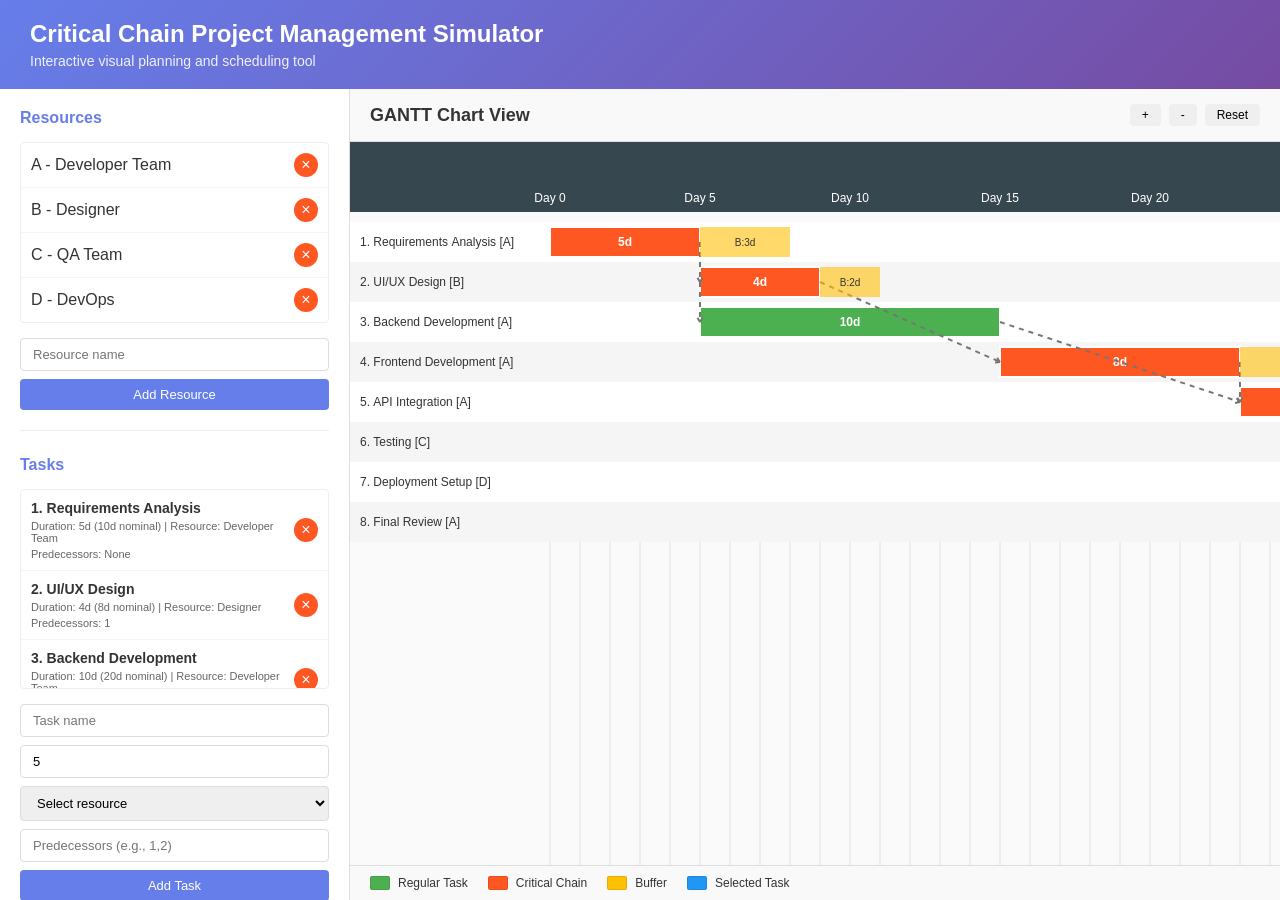
<file: standalone.html>
<!DOCTYPE html>
<html lang="en">
<head>
    <meta charset="UTF-8">
    <meta name="viewport" content="width=device-width, initial-scale=1.0">
    <title>Critical Chain Simulator - Interactive Canvas</title>
    <style>
/* Critical Chain Simulator - Styles */

* {
    margin: 0;
    padding: 0;
    box-sizing: border-box;
}

body {
    font-family: 'Segoe UI', Tahoma, Geneva, Verdana, sans-serif;
    background: #f0f2f5;
    color: #333;
    overflow: hidden;
}

.container {
    display: flex;
    flex-direction: column;
    height: 100vh;
}

/* Header */
header {
    background: linear-gradient(135deg, #667eea 0%, #764ba2 100%);
    color: white;
    padding: 20px 30px;
    box-shadow: 0 2px 10px rgba(0, 0, 0, 0.1);
}

header h1 {
    font-size: 24px;
    margin-bottom: 5px;
}

header p {
    font-size: 14px;
    opacity: 0.9;
}

/* Main Content */
.main-content {
    display: flex;
    flex: 1;
    overflow: hidden;
}

/* Control Panel */
.control-panel {
    width: 350px;
    background: white;
    border-right: 1px solid #ddd;
    overflow-y: auto;
    padding: 20px;
    box-shadow: 2px 0 5px rgba(0, 0, 0, 0.05);
}

.panel-section {
    margin-bottom: 25px;
    padding-bottom: 20px;
    border-bottom: 1px solid #eee;
}

.panel-section:last-child {
    border-bottom: none;
}

.panel-section h2 {
    font-size: 16px;
    margin-bottom: 15px;
    color: #667eea;
    font-weight: 600;
}

/* Lists */
.list-container {
    max-height: 200px;
    overflow-y: auto;
    margin-bottom: 15px;
    border: 1px solid #eee;
    border-radius: 4px;
}

.list-item {
    display: flex;
    justify-content: space-between;
    align-items: center;
    padding: 10px;
    border-bottom: 1px solid #f5f5f5;
    transition: background-color 0.2s;
}

.list-item:hover {
    background-color: #f9f9f9;
}

.list-item:last-child {
    border-bottom: none;
}

.task-item-content {
    display: flex;
    flex-direction: column;
    gap: 4px;
    flex: 1;
}

.task-item-content strong {
    color: #333;
    font-size: 14px;
}

.task-item-content small {
    color: #666;
    font-size: 11px;
}

/* Input Groups */
.input-group {
    display: flex;
    flex-direction: column;
    gap: 8px;
}

.input-group input,
.input-group select {
    padding: 8px 12px;
    border: 1px solid #ddd;
    border-radius: 4px;
    font-size: 13px;
    transition: border-color 0.2s;
}

.input-group input:focus,
.input-group select:focus {
    outline: none;
    border-color: #667eea;
}

.input-group input[type="number"] {
    width: 100%;
}

/* Buttons */
.btn {
    padding: 8px 16px;
    border: none;
    border-radius: 4px;
    font-size: 13px;
    font-weight: 500;
    cursor: pointer;
    transition: all 0.2s;
    text-align: center;
}

.btn:hover {
    transform: translateY(-1px);
    box-shadow: 0 2px 8px rgba(0, 0, 0, 0.15);
}

.btn:active {
    transform: translateY(0);
}

.btn-primary {
    background: #667eea;
    color: white;
}

.btn-primary:hover {
    background: #5568d3;
}

.btn-success {
    background: #4CAF50;
    color: white;
    width: 100%;
    margin-bottom: 8px;
}

.btn-success:hover {
    background: #45a049;
}

.btn-danger {
    background: #f44336;
    color: white;
    width: 100%;
    margin-bottom: 8px;
}

.btn-danger:hover {
    background: #da190b;
}

.btn-secondary {
    background: #757575;
    color: white;
    width: 100%;
}

.btn-secondary:hover {
    background: #616161;
}

.btn-small {
    padding: 4px 12px;
    font-size: 12px;
}

.btn-remove {
    background: #ff5722;
    color: white;
    border: none;
    border-radius: 50%;
    width: 24px;
    height: 24px;
    font-size: 16px;
    cursor: pointer;
    display: flex;
    align-items: center;
    justify-content: center;
    transition: all 0.2s;
}

.btn-remove:hover {
    background: #e64a19;
    transform: scale(1.1);
}

/* Checkbox */
.checkbox-label {
    display: flex;
    align-items: center;
    gap: 8px;
    padding: 8px 0;
    font-size: 13px;
    cursor: pointer;
}

.checkbox-label input[type="checkbox"] {
    cursor: pointer;
}

/* Info Box */
.info-box {
    background: #f5f7fa;
    padding: 15px;
    border-radius: 4px;
    border-left: 4px solid #667eea;
}

.info-box p {
    margin-bottom: 8px;
    font-size: 13px;
    color: #555;
}

.info-box p:last-child {
    margin-bottom: 0;
}

.info-box span {
    font-weight: 600;
    color: #333;
}

/* Canvas Container */
.canvas-container {
    flex: 1;
    display: flex;
    flex-direction: column;
    background: white;
    overflow: hidden;
}

.canvas-header {
    display: flex;
    justify-content: space-between;
    align-items: center;
    padding: 15px 20px;
    background: #f9f9f9;
    border-bottom: 1px solid #ddd;
}

.canvas-header h2 {
    font-size: 18px;
    color: #333;
}

.zoom-controls {
    display: flex;
    gap: 8px;
}

.canvas-wrapper {
    flex: 1;
    overflow: auto;
    position: relative;
}

#ganttCanvas {
    display: block;
    cursor: default;
}

/* Legend */
.legend {
    display: flex;
    gap: 20px;
    padding: 10px 20px;
    background: #f9f9f9;
    border-top: 1px solid #ddd;
    font-size: 12px;
}

.legend-item {
    display: flex;
    align-items: center;
    gap: 8px;
}

.legend-color {
    width: 20px;
    height: 14px;
    border-radius: 2px;
    border: 1px solid rgba(0, 0, 0, 0.1);
}

/* Modal */
.modal {
    display: none;
    position: fixed;
    z-index: 1000;
    left: 0;
    top: 0;
    width: 100%;
    height: 100%;
    background-color: rgba(0, 0, 0, 0.5);
    animation: fadeIn 0.2s;
}

@keyframes fadeIn {
    from {
        opacity: 0;
    }
    to {
        opacity: 1;
    }
}

.modal-content {
    background-color: white;
    margin: 10% auto;
    padding: 30px;
    border-radius: 8px;
    width: 90%;
    max-width: 500px;
    box-shadow: 0 4px 20px rgba(0, 0, 0, 0.3);
    animation: slideIn 0.3s;
}

@keyframes slideIn {
    from {
        transform: translateY(-50px);
        opacity: 0;
    }
    to {
        transform: translateY(0);
        opacity: 1;
    }
}

.modal-content h2 {
    margin-bottom: 20px;
    color: #667eea;
}

.modal-content p {
    margin-bottom: 10px;
    font-size: 14px;
    line-height: 1.6;
}

.close {
    color: #aaa;
    float: right;
    font-size: 28px;
    font-weight: bold;
    cursor: pointer;
    line-height: 20px;
}

.close:hover,
.close:focus {
    color: #000;
}

/* Scrollbar Styling */
.list-container::-webkit-scrollbar,
.control-panel::-webkit-scrollbar {
    width: 8px;
}

.list-container::-webkit-scrollbar-track,
.control-panel::-webkit-scrollbar-track {
    background: #f1f1f1;
}

.list-container::-webkit-scrollbar-thumb,
.control-panel::-webkit-scrollbar-thumb {
    background: #888;
    border-radius: 4px;
}

.list-container::-webkit-scrollbar-thumb:hover,
.control-panel::-webkit-scrollbar-thumb:hover {
    background: #555;
}

/* Responsive Design */
@media (max-width: 1024px) {
    .control-panel {
        width: 300px;
    }
}

@media (max-width: 768px) {
    .main-content {
        flex-direction: column;
    }

    .control-panel {
        width: 100%;
        max-height: 300px;
        border-right: none;
        border-bottom: 1px solid #ddd;
    }

    .canvas-container {
        height: calc(100vh - 400px);
    }

    .legend {
        flex-wrap: wrap;
        gap: 10px;
    }
}
    </style>
</head>
<body>
    <div class="container">
        <header>
            <h1>Critical Chain Project Management Simulator</h1>
            <p>Interactive visual planning and scheduling tool</p>
        </header>

        <div class="main-content">
            <!-- Control Panel -->
            <aside class="control-panel">
                <section class="panel-section">
                    <h2>Resources</h2>
                    <div id="resourceList" class="list-container"></div>
                    <div class="input-group">
                        <input type="text" id="resourceName" placeholder="Resource name">
                        <button onclick="addResource()" class="btn btn-primary">Add Resource</button>
                    </div>
                </section>

                <section class="panel-section">
                    <h2>Tasks</h2>
                    <div id="taskList" class="list-container"></div>
                    <div class="input-group">
                        <input type="text" id="taskName" placeholder="Task name">
                        <input type="number" id="taskDuration" placeholder="Days" min="1" value="5">
                        <select id="taskResource">
                            <option value="">Select resource</option>
                        </select>
                        <input type="text" id="taskPredecessors" placeholder="Predecessors (e.g., 1,2)">
                        <button onclick="addTask()" class="btn btn-primary">Add Task</button>
                    </div>
                </section>

                <section class="panel-section">
                    <h2>View Options</h2>
                    <label class="checkbox-label">
                        <input type="checkbox" id="showCriticalChain" checked onchange="render()">
                        Show Critical Chain
                    </label>
                    <label class="checkbox-label">
                        <input type="checkbox" id="showBuffers" checked onchange="render()">
                        Show Buffers
                    </label>
                    <label class="checkbox-label">
                        <input type="checkbox" id="showResourceConflicts" checked onchange="render()">
                        Highlight Resource Conflicts
                    </label>
                    <button onclick="calculateSchedule()" class="btn btn-success">Calculate Schedule</button>
                    <button onclick="clearAll()" class="btn btn-danger">Clear All</button>
                    <button onclick="loadExample()" class="btn btn-secondary">Load Example</button>
                </section>

                <section class="panel-section">
                    <h2>Project Info</h2>
                    <div id="projectInfo" class="info-box">
                        <p>Total Tasks: <span id="totalTasks">0</span></p>
                        <p>Total Resources: <span id="totalResources">0</span></p>
                        <p>Project Duration: <span id="projectDuration">0</span> days</p>
                        <p>Critical Chain Length: <span id="criticalChainLength">0</span> tasks</p>
                    </div>
                </section>
            </aside>

            <!-- Canvas Area -->
            <main class="canvas-container">
                <div class="canvas-header">
                    <h2>GANTT Chart View</h2>
                    <div class="zoom-controls">
                        <button onclick="zoomIn()" class="btn btn-small">+</button>
                        <button onclick="zoomOut()" class="btn btn-small">-</button>
                        <button onclick="resetZoom()" class="btn btn-small">Reset</button>
                    </div>
                </div>
                <div class="canvas-wrapper">
                    <canvas id="ganttCanvas"></canvas>
                </div>
                <div class="legend">
                    <div class="legend-item">
                        <span class="legend-color" style="background: #4CAF50;"></span>
                        <span>Regular Task</span>
                    </div>
                    <div class="legend-item">
                        <span class="legend-color" style="background: #FF5722;"></span>
                        <span>Critical Chain</span>
                    </div>
                    <div class="legend-item">
                        <span class="legend-color" style="background: #FFC107;"></span>
                        <span>Buffer</span>
                    </div>
                    <div class="legend-item">
                        <span class="legend-color" style="background: #2196F3;"></span>
                        <span>Selected Task</span>
                    </div>
                </div>
            </main>
        </div>

        <!-- Task Detail Modal -->
        <div id="taskModal" class="modal">
            <div class="modal-content">
                <span class="close" onclick="closeTaskModal()">&times;</span>
                <h2>Task Details</h2>
                <div id="taskDetails"></div>
                <button onclick="closeTaskModal()" class="btn btn-secondary">Close</button>
            </div>
        </div>
    </div>

    <script>
// Critical Chain Simulator - Interactive Canvas Application

class Resource {
    constructor(id, name) {
        this.id = id;
        this.name = name;
        this.tasks = [];
    }

    toString() {
        return `Resource ${String.fromCharCode(64 + this.id)}: ${this.name}`;
    }
}

class Task {
    constructor(id, title, duration, resourceId, predecessors = []) {
        this.id = id;
        this.title = title;
        this.nominalDuration = duration;
        this.duration = Math.ceil(duration / 2);
        this.resourceId = resourceId;
        this.predecessors = predecessors;
        this.start = 0;
        this.end = 0;
        this.type = 0;
        this.isCriticalChain = false;
    }

    toString() {
        return `Task ${this.id}: ${this.title}`;
    }
}

// Global state
let resources = [];
let tasks = [];
let canvas, ctx;
let scale = 1;
let selectedTask = null;
let criticalChain = [];

// Constants
const COLORS = {
    regular: '#4CAF50',
    critical: '#FF5722',
    buffer: '#FFC107',
    selected: '#2196F3',
    grid: '#E0E0E0',
    text: '#333333',
    taskBorder: '#FFFFFF'
};

const CANVAS_CONFIG = {
    rowHeight: 40,
    dayWidth: 30,
    leftMargin: 200,
    topMargin: 80,
    taskHeight: 30,
    fontSize: 12,
    bufferOpacity: 0.6
};

// Initialize application
window.addEventListener('load', () => {
    canvas = document.getElementById('ganttCanvas');
    ctx = canvas.getContext('2d');

    resizeCanvas();
    window.addEventListener('resize', resizeCanvas);

    canvas.addEventListener('click', handleCanvasClick);

    render();
    updateUI();

    // Auto-load example
    setTimeout(() => loadExample(), 100);
});

function resizeCanvas() {
    const wrapper = canvas.parentElement;
    canvas.width = wrapper.clientWidth;
    canvas.height = wrapper.clientHeight;
    render();
}

// Resource management
function addResource() {
    const nameInput = document.getElementById('resourceName');
    const name = nameInput.value.trim();

    if (!name) {
        alert('Please enter a resource name');
        return;
    }

    const resource = new Resource(resources.length + 1, name);
    resources.push(resource);

    nameInput.value = '';
    updateResourceList();
    updateUI();
    render();
}

function removeResource(id) {
    const usedByTask = tasks.find(t => t.resourceId === id);
    if (usedByTask) {
        alert('Cannot remove resource: it is assigned to one or more tasks');
        return;
    }

    resources = resources.filter(r => r.id !== id);
    resources.forEach((r, idx) => r.id = idx + 1);

    updateResourceList();
    updateUI();
    render();
}

function updateResourceList() {
    const list = document.getElementById('resourceList');
    const select = document.getElementById('taskResource');

    list.innerHTML = '';
    select.innerHTML = '<option value="">Select resource</option>';

    resources.forEach(resource => {
        const item = document.createElement('div');
        item.className = 'list-item';
        item.innerHTML = `
            <span>${String.fromCharCode(64 + resource.id)} - ${resource.name}</span>
            <button onclick="removeResource(${resource.id})" class="btn-remove">×</button>
        `;
        list.appendChild(item);

        const option = document.createElement('option');
        option.value = resource.id;
        option.textContent = `${String.fromCharCode(64 + resource.id)} - ${resource.name}`;
        select.appendChild(option);
    });
}

// Task management
function addTask() {
    const nameInput = document.getElementById('taskName');
    const durationInput = document.getElementById('taskDuration');
    const resourceSelect = document.getElementById('taskResource');
    const predsInput = document.getElementById('taskPredecessors');

    const name = nameInput.value.trim();
    const duration = parseInt(durationInput.value);
    const resourceId = parseInt(resourceSelect.value);
    const predsStr = predsInput.value.trim();

    if (!name) {
        alert('Please enter a task name');
        return;
    }

    if (!duration || duration < 1) {
        alert('Please enter a valid duration');
        return;
    }

    const predecessors = predsStr ?
        predsStr.split(',').map(p => parseInt(p.trim())).filter(p => !isNaN(p) && p > 0) :
        [];

    for (let predId of predecessors) {
        if (!tasks.find(t => t.id === predId)) {
            alert(`Invalid predecessor: Task ${predId} does not exist`);
            return;
        }
    }

    const task = new Task(tasks.length + 1, name, duration, resourceId, predecessors);
    tasks.push(task);

    nameInput.value = '';
    durationInput.value = '5';
    resourceSelect.value = '';
    predsInput.value = '';

    updateTaskList();
    calculateSchedule();
    updateUI();
    render();
}

function removeTask(id) {
    const dependentTask = tasks.find(t => t.predecessors.includes(id));
    if (dependentTask) {
        alert(`Cannot remove task: Task ${dependentTask.id} depends on it`);
        return;
    }

    tasks = tasks.filter(t => t.id !== id);
    const oldToNew = {};
    tasks.forEach((t, idx) => {
        oldToNew[t.id] = idx + 1;
        t.id = idx + 1;
    });
    tasks.forEach(t => {
        t.predecessors = t.predecessors.map(p => oldToNew[p] || p);
    });

    updateTaskList();
    calculateSchedule();
    updateUI();
    render();
}

function updateTaskList() {
    const list = document.getElementById('taskList');
    list.innerHTML = '';

    tasks.forEach(task => {
        const resource = resources.find(r => r.id === task.resourceId);
        const resourceName = resource ? resource.name : 'Unassigned';
        const predsStr = task.predecessors.length > 0 ? task.predecessors.join(', ') : 'None';

        const item = document.createElement('div');
        item.className = 'list-item';
        item.innerHTML = `
            <div class="task-item-content">
                <strong>${task.id}. ${task.title}</strong>
                <small>Duration: ${task.duration}d (${task.nominalDuration}d nominal) | Resource: ${resourceName}</small>
                <small>Predecessors: ${predsStr}</small>
            </div>
            <button onclick="removeTask(${task.id})" class="btn-remove">×</button>
        `;
        list.appendChild(item);
    });
}

// Scheduling algorithm
function calculateSchedule() {
    if (tasks.length === 0) {
        updateUI();
        render();
        return;
    }

    tasks.forEach(task => {
        task.start = 0;
        task.end = 0;
        task.isCriticalChain = false;
    });

    let changed = true;
    while (changed) {
        changed = false;
        tasks.forEach(task => {
            let earliestStart = 0;

            if (task.predecessors.length > 0) {
                task.predecessors.forEach(predId => {
                    const pred = tasks.find(t => t.id === predId);
                    if (pred && pred.end > earliestStart) {
                        earliestStart = pred.end;
                    }
                });
            }

            if (task.resourceId) {
                const resourceTasks = tasks.filter(t =>
                    t.resourceId === task.resourceId &&
                    t.id !== task.id &&
                    t.end > 0
                );

                resourceTasks.forEach(rt => {
                    if (rt.start < earliestStart + task.duration && rt.end > earliestStart) {
                        if (rt.end > earliestStart) {
                            earliestStart = rt.end;
                        }
                    }
                });
            }

            const newStart = earliestStart;
            const newEnd = earliestStart + task.duration;

            if (task.start !== newStart || task.end !== newEnd) {
                task.start = newStart;
                task.end = newEnd;
                changed = true;
            }
        });
    }

    identifyCriticalChain();

    updateUI();
    render();
}

function identifyCriticalChain() {
    criticalChain = [];

    if (tasks.length === 0) return;

    let lastTask = tasks.reduce((max, task) => task.end > max.end ? task : max, tasks[0]);

    let current = lastTask;
    const chain = [];

    while (current) {
        chain.unshift(current.id);
        current.isCriticalChain = true;

        if (current.predecessors.length > 0) {
            let latestPred = null;
            let latestEnd = -1;

            current.predecessors.forEach(predId => {
                const pred = tasks.find(t => t.id === predId);
                if (pred && pred.end > latestEnd) {
                    latestEnd = pred.end;
                    latestPred = pred;
                }
            });

            current = latestPred;
        } else {
            current = null;
        }
    }

    criticalChain = chain;
}

// Canvas rendering
function render() {
    if (!ctx) return;

    ctx.clearRect(0, 0, canvas.width, canvas.height);

    ctx.fillStyle = '#FAFAFA';
    ctx.fillRect(0, 0, canvas.width, canvas.height);

    if (tasks.length === 0) {
        drawEmptyState();
        return;
    }

    const maxEnd = Math.max(...tasks.map(t => t.end), 0);
    const projectDuration = maxEnd + 10;

    drawGrid(projectDuration);
    drawTasks();
    drawDependencies();

    if (document.getElementById('showBuffers').checked) {
        drawBuffers();
    }
}

function drawEmptyState() {
    ctx.fillStyle = COLORS.text;
    ctx.font = '16px Arial';
    ctx.textAlign = 'center';
    ctx.fillText('Add resources and tasks to begin', canvas.width / 2, canvas.height / 2);
    ctx.font = '12px Arial';
    ctx.fillText('Or click "Load Example" to see a sample project', canvas.width / 2, canvas.height / 2 + 25);
}

function drawGrid(projectDuration) {
    const config = CANVAS_CONFIG;

    ctx.fillStyle = '#37474F';
    ctx.fillRect(0, 0, canvas.width, config.topMargin - 10);

    ctx.strokeStyle = COLORS.grid;
    ctx.lineWidth = 1;
    ctx.font = `${config.fontSize}px Arial`;
    ctx.textAlign = 'center';

    for (let day = 0; day <= projectDuration; day++) {
        const x = config.leftMargin + day * config.dayWidth * scale;

        ctx.beginPath();
        ctx.moveTo(x, config.topMargin);
        ctx.lineTo(x, canvas.height);
        ctx.stroke();

        if (day % 5 === 0 || day === projectDuration) {
            ctx.fillStyle = '#FFFFFF';
            ctx.fillText(`Day ${day}`, x, config.topMargin - 20);
        }
    }

    tasks.forEach((task, idx) => {
        const y = config.topMargin + idx * config.rowHeight;

        ctx.fillStyle = idx % 2 === 0 ? '#FFFFFF' : '#F5F5F5';
        ctx.fillRect(0, y, canvas.width, config.rowHeight);

        ctx.fillStyle = COLORS.text;
        ctx.textAlign = 'left';
        ctx.font = `${config.fontSize}px Arial`;
        const resource = resources.find(r => r.id === task.resourceId);
        const resourceLabel = resource ? String.fromCharCode(64 + resource.id) : '';
        ctx.fillText(`${task.id}. ${task.title} [${resourceLabel}]`, 10, y + config.rowHeight / 2 + 4);
    });
}

function drawTasks() {
    const config = CANVAS_CONFIG;
    const showCriticalChain = document.getElementById('showCriticalChain').checked;

    tasks.forEach((task, idx) => {
        const y = config.topMargin + idx * config.rowHeight + (config.rowHeight - config.taskHeight) / 2;
        const x = config.leftMargin + task.start * config.dayWidth * scale;
        const width = task.duration * config.dayWidth * scale;

        let color = COLORS.regular;
        if (selectedTask && selectedTask.id === task.id) {
            color = COLORS.selected;
        } else if (showCriticalChain && task.isCriticalChain) {
            color = COLORS.critical;
        }

        ctx.fillStyle = color;
        ctx.fillRect(x, y, width, config.taskHeight);

        ctx.strokeStyle = COLORS.taskBorder;
        ctx.lineWidth = 2;
        ctx.strokeRect(x, y, width, config.taskHeight);

        ctx.fillStyle = '#FFFFFF';
        ctx.font = `bold ${config.fontSize}px Arial`;
        ctx.textAlign = 'center';
        ctx.fillText(`${task.duration}d`, x + width / 2, y + config.taskHeight / 2 + 4);
    });
}

function drawDependencies() {
    const config = CANVAS_CONFIG;

    ctx.strokeStyle = '#757575';
    ctx.lineWidth = 2;
    ctx.setLineDash([5, 5]);

    tasks.forEach((task, idx) => {
        task.predecessors.forEach(predId => {
            const pred = tasks.find(t => t.id === predId);
            if (!pred) return;

            const predIdx = tasks.indexOf(pred);

            const x1 = config.leftMargin + pred.end * config.dayWidth * scale;
            const y1 = config.topMargin + predIdx * config.rowHeight + config.rowHeight / 2;

            const x2 = config.leftMargin + task.start * config.dayWidth * scale;
            const y2 = config.topMargin + idx * config.rowHeight + config.rowHeight / 2;

            ctx.beginPath();
            ctx.moveTo(x1, y1);
            ctx.lineTo(x2, y2);
            ctx.stroke();

            const angle = Math.atan2(y2 - y1, x2 - x1);
            const arrowLength = 10;
            ctx.beginPath();
            ctx.moveTo(x2, y2);
            ctx.lineTo(x2 - arrowLength * Math.cos(angle - Math.PI / 6),
                      y2 - arrowLength * Math.sin(angle - Math.PI / 6));
            ctx.moveTo(x2, y2);
            ctx.lineTo(x2 - arrowLength * Math.cos(angle + Math.PI / 6),
                      y2 - arrowLength * Math.sin(angle + Math.PI / 6));
            ctx.stroke();
        });
    });

    ctx.setLineDash([]);
}

function drawBuffers() {
    const config = CANVAS_CONFIG;

    criticalChain.forEach(taskId => {
        const task = tasks.find(t => t.id === taskId);
        if (!task) return;

        const bufferSize = Math.ceil((task.nominalDuration - task.duration) / 2);
        const idx = tasks.indexOf(task);
        const y = config.topMargin + idx * config.rowHeight + (config.rowHeight - config.taskHeight) / 2;
        const x = config.leftMargin + task.end * config.dayWidth * scale;
        const width = bufferSize * config.dayWidth * scale;

        ctx.globalAlpha = config.bufferOpacity;
        ctx.fillStyle = COLORS.buffer;
        ctx.fillRect(x, y, width, config.taskHeight);
        ctx.globalAlpha = 1.0;

        ctx.fillStyle = COLORS.text;
        ctx.font = `${config.fontSize - 2}px Arial`;
        ctx.textAlign = 'center';
        ctx.fillText(`B:${bufferSize}d`, x + width / 2, y + config.taskHeight / 2 + 4);
    });
}

// Mouse interaction
function handleCanvasClick(e) {
    const rect = canvas.getBoundingClientRect();
    const x = e.clientX - rect.left;
    const y = e.clientY - rect.top;

    const task = getTaskAtPosition(x, y);
    if (task) {
        showTaskDetails(task);
    }
}

function getTaskAtPosition(x, y) {
    const config = CANVAS_CONFIG;

    for (let i = 0; i < tasks.length; i++) {
        const task = tasks[i];
        const taskY = config.topMargin + i * config.rowHeight + (config.rowHeight - config.taskHeight) / 2;
        const taskX = config.leftMargin + task.start * config.dayWidth * scale;
        const taskWidth = task.duration * config.dayWidth * scale;

        if (x >= taskX && x <= taskX + taskWidth && y >= taskY && y <= taskY + config.taskHeight) {
            return task;
        }
    }

    return null;
}

function showTaskDetails(task) {
    const modal = document.getElementById('taskModal');
    const details = document.getElementById('taskDetails');

    const resource = resources.find(r => r.id === task.resourceId);
    const resourceName = resource ? resource.name : 'Unassigned';
    const predsStr = task.predecessors.length > 0 ? task.predecessors.join(', ') : 'None';

    details.innerHTML = `
        <p><strong>ID:</strong> ${task.id}</p>
        <p><strong>Title:</strong> ${task.title}</p>
        <p><strong>Nominal Duration:</strong> ${task.nominalDuration} days</p>
        <p><strong>Planned Duration (50%):</strong> ${task.duration} days</p>
        <p><strong>Resource:</strong> ${resourceName}</p>
        <p><strong>Predecessors:</strong> ${predsStr}</p>
        <p><strong>Start Day:</strong> ${task.start}</p>
        <p><strong>End Day:</strong> ${task.end}</p>
        <p><strong>Critical Chain:</strong> ${task.isCriticalChain ? 'Yes' : 'No'}</p>
    `;

    modal.style.display = 'block';
}

function closeTaskModal() {
    document.getElementById('taskModal').style.display = 'none';
}

// UI updates
function updateUI() {
    document.getElementById('totalTasks').textContent = tasks.length;
    document.getElementById('totalResources').textContent = resources.length;

    const maxEnd = tasks.length > 0 ? Math.max(...tasks.map(t => t.end)) : 0;
    document.getElementById('projectDuration').textContent = maxEnd;
    document.getElementById('criticalChainLength').textContent = criticalChain.length;
}

// Zoom controls
function zoomIn() {
    scale *= 1.2;
    render();
}

function zoomOut() {
    scale /= 1.2;
    render();
}

function resetZoom() {
    scale = 1;
    render();
}

// Utility functions
function clearAll() {
    if (!confirm('Are you sure you want to clear all tasks and resources?')) {
        return;
    }

    tasks = [];
    resources = [];
    criticalChain = [];
    selectedTask = null;

    updateResourceList();
    updateTaskList();
    updateUI();
    render();
}

function loadExample() {
    tasks = [];
    resources = [];

    resources.push(new Resource(1, 'Developer Team'));
    resources.push(new Resource(2, 'Designer'));
    resources.push(new Resource(3, 'QA Team'));
    resources.push(new Resource(4, 'DevOps'));

    tasks.push(new Task(1, 'Requirements Analysis', 10, 1, []));
    tasks.push(new Task(2, 'UI/UX Design', 8, 2, [1]));
    tasks.push(new Task(3, 'Backend Development', 20, 1, [1]));
    tasks.push(new Task(4, 'Frontend Development', 16, 1, [2]));
    tasks.push(new Task(5, 'API Integration', 12, 1, [3, 4]));
    tasks.push(new Task(6, 'Testing', 10, 3, [5]));
    tasks.push(new Task(7, 'Deployment Setup', 6, 4, [6]));
    tasks.push(new Task(8, 'Final Review', 4, 1, [7]));

    updateResourceList();
    updateTaskList();
    calculateSchedule();
    updateUI();
    render();
}

window.onclick = function(event) {
    const modal = document.getElementById('taskModal');
    if (event.target === modal) {
        closeTaskModal();
    }
}
    </script>
</body>
</html>
</file>
<file: styles.css>
/* Critical Chain Simulator - Styles */

* {
    margin: 0;
    padding: 0;
    box-sizing: border-box;
}

body {
    font-family: 'Segoe UI', Tahoma, Geneva, Verdana, sans-serif;
    background: #f0f2f5;
    color: #333;
    overflow: hidden;
}

.container {
    display: flex;
    flex-direction: column;
    height: 100vh;
}

/* Header */
header {
    background: linear-gradient(135deg, #667eea 0%, #764ba2 100%);
    color: white;
    padding: 20px 30px;
    box-shadow: 0 2px 10px rgba(0, 0, 0, 0.1);
}

header h1 {
    font-size: 24px;
    margin-bottom: 5px;
}

header p {
    font-size: 14px;
    opacity: 0.9;
}

/* Main Content */
.main-content {
    display: flex;
    flex: 1;
    overflow: hidden;
}

/* Control Panel */
.control-panel {
    width: 350px;
    background: white;
    border-right: 1px solid #ddd;
    overflow-y: auto;
    padding: 20px;
    box-shadow: 2px 0 5px rgba(0, 0, 0, 0.05);
}

.panel-section {
    margin-bottom: 25px;
    padding-bottom: 20px;
    border-bottom: 1px solid #eee;
}

.panel-section:last-child {
    border-bottom: none;
}

.panel-section h2 {
    font-size: 16px;
    margin-bottom: 15px;
    color: #667eea;
    font-weight: 600;
}

/* Lists */
.list-container {
    max-height: 200px;
    overflow-y: auto;
    margin-bottom: 15px;
    border: 1px solid #eee;
    border-radius: 4px;
}

.list-item {
    display: flex;
    justify-content: space-between;
    align-items: center;
    padding: 10px;
    border-bottom: 1px solid #f5f5f5;
    transition: background-color 0.2s;
}

.list-item:hover {
    background-color: #f9f9f9;
}

.list-item:last-child {
    border-bottom: none;
}

.task-item-content {
    display: flex;
    flex-direction: column;
    gap: 4px;
    flex: 1;
}

.task-item-content strong {
    color: #333;
    font-size: 14px;
}

.task-item-content small {
    color: #666;
    font-size: 11px;
}

/* Input Groups */
.input-group {
    display: flex;
    flex-direction: column;
    gap: 8px;
}

.input-group input,
.input-group select {
    padding: 8px 12px;
    border: 1px solid #ddd;
    border-radius: 4px;
    font-size: 13px;
    transition: border-color 0.2s;
}

.input-group input:focus,
.input-group select:focus {
    outline: none;
    border-color: #667eea;
}

.input-group input[type="number"] {
    width: 100%;
}

/* Buttons */
.btn {
    padding: 8px 16px;
    border: none;
    border-radius: 4px;
    font-size: 13px;
    font-weight: 500;
    cursor: pointer;
    transition: all 0.2s;
    text-align: center;
}

.btn:hover {
    transform: translateY(-1px);
    box-shadow: 0 2px 8px rgba(0, 0, 0, 0.15);
}

.btn:active {
    transform: translateY(0);
}

.btn-primary {
    background: #667eea;
    color: white;
}

.btn-primary:hover {
    background: #5568d3;
}

.btn-success {
    background: #4CAF50;
    color: white;
    width: 100%;
    margin-bottom: 8px;
}

.btn-success:hover {
    background: #45a049;
}

.btn-danger {
    background: #f44336;
    color: white;
    width: 100%;
    margin-bottom: 8px;
}

.btn-danger:hover {
    background: #da190b;
}

.btn-secondary {
    background: #757575;
    color: white;
    width: 100%;
}

.btn-secondary:hover {
    background: #616161;
}

.btn-small {
    padding: 4px 12px;
    font-size: 12px;
}

.btn-remove {
    background: #ff5722;
    color: white;
    border: none;
    border-radius: 50%;
    width: 24px;
    height: 24px;
    font-size: 16px;
    cursor: pointer;
    display: flex;
    align-items: center;
    justify-content: center;
    transition: all 0.2s;
}

.btn-remove:hover {
    background: #e64a19;
    transform: scale(1.1);
}

/* Checkbox */
.checkbox-label {
    display: flex;
    align-items: center;
    gap: 8px;
    padding: 8px 0;
    font-size: 13px;
    cursor: pointer;
}

.checkbox-label input[type="checkbox"] {
    cursor: pointer;
}

/* Info Box */
.info-box {
    background: #f5f7fa;
    padding: 15px;
    border-radius: 4px;
    border-left: 4px solid #667eea;
}

.info-box p {
    margin-bottom: 8px;
    font-size: 13px;
    color: #555;
}

.info-box p:last-child {
    margin-bottom: 0;
}

.info-box span {
    font-weight: 600;
    color: #333;
}

/* Canvas Container */
.canvas-container {
    flex: 1;
    display: flex;
    flex-direction: column;
    background: white;
    overflow: hidden;
}

.canvas-header {
    display: flex;
    justify-content: space-between;
    align-items: center;
    padding: 15px 20px;
    background: #f9f9f9;
    border-bottom: 1px solid #ddd;
}

.canvas-header h2 {
    font-size: 18px;
    color: #333;
}

.zoom-controls {
    display: flex;
    gap: 8px;
}

.canvas-wrapper {
    flex: 1;
    overflow: auto;
    position: relative;
}

#ganttCanvas {
    display: block;
    cursor: default;
}

/* Legend */
.legend {
    display: flex;
    gap: 20px;
    padding: 10px 20px;
    background: #f9f9f9;
    border-top: 1px solid #ddd;
    font-size: 12px;
}

.legend-item {
    display: flex;
    align-items: center;
    gap: 8px;
}

.legend-color {
    width: 20px;
    height: 14px;
    border-radius: 2px;
    border: 1px solid rgba(0, 0, 0, 0.1);
}

/* Modal */
.modal {
    display: none;
    position: fixed;
    z-index: 1000;
    left: 0;
    top: 0;
    width: 100%;
    height: 100%;
    background-color: rgba(0, 0, 0, 0.5);
    animation: fadeIn 0.2s;
}

@keyframes fadeIn {
    from {
        opacity: 0;
    }
    to {
        opacity: 1;
    }
}

.modal-content {
    background-color: white;
    margin: 10% auto;
    padding: 30px;
    border-radius: 8px;
    width: 90%;
    max-width: 500px;
    box-shadow: 0 4px 20px rgba(0, 0, 0, 0.3);
    animation: slideIn 0.3s;
}

@keyframes slideIn {
    from {
        transform: translateY(-50px);
        opacity: 0;
    }
    to {
        transform: translateY(0);
        opacity: 1;
    }
}

.modal-content h2 {
    margin-bottom: 20px;
    color: #667eea;
}

.modal-content p {
    margin-bottom: 10px;
    font-size: 14px;
    line-height: 1.6;
}

.close {
    color: #aaa;
    float: right;
    font-size: 28px;
    font-weight: bold;
    cursor: pointer;
    line-height: 20px;
}

.close:hover,
.close:focus {
    color: #000;
}

/* Scrollbar Styling */
.list-container::-webkit-scrollbar,
.control-panel::-webkit-scrollbar {
    width: 8px;
}

.list-container::-webkit-scrollbar-track,
.control-panel::-webkit-scrollbar-track {
    background: #f1f1f1;
}

.list-container::-webkit-scrollbar-thumb,
.control-panel::-webkit-scrollbar-thumb {
    background: #888;
    border-radius: 4px;
}

.list-container::-webkit-scrollbar-thumb:hover,
.control-panel::-webkit-scrollbar-thumb:hover {
    background: #555;
}

/* Responsive Design */
@media (max-width: 1024px) {
    .control-panel {
        width: 300px;
    }
}

@media (max-width: 768px) {
    .main-content {
        flex-direction: column;
    }

    .control-panel {
        width: 100%;
        max-height: 300px;
        border-right: none;
        border-bottom: 1px solid #ddd;
    }

    .canvas-container {
        height: calc(100vh - 400px);
    }

    .legend {
        flex-wrap: wrap;
        gap: 10px;
    }
}
</file>
<file: styles-enhanced.css>
/* Critical Chain Simulator - Enhanced Styles v2.0 */

* {
    margin: 0;
    padding: 0;
    box-sizing: border-box;
}

body {
    font-family: 'Segoe UI', Tahoma, Geneva, Verdana, sans-serif;
    background: #f0f2f5;
    color: #333;
    overflow: hidden;
}

.container {
    display: flex;
    flex-direction: column;
    height: 100vh;
}

/* Header */
header {
    background: linear-gradient(135deg, #667eea 0%, #764ba2 100%);
    color: white;
    padding: 15px 30px;
    box-shadow: 0 2px 10px rgba(0, 0, 0, 0.1);
}

header h1 {
    font-size: 22px;
    margin-bottom: 5px;
}

header p {
    font-size: 13px;
    opacity: 0.9;
    margin-bottom: 10px;
}

.header-controls {
    display: flex;
    align-items: center;
    gap: 10px;
}

.header-controls input {
    background: rgba(255, 255, 255, 0.2);
    border: 1px solid rgba(255, 255, 255, 0.3);
    color: white;
}

.header-controls input::placeholder {
    color: rgba(255, 255, 255, 0.7);
}

/* Main Content */
.main-content {
    display: flex;
    flex: 1;
    overflow: hidden;
}

/* Control Panel */
.control-panel {
    width: 350px;
    background: white;
    border-right: 1px solid #ddd;
    overflow-y: auto;
    padding: 15px;
    box-shadow: 2px 0 5px rgba(0, 0, 0, 0.05);
}

.panel-section {
    margin-bottom: 20px;
    padding-bottom: 15px;
    border-bottom: 1px solid #eee;
}

.panel-section:last-child {
    border-bottom: none;
}

.panel-section h2 {
    font-size: 15px;
    margin-bottom: 12px;
    color: #667eea;
    font-weight: 600;
}

/* Project Controls */
.project-controls {
    display: flex;
    flex-direction: column;
    gap: 10px;
}

.project-controls label {
    font-size: 14px;
    font-weight: 600;
}

.day-controls {
    display: flex;
    align-items: center;
    gap: 5px;
}

/* Lists */
.list-container {
    max-height: 180px;
    overflow-y: auto;
    margin-bottom: 12px;
    border: 1px solid #eee;
    border-radius: 4px;
}

.task-list-scrollable {
    max-height: 300px;
}

.list-item {
    display: flex;
    justify-content: space-between;
    align-items: flex-start;
    padding: 10px;
    border-bottom: 1px solid #f5f5f5;
    transition: background-color 0.2s;
}

.list-item:hover {
    background-color: #f9f9f9;
}

.list-item:last-child {
    border-bottom: none;
}

.task-item-content {
    display: flex;
    flex-direction: column;
    gap: 6px;
    flex: 1;
}

.task-item-content strong {
    color: #333;
    font-size: 13px;
}

.task-item-content small {
    color: #666;
    font-size: 11px;
}

/* Progress Control */
.progress-control {
    margin-top: 8px;
    padding-top: 8px;
    border-top: 1px solid #eee;
}

.progress-control label {
    font-size: 11px;
    color: #667eea;
    font-weight: 600;
    display: block;
    margin-bottom: 4px;
}

.progress-control input[type="range"] {
    width: 100%;
    height: 6px;
    border-radius: 3px;
    background: #e0e0e0;
    outline: none;
    cursor: pointer;
}

.progress-control input[type="range"]::-webkit-slider-thumb {
    appearance: none;
    width: 14px;
    height: 14px;
    border-radius: 50%;
    background: #667eea;
    cursor: pointer;
}

.progress-control input[type="range"]::-moz-range-thumb {
    width: 14px;
    height: 14px;
    border-radius: 50%;
    background: #667eea;
    cursor: pointer;
    border: none;
}

/* Input Groups */
.input-group {
    display: flex;
    flex-direction: column;
    gap: 8px;
}

.input-group input,
.input-group select {
    padding: 8px 12px;
    border: 1px solid #ddd;
    border-radius: 4px;
    font-size: 13px;
    transition: border-color 0.2s;
}

.input-group input:focus,
.input-group select:focus {
    outline: none;
    border-color: #667eea;
}

.input-group input[type="number"] {
    width: 100%;
}

/* Buttons */
.btn {
    padding: 8px 16px;
    border: none;
    border-radius: 4px;
    font-size: 13px;
    font-weight: 500;
    cursor: pointer;
    transition: all 0.2s;
    text-align: center;
}

.btn:hover {
    transform: translateY(-1px);
    box-shadow: 0 2px 8px rgba(0, 0, 0, 0.15);
}

.btn:active {
    transform: translateY(0);
}

.btn-primary {
    background: #667eea;
    color: white;
}

.btn-primary:hover {
    background: #5568d3;
}

.btn-success {
    background: #4CAF50;
    color: white;
    width: 100%;
    margin-bottom: 6px;
}

.btn-success:hover {
    background: #45a049;
}

.btn-danger {
    background: #f44336;
    color: white;
    width: 100%;
    margin-bottom: 6px;
}

.btn-danger:hover {
    background: #da190b;
}

.btn-secondary {
    background: #757575;
    color: white;
    width: 100%;
}

.btn-secondary:hover {
    background: #616161;
}

.btn-small {
    padding: 4px 12px;
    font-size: 12px;
}

.btn-remove {
    background: #ff5722;
    color: white;
    border: none;
    border-radius: 50%;
    width: 22px;
    height: 22px;
    font-size: 14px;
    cursor: pointer;
    display: flex;
    align-items: center;
    justify-content: center;
    transition: all 0.2s;
    flex-shrink: 0;
}

.btn-remove:hover {
    background: #e64a19;
    transform: scale(1.1);
}

/* Checkbox */
.checkbox-label {
    display: flex;
    align-items: center;
    gap: 8px;
    padding: 6px 0;
    font-size: 13px;
    cursor: pointer;
}

.checkbox-label input[type="checkbox"] {
    cursor: pointer;
}

/* Info Box */
.info-box {
    background: #f5f7fa;
    padding: 12px;
    border-radius: 4px;
    border-left: 4px solid #667eea;
}

.info-box p {
    margin-bottom: 6px;
    font-size: 12px;
    color: #555;
}

.info-box p:last-child {
    margin-bottom: 0;
}

.info-box span {
    font-weight: 600;
    color: #333;
}

/* Canvas Area */
.canvas-area {
    flex: 1;
    display: flex;
    flex-direction: column;
    overflow: hidden;
}

/* Canvas Container */
.canvas-container {
    flex: 1.5;
    display: flex;
    flex-direction: column;
    background: white;
    overflow: hidden;
    border-bottom: 1px solid #ddd;
}

.fever-chart-container {
    flex: 1;
    display: flex;
    flex-direction: column;
    background: white;
    overflow: hidden;
}

.canvas-header {
    display: flex;
    justify-content: space-between;
    align-items: center;
    padding: 12px 20px;
    background: #f9f9f9;
    border-bottom: 1px solid #ddd;
}

.canvas-header h2 {
    font-size: 16px;
    color: #333;
}

.canvas-header small {
    font-size: 11px;
    color: #666;
    margin-left: 10px;
}

.zoom-controls {
    display: flex;
    gap: 6px;
}

.canvas-wrapper {
    flex: 1;
    overflow: auto;
    position: relative;
}

.fever-wrapper {
    padding: 10px;
}

#ganttCanvas,
#feverCanvas {
    display: block;
    cursor: default;
}

/* Legend */
.legend {
    display: flex;
    gap: 15px;
    padding: 8px 20px;
    background: #f9f9f9;
    border-top: 1px solid #ddd;
    font-size: 11px;
    flex-wrap: wrap;
}

.legend-item {
    display: flex;
    align-items: center;
    gap: 6px;
}

.legend-color {
    width: 18px;
    height: 12px;
    border-radius: 2px;
    border: 1px solid rgba(0, 0, 0, 0.1);
}

/* Modal */
.modal {
    display: none;
    position: fixed;
    z-index: 1000;
    left: 0;
    top: 0;
    width: 100%;
    height: 100%;
    background-color: rgba(0, 0, 0, 0.5);
    animation: fadeIn 0.2s;
}

@keyframes fadeIn {
    from {
        opacity: 0;
    }
    to {
        opacity: 1;
    }
}

.modal-content {
    background-color: white;
    margin: 8% auto;
    padding: 25px;
    border-radius: 8px;
    width: 90%;
    max-width: 500px;
    box-shadow: 0 4px 20px rgba(0, 0, 0, 0.3);
    animation: slideIn 0.3s;
    max-height: 80vh;
    overflow-y: auto;
}

@keyframes slideIn {
    from {
        transform: translateY(-50px);
        opacity: 0;
    }
    to {
        transform: translateY(0);
        opacity: 1;
    }
}

.modal-content h2 {
    margin-bottom: 18px;
    color: #667eea;
}

.modal-content p {
    margin-bottom: 8px;
    font-size: 13px;
    line-height: 1.6;
}

.close {
    color: #aaa;
    float: right;
    font-size: 26px;
    font-weight: bold;
    cursor: pointer;
    line-height: 18px;
}

.close:hover,
.close:focus {
    color: #000;
}

/* Scrollbar Styling */
.list-container::-webkit-scrollbar,
.control-panel::-webkit-scrollbar,
.modal-content::-webkit-scrollbar {
    width: 8px;
}

.list-container::-webkit-scrollbar-track,
.control-panel::-webkit-scrollbar-track,
.modal-content::-webkit-scrollbar-track {
    background: #f1f1f1;
}

.list-container::-webkit-scrollbar-thumb,
.control-panel::-webkit-scrollbar-thumb,
.modal-content::-webkit-scrollbar-thumb {
    background: #888;
    border-radius: 4px;
}

.list-container::-webkit-scrollbar-thumb:hover,
.control-panel::-webkit-scrollbar-thumb:hover,
.modal-content::-webkit-scrollbar-thumb:hover {
    background: #555;
}

/* Responsive Design */
@media (max-width: 1024px) {
    .control-panel {
        width: 300px;
    }

    .canvas-header h2 {
        font-size: 14px;
    }
}

@media (max-width: 768px) {
    .main-content {
        flex-direction: column;
    }

    .control-panel {
        width: 100%;
        max-height: 250px;
        border-right: none;
        border-bottom: 1px solid #ddd;
    }

    .canvas-area {
        height: calc(100vh - 350px);
    }

    .legend {
        flex-wrap: wrap;
        gap: 8px;
    }

    header h1 {
        font-size: 18px;
    }

    header p {
        font-size: 12px;
    }
}

/* Print Styles */
@media print {
    .control-panel {
        display: none;
    }

    .canvas-header .zoom-controls {
        display: none;
    }

    .btn {
        display: none;
    }

    .modal {
        display: none !important;
    }
}
</file>
